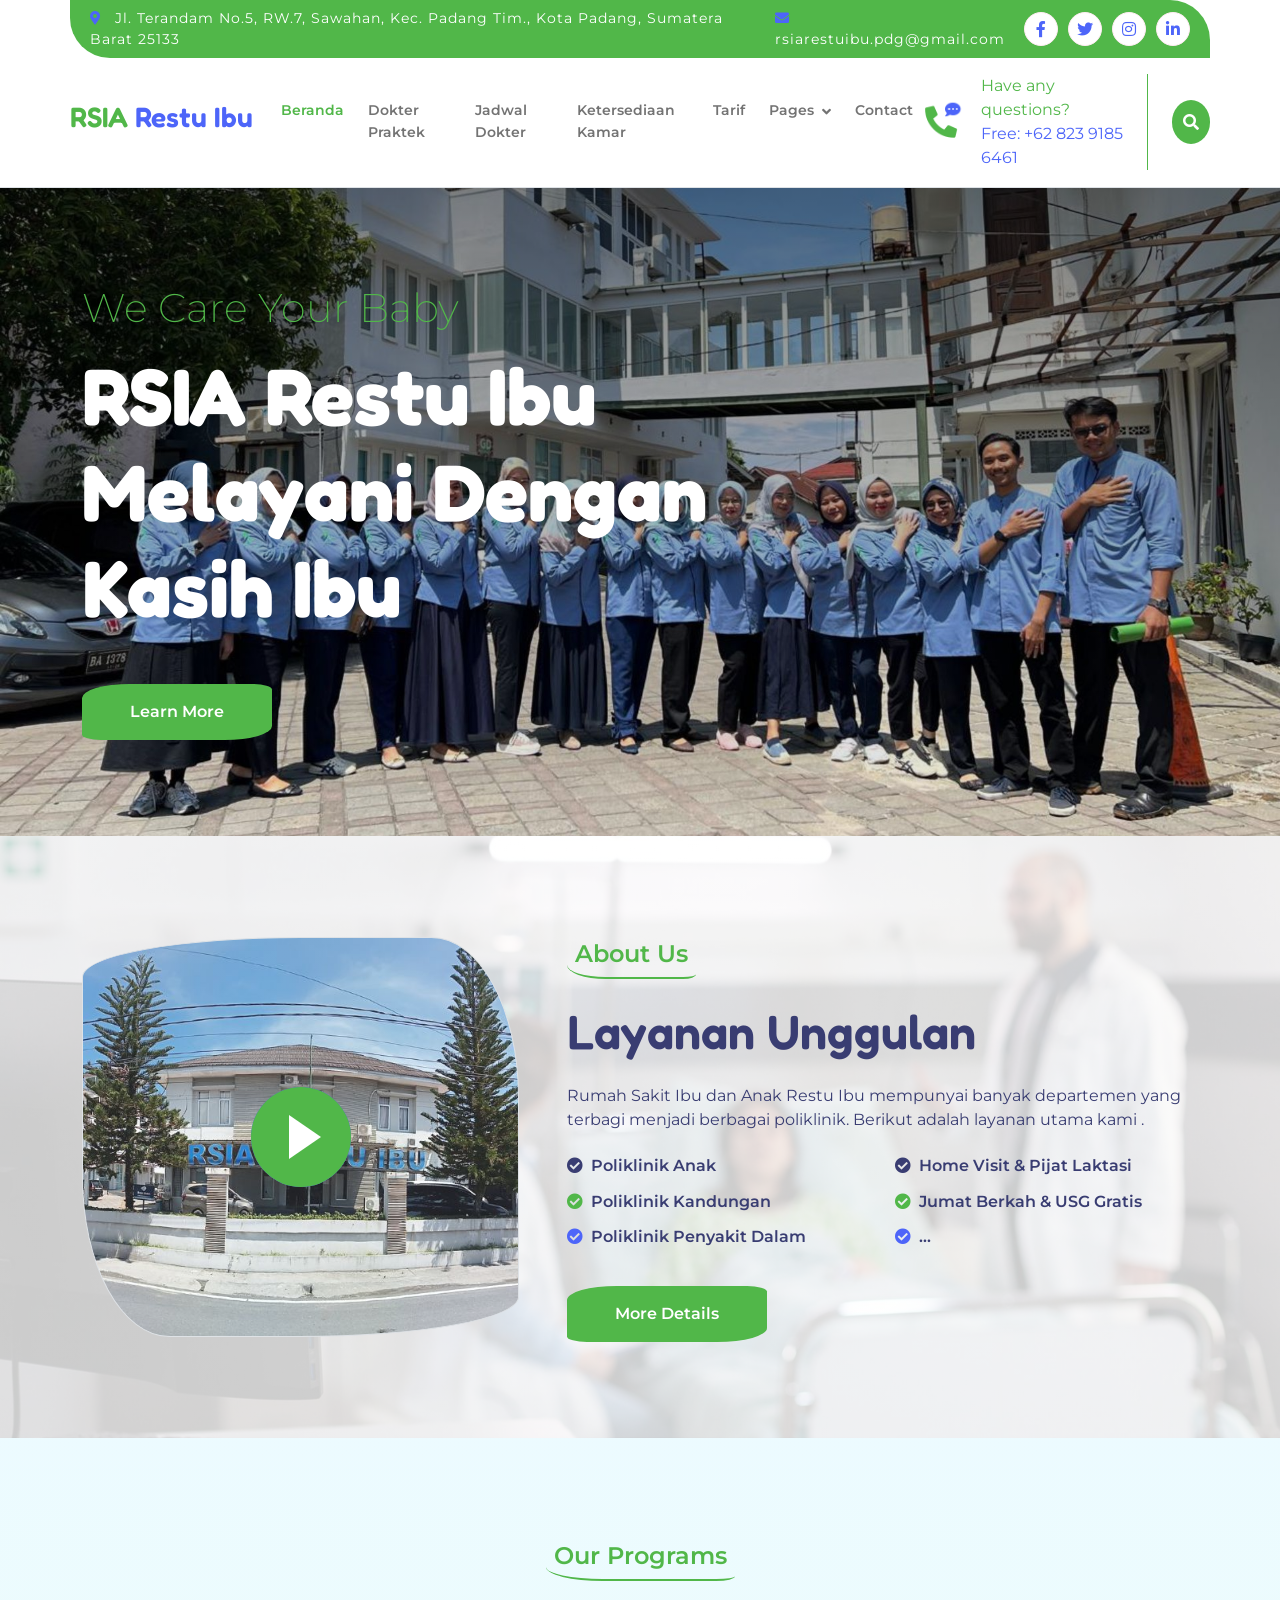
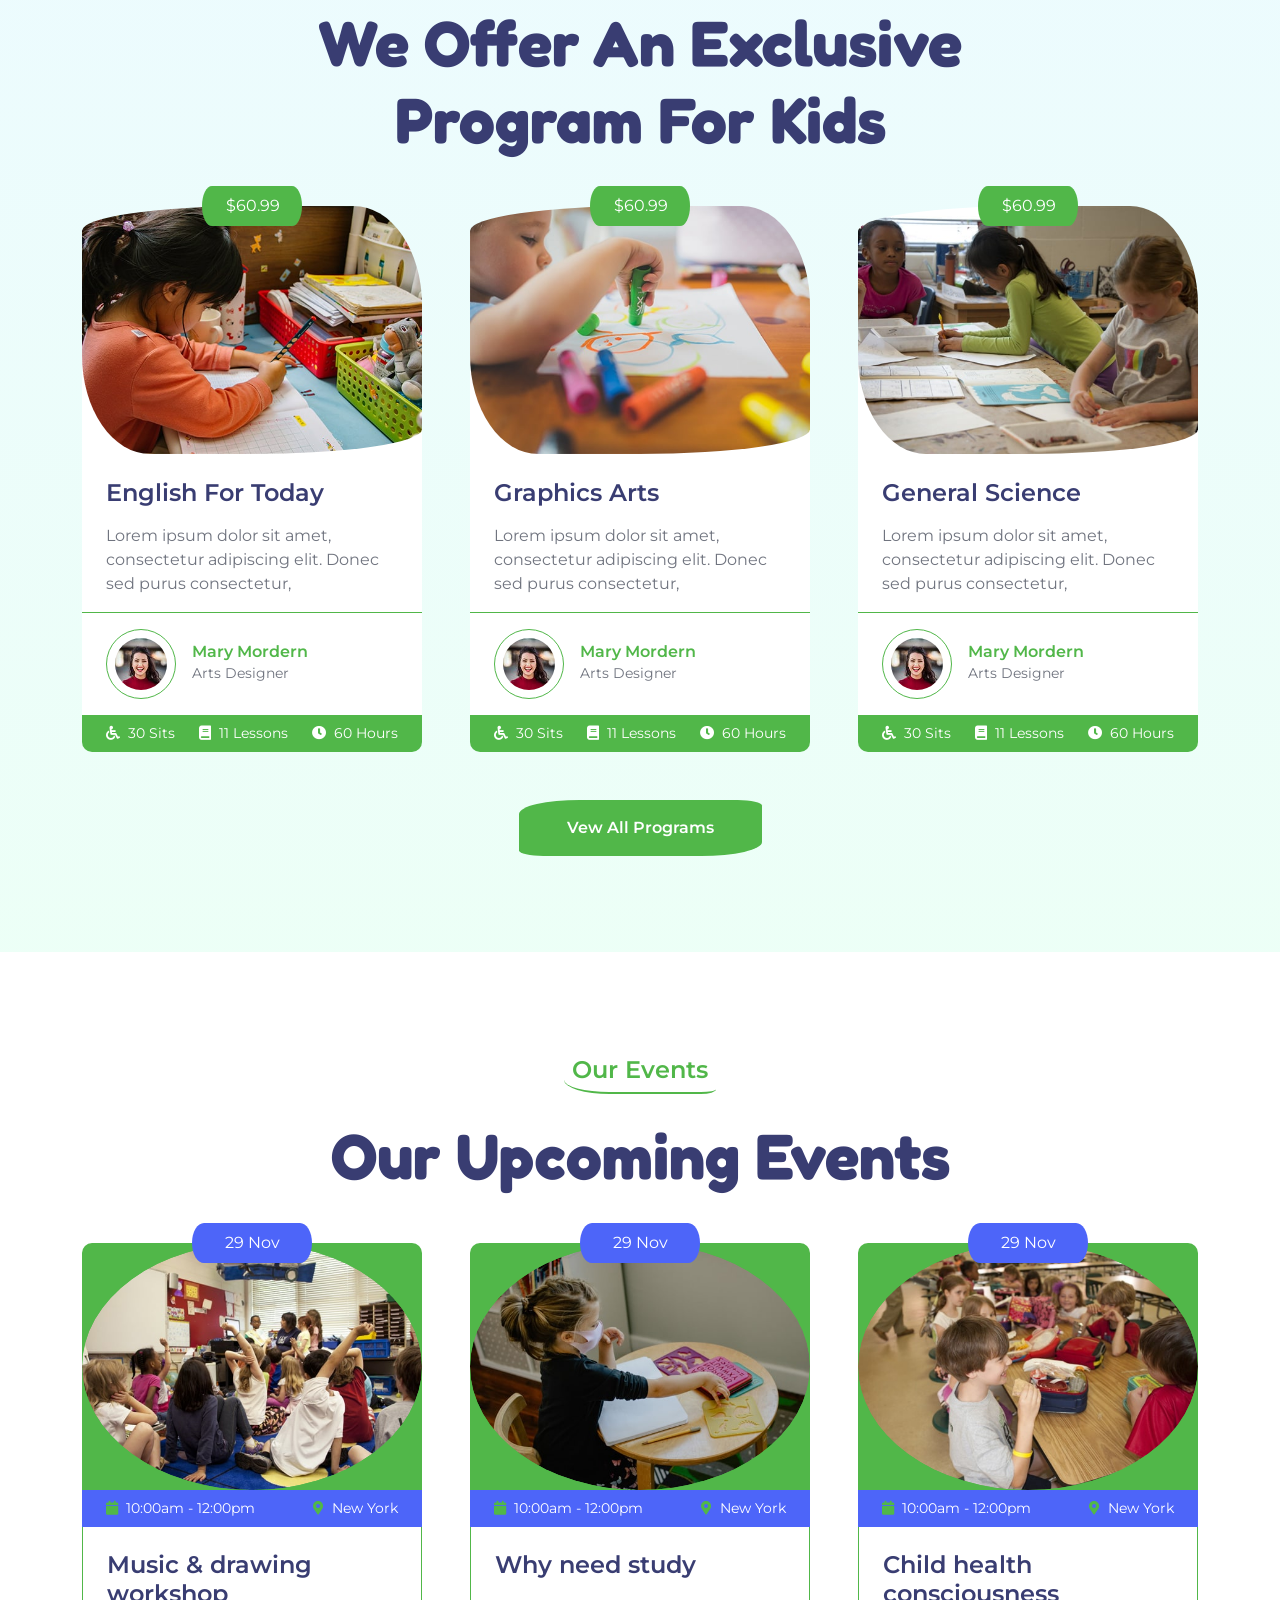
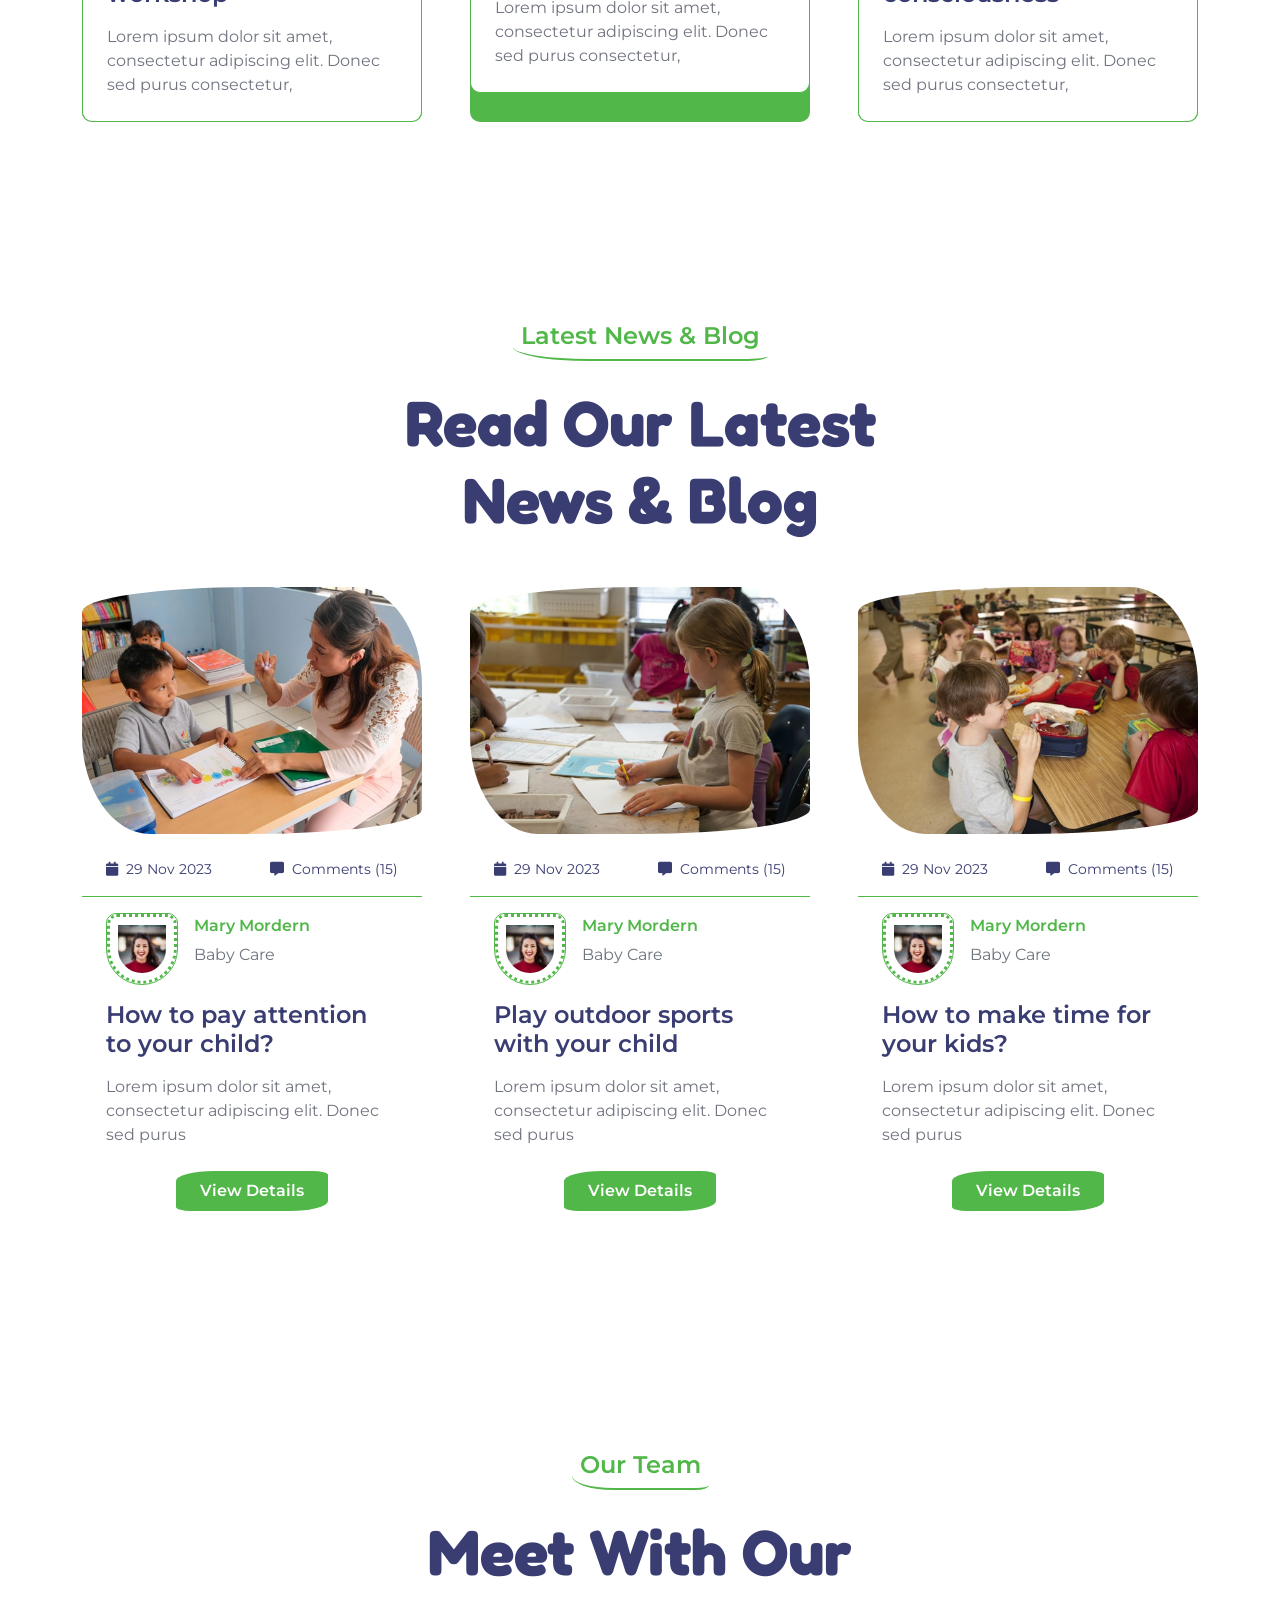
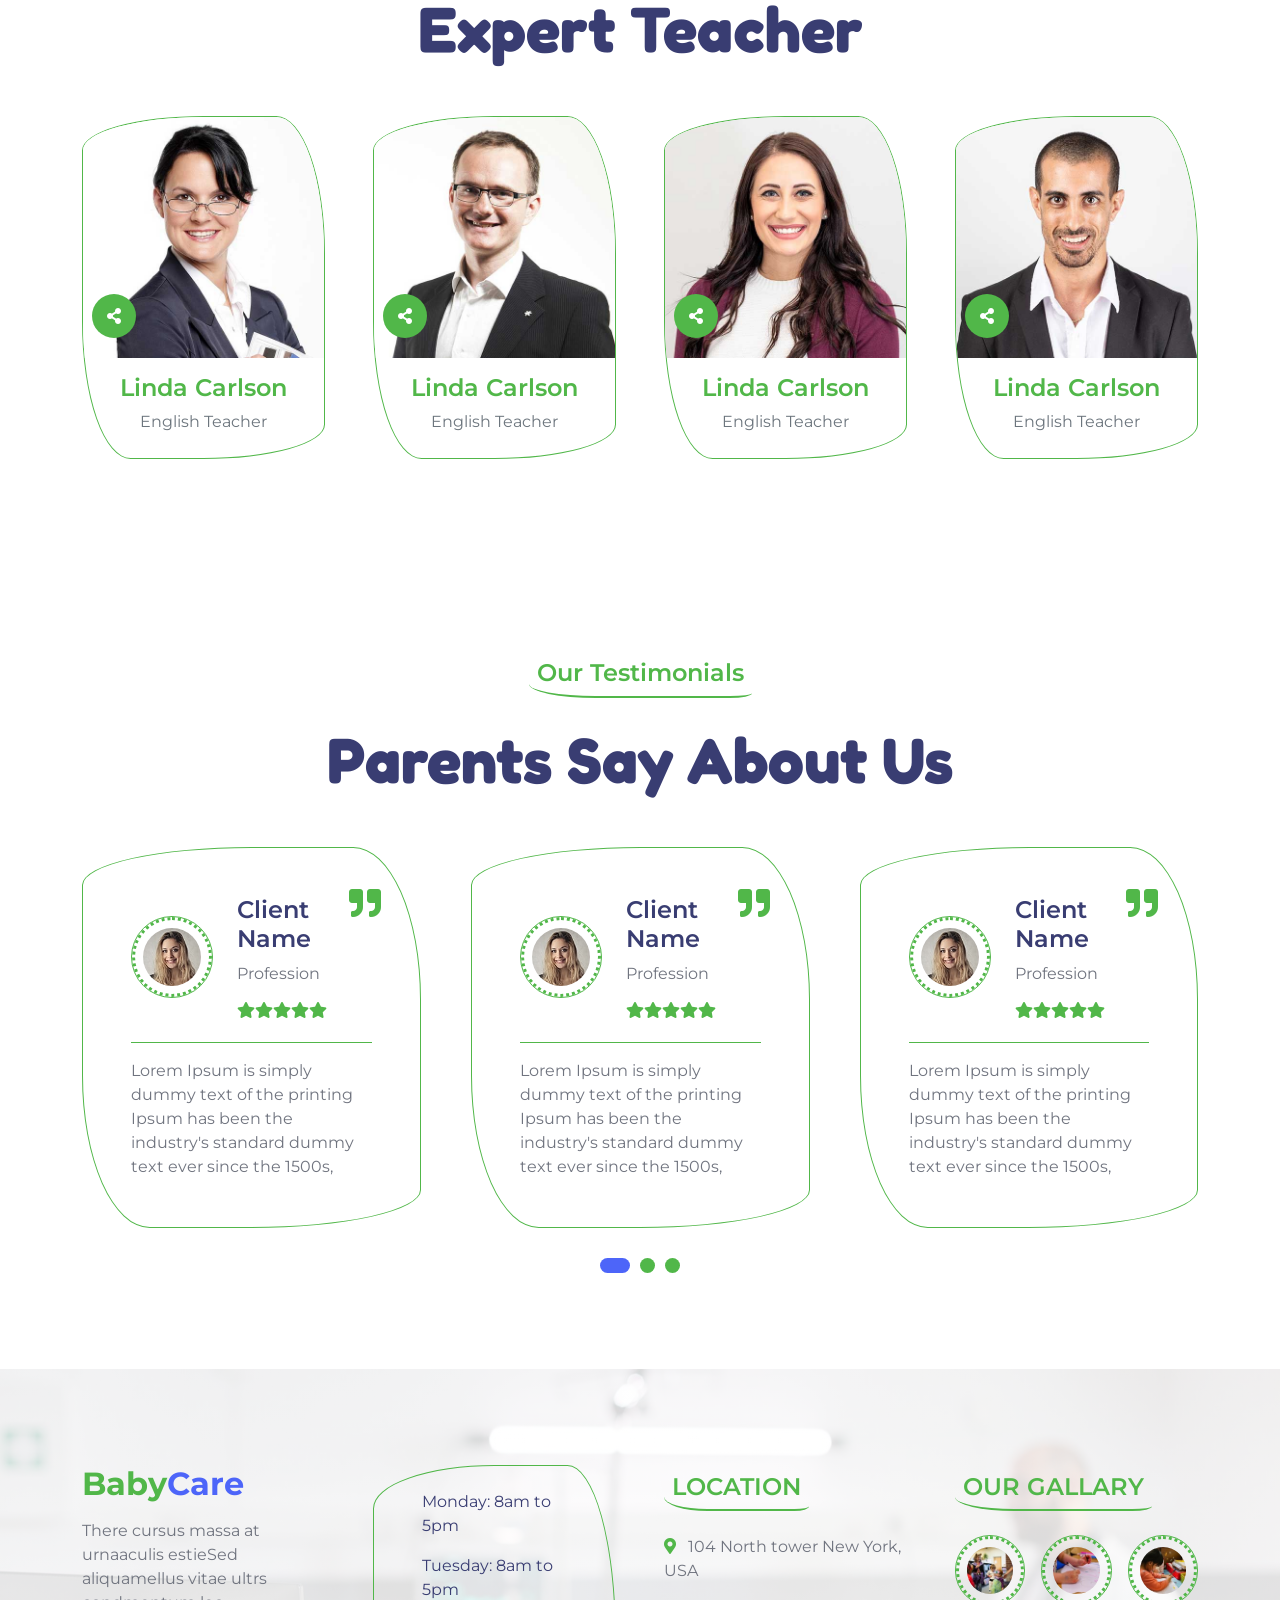
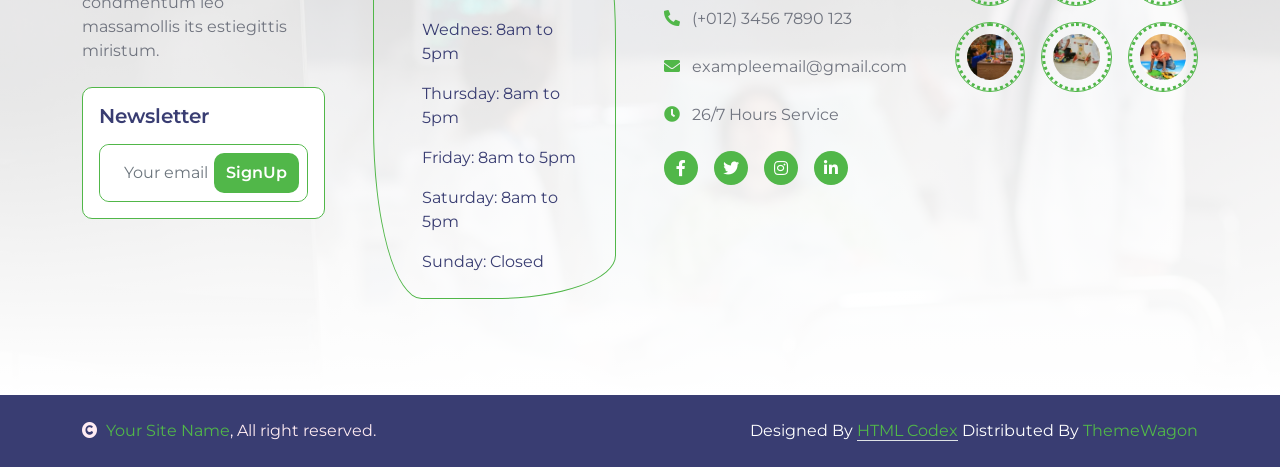
<file: tema/index.html>
<!DOCTYPE html>
<html lang="en">

    <head>
        <meta charset="utf-8">
        <title>Restu Ibu Official</title>
        <meta content="width=device-width, initial-scale=1.0" name="viewport">
        <meta content="" name="keywords">
        <meta content="" name="description">

        <!-- Google Web Fonts -->
        <link rel="preconnect" href="https://fonts.googleapis.com">
        <link rel="preconnect" href="https://fonts.gstatic.com" crossorigin>
        <link href="https://fonts.googleapis.com/css2?family=Fredoka:wght@600;700&family=Montserrat:wght@200;400;600&display=swap" rel="stylesheet"> 

        <!-- Icon Font Stylesheet -->
        <link rel="stylesheet" href="https://use.fontawesome.com/releases/v5.15.4/css/all.css"/>
        <link href="https://cdn.jsdelivr.net/npm/bootstrap-icons@1.4.1/font/bootstrap-icons.css" rel="stylesheet">

        <!-- Libraries Stylesheet -->
        <link href="lib/animate/animate.min.css" rel="stylesheet">
        <link href="lib/lightbox/css/lightbox.min.css" rel="stylesheet">
        <link href="lib/owlcarousel/assets/owl.carousel.min.css" rel="stylesheet">

        <!-- Customized Bootstrap Stylesheet -->
        <link href="css/bootstrap.min.css" rel="stylesheet">

        <!-- Template Stylesheet -->
        <link href="css/style.css" rel="stylesheet">

        

    </head>

    <body>

        <!-- Spinner Start -->
        <div id="spinner" class="show w-100 vh-100 bg-white position-fixed translate-middle top-50 start-50  d-flex align-items-center justify-content-center">
            <div class="spinner-grow text-primary" role="status"></div>
        </div>
        <!-- Spinner End -->


        <!-- Navbar start -->
        <div class="container-fluid border-bottom bg-light wow fadeIn" data-wow-delay="0.1s">
            <div class="container topbar bg-primary d-none d-lg-block py-2" style="border-radius: 0 40px">
                <div class="d-flex justify-content-between">
                    <div class="top-info ps-2">
                        <small class="me-3"><i class="fas fa-map-marker-alt me-2 text-secondary"></i> <a href="#" class="text-white">Jl. Terandam No.5, RW.7, Sawahan, Kec. Padang Tim., Kota Padang, Sumatera Barat 25133</a></small>
                        <small class="me-3"><i class="fas fa-envelope me-2 text-secondary"></i><a href="#" class="text-white">rsiarestuibu.pdg@gmail.com</a></small>
                    </div>
                    <div class="top-link pe-2">
                        <a href="" class="btn btn-light btn-sm-square rounded-circle"><i class="fab fa-facebook-f text-secondary"></i></a>
                        <a href="" class="btn btn-light btn-sm-square rounded-circle"><i class="fab fa-twitter text-secondary"></i></a>
                        <a href="" class="btn btn-light btn-sm-square rounded-circle"><i class="fab fa-instagram text-secondary"></i></a>
                        <a href="" class="btn btn-light btn-sm-square rounded-circle me-0"><i class="fab fa-linkedin-in text-secondary"></i></a>
                    </div>
                </div>
            </div>
            <div class="container px-0">
                <nav class="navbar navbar-light navbar-expand-xl py-3">
                    <a href="index.html" class="navbar-brand"><h1 class="text-primary display-6" style="font-size: 1.4em;">RSIA <span class="text-secondary">Restu Ibu</span></h1></a>
                    <button class="navbar-toggler py-2 px-3" type="button" data-bs-toggle="collapse" data-bs-target="#navbarCollapse">
                        <span class="fa fa-bars text-primary"></span>
                    </button>
                    <div class="collapse navbar-collapse" id="navbarCollapse">
                        <div class="navbar-nav mx-auto">
                            <a href="index.html" class="nav-item nav-link active" style="font-size: 0.9em;">Beranda</a>
                            <a href="about.html" class="nav-item nav-link" style="font-size: 0.9em;">Dokter Praktek</a>
                            <a href="service.html" class="nav-item nav-link" style="font-size: 0.9em;">Jadwal Dokter</a>
                            <a href="program.html" class="nav-item nav-link" style="font-size: 0.9em;">Ketersediaan Kamar</a>
                            <a href="event.html" class="nav-item nav-link" style="font-size: 0.9em;">Tarif</a>
                            <div class="nav-item dropdown">
                                <a href="#" class="nav-link dropdown-toggle" data-bs-toggle="dropdown"  style="font-size: 0.9em;">Pages</a>
                                <div class="dropdown-menu m-0 bg-secondary rounded-0">
                                    <a href="blog.html" class="dropdown-item">Our Blog</a>
                                    <a href="team.html" class="dropdown-item">Our Team</a>
                                    <a href="testimonial.html" class="dropdown-item">Testimonial</a>
                                    <a href="404.html" class="dropdown-item">404 Page</a>
                                </div>
                            </div>
                            <a href="contact.html" class="nav-item nav-link"  style="font-size: 0.9em;">Contact</a>
                        </div>
                        <div class="d-flex me-4">
                            <div id="phone-tada" class="d-flex align-items-center justify-content-center">
                                <a href="" class="position-relative wow tada" data-wow-delay=".9s" >
                                    <i class="fa fa-phone-alt text-primary fa-2x me-4"></i>
                                    <div class="position-absolute" style="top: -7px; left: 20px;">
                                        <span><i class="fa fa-comment-dots text-secondary"></i></span>
                                    </div>
                                </a>
                            </div>
                            <div class="d-flex flex-column pe-3 border-end border-primary">
                                <span class="text-primary">Have any questions?</span>
                                <a href="#"><span class="text-secondary">Free: +62 823 9185 6461</span></a>
                            </div>
                        </div>
                        <button class="btn-search btn btn-primary btn-md-square rounded-circle" data-bs-toggle="modal" data-bs-target="#searchModal"><i class="fas fa-search text-white"></i></button>
                    </div>
                </nav>
            </div>
        </div>
        <!-- Navbar End -->


        <!-- Modal Search Start -->
        <div class="modal fade" id="searchModal" tabindex="-1" aria-labelledby="exampleModalLabel" aria-hidden="true">
            <div class="modal-dialog modal-fullscreen">
                <div class="modal-content rounded-0">
                    <div class="modal-header">
                        <h5 class="modal-title" id="exampleModalLabel">Search by keyword</h5>
                        <button type="button" class="btn-close" data-bs-dismiss="modal" aria-label="Close"></button>
                    </div>
                    <div class="modal-body d-flex align-items-center">
                        <div class="input-group w-75 mx-auto d-flex">
                            <input type="search" class="form-control p-3" placeholder="keywords" aria-describedby="search-icon-1">
                            <span id="search-icon-1" class="input-group-text p-3"><i class="fa fa-search"></i></span>
                        </div>
                    </div>
                </div>
            </div>
        </div>
        <!-- Modal Search End -->


        <!-- Hero Start -->
        <div class="container-fluid py-5 hero-header wow fadeIn" data-wow-delay="0.1s">
            <div class="container py-5">
                <div class="row g-5">
                    <div class="col-lg-7 col-md-12">
                        <h1 class="mb-3 text-primary">We Care Your Baby</h1>
                        <h1 class="mb-5 display-1 text-white">RSIA Restu Ibu Melayani Dengan Kasih Ibu</h1>
                        <!-- <a href="" class="btn btn-primary px-4 py-3 px-md-5  me-4 btn-border-radius">Get Started</a> -->
                        <a href="" class="btn btn-primary px-4 py-3 px-md-5 btn-border-radius">Learn More</a>
                    </div>
                </div>
            </div>
        </div>
        <!-- Hero End -->


        <!-- About Start -->
        <div class="container-fluid py-5 about bg-light">
            <div class="container py-5">
                <div class="row g-5 align-items-center">
                    <div class="col-lg-5 wow fadeIn" data-wow-delay="0.1s">
                        <div class="video border">
                            <button type="button" class="btn btn-play" data-bs-toggle="modal" data-src="https://www.youtube.com/embed/DWRcNpR6Kdc" data-bs-target="#videoModal">
                                <span></span>
                            </button>
                        </div>
                    </div>
                    <div class="col-lg-7 wow fadeIn" data-wow-delay="0.3s">
                        <h4 class="text-primary mb-4 border-bottom border-primary border-2 d-inline-block p-2 title-border-radius">About Us</h4>
                        <h1 class="text-dark mb-4 display-5">Layanan Unggulan</h1>
                        <p class="text-dark mb-4">Rumah Sakit Ibu dan Anak Restu Ibu mempunyai banyak departemen yang terbagi menjadi berbagai poliklinik. Berikut adalah layanan utama kami
.
                        </p>
                        <div class="row mb-4">
                            <div class="col-lg-6">
                                <h6 class="mb-3"><i class="fas fa-check-circle me-2"></i>Poliklinik Anak</h6>
                                <h6 class="mb-3"><i class="fas fa-check-circle me-2 text-primary"></i>Poliklinik Kandungan</h6>
                                <h6 class="mb-3"><i class="fas fa-check-circle me-2 text-secondary"></i>Poliklinik Penyakit Dalam</h6>
                            </div>
                            <div class="col-lg-6">
                                <h6 class="mb-3"><i class="fas fa-check-circle me-2"></i>Home Visit & Pijat Laktasi</h6>
                                <h6 class="mb-3"><i class="fas fa-check-circle me-2 text-primary"></i>Jumat Berkah & USG Gratis</h6>
                                <h6><i class="fas fa-check-circle me-2 text-secondary"></i>...</h6>
                            </div>
                        </div>
                        <a href="" class="btn btn-primary px-5 py-3 btn-border-radius">More Details</a>
                    </div>
                </div>
            </div>
        </div>
        <!-- Modal Video -->
        <div class="modal fade" id="videoModal" tabindex="-1" aria-labelledby="exampleModalLabel" aria-hidden="true">
            <div class="modal-dialog">
                <div class="modal-content rounded-0">
                    <div class="modal-header">
                        <h5 class="modal-title" id="exampleModalLabel">Youtube Video</h5>
                        <button type="button" class="btn-close" data-bs-dismiss="modal" aria-label="Close"></button>
                    </div>
                    <div class="modal-body">
                        <!-- 16:9 aspect ratio -->
                        <div class="ratio ratio-16x9">
                            <iframe class="embed-responsive-item" src="" id="video" allowfullscreen allowscriptaccess="always"
                                allow="autoplay"></iframe>
                        </div>
                    </div>
                </div>
            </div>
        </div>
        <!-- About End -->


        <!-- Service Start -->
        <!-- <div class="container-fluid service py-5">
            <div class="container py-5">
                <div class="mx-auto text-center wow fadeIn" data-wow-delay="0.1s" style="max-width: 700px;">
                    <h4 class="text-primary mb-4 border-bottom border-primary border-2 d-inline-block p-2 title-border-radius">What We Do</h4>
                    <h1 class="mb-5 display-3">Thanks To Get Started With Our School</h1>
                </div>
                <div class="row g-5">
                    <div class="col-md-6 col-lg-6 col-xl-3 wow fadeIn" data-wow-delay="0.1s">
                        <div class="text-center border-primary border bg-white service-item">
                            <div class="service-content d-flex align-items-center justify-content-center p-4">
                                <div class="service-content-inner">
                                    <div class="p-4"><i class="fas fa-gamepad fa-6x text-primary"></i></div>
                                    <a href="#" class="h4">Study & Game</a>
                                    <p class="my-3">Lorem ipsum dolor sit amet, consectetur adipisicing elit. Natus, culpa qui officiis animi Lorem ipsum dolor sit amet, 
                                        consectetur adipisicing elit.</p>
                                    <a href="#" class="btn btn-primary text-white px-4 py-2 my-2 btn-border-radius">Read More</a>
                                </div>
                            </div>
                        </div>
                    </div>
                    <div class="col-md-6 col-lg-6 col-xl-3 wow fadeIn" data-wow-delay="0.3s">
                        <div class="text-center border-primary border bg-white service-item">
                            <div class="service-content d-flex align-items-center justify-content-center p-4">
                                <div class="service-content-inner">
                                    <div class="p-4"><i class="fas fa-sort-alpha-down fa-6x text-primary"></i></div>
                                    <a href="#" class="h4">A to Z Programs</a>
                                    <p class="my-3">Lorem ipsum dolor sit amet, consectetur adipisicing elit. Natus, culpa qui officiis animi Lorem ipsum dolor sit amet, 
                                        consectetur adipisicing elit.</p>
                                    <a href="#" class="btn btn-primary text-white px-4 py-2 my-2 btn-border-radius">Read More</a>
                                </div>
                            </div>
                        </div>
                    </div>
                    <div class="col-md-6 col-lg-6 col-xl-3 wow fadeIn" data-wow-delay="0.5s">
                        <div class="text-center border-primary border bg-white service-item">
                            <div class="service-content d-flex align-items-center justify-content-center p-4">
                                <div class="service-content-inner">
                                    <div class="p-4"><i class="fas fa-users fa-6x text-primary"></i></div>
                                    <a href="#" class="h4">Expert Teacher</a>
                                    <p class="my-3">Lorem ipsum dolor sit amet, consectetur adipisicing elit. Natus, culpa qui officiis animi Lorem ipsum dolor sit amet, 
                                        consectetur adipisicing elit.</p>
                                    <a href="#" class="btn btn-primary text-white px-4 py-2 my-2 btn-border-radius">Read More</a>
                                </div>
                            </div>
                        </div>
                    </div>
                    <div class="col-md-6 col-lg-6 col-xl-3 wow fadeIn" data-wow-delay="0.7s">
                        <div class="text-center border-primary border bg-white service-item">
                            <div class="service-content d-flex align-items-center justify-content-center p-4">
                                <div class="service-content-inner">
                                    <div class="p-4"><i class="fas fa-user-nurse fa-6x text-primary"></i></div>
                                    <a href="#" class="h4">Mental Health</a>
                                    <p class="my-3">Lorem ipsum dolor sit amet, consectetur adipisicing elit. Natus, culpa qui officiis animi Lorem ipsum dolor sit amet, 
                                        consectetur adipisicing elit.</p>
                                    <a href="#" class="btn btn-primary text-white px-4 py-2 my-2 btn-border-radius">Read More</a>
                                </div>
                            </div>
                        </div>
                    </div>
                </div>
            </div>
        </div> -->
        <!-- Service End -->


        <!-- Programs Start -->
        <div class="container-fluid program  py-5">
            <div class="container py-5">
                <div class="mx-auto text-center wow fadeIn" data-wow-delay="0.1s" style="max-width: 700px;">
                    <h4 class="text-primary mb-4 border-bottom border-primary border-2 d-inline-block p-2 title-border-radius">Our Programs</h4>
                    <h1 class="mb-5 display-3">We Offer An Exclusive Program For Kids</h1>
                </div>
                <div class="row g-5 justify-content-center">
                    <div class="col-md-6 col-lg-6 col-xl-4 wow fadeIn" data-wow-delay="0.1s">
                        <div class="program-item rounded">
                            <div class="program-img position-relative">
                                <div class="overflow-hidden img-border-radius">
                                    <img src="img/program-1.jpg" class="img-fluid w-100" alt="Image">
                                </div>
                                <div class="px-4 py-2 bg-primary text-white program-rate">$60.99</div>
                            </div>
                            <div class="program-text bg-white px-4 pb-3">
                                <div class="program-text-inner">
                                    <a href="#" class="h4">English For Today</a>
                                    <p class="mt-3 mb-0">Lorem ipsum dolor sit amet, consectetur adipiscing elit. Donec sed purus consectetur,</p>
                                </div>
                            </div>
                            <div class="program-teacher d-flex align-items-center border-top border-primary bg-white px-4 py-3">
                                <img src="img/program-teacher.jpg" class="img-fluid rounded-circle p-2 border border-primary bg-white" alt="Image" style="width: 70px; height: 70px;">
                                <div class="ms-3">
                                    <h6 class="mb-0 text-primary">Mary Mordern</h6>
                                    <small>Arts Designer</small>
                                </div>
                            </div>
                            <div class="d-flex justify-content-between px-4 py-2 bg-primary rounded-bottom">
                                <small class="text-white"><i class="fas fa-wheelchair me-1"></i> 30 Sits</small>
                                <small class="text-white"><i class="fas fa-book me-1"></i> 11 Lessons</small>
                                <small class="text-white"><i class="fas fa-clock me-1"></i> 60 Hours</small>
                            </div>
                        </div>
                    </div>
                    <div class="col-md-6 col-lg-6 col-xl-4 wow fadeIn" data-wow-delay="0.3s">
                        <div class="program-item rounded">
                            <div class="program-img position-relative">
                                <div class="overflow-hidden img-border-radius">
                                    <img src="img/program-2.jpg" class="img-fluid w-100" alt="Image">
                                </div>
                                <div class="px-4 py-2 bg-primary text-white program-rate">$60.99</div>
                            </div>
                            <div class="program-text bg-white px-4 pb-3">
                                <div class="program-text-inner">
                                    <a href="#" class="h4">Graphics Arts</a>
                                    <p class="mt-3 mb-0">Lorem ipsum dolor sit amet, consectetur adipiscing elit. Donec sed purus consectetur,</p>
                                </div>
                            </div>
                            <div class="program-teacher d-flex align-items-center border-top border-primary bg-white px-4 py-3">
                                <img src="img/program-teacher.jpg" class="img-fluid rounded-circle p-2 border border-primary bg-white" alt="" style="width: 70px; height: 70px;">
                                <div class="ms-3">
                                    <h6 class="mb-0 text-primary">Mary Mordern</h6>
                                    <small>Arts Designer</small>
                                </div>
                            </div>
                            <div class="d-flex justify-content-between px-4 py-2 bg-primary rounded-bottom">
                                <small class="text-white"><i class="fas fa-wheelchair me-1"></i> 30 Sits</small>
                                <small class="text-white"><i class="fas fa-book me-1"></i> 11 Lessons</small>
                                <small class="text-white"><i class="fas fa-clock me-1"></i> 60 Hours</small>
                            </div>
                        </div>
                    </div>
                    <div class="col-md-6 col-lg-6 col-xl-4 wow fadeIn" data-wow-delay="0.5s">
                        <div class="program-item rounded">
                            <div class="program-img position-relative">
                                <div class="overflow-hidden img-border-radius">
                                    <img src="img/program-3.jpg" class="img-fluid w-100" alt="Image">
                                </div>
                                <div class="px-4 py-2 bg-primary text-white program-rate">$60.99</div>
                            </div>
                            <div class="program-text bg-white px-4 pb-3">
                                <div class="program-text-inner">
                                    <a href="#" class="h4">General Science</a>
                                    <p class="mt-3 mb-0">Lorem ipsum dolor sit amet, consectetur adipiscing elit. Donec sed purus consectetur,</p>
                                </div>
                            </div>
                            <div class="program-teacher d-flex align-items-center border-top border-primary bg-white px-4 py-3">
                                <img src="img/program-teacher.jpg" class="img-fluid rounded-circle p-2 border border-primary bg-white" alt="" style="width: 70px; height: 70px;">
                                <div class="ms-3">
                                    <h6 class="mb-0 text-primary">Mary Mordern</h6>
                                    <small>Arts Designer</small>
                                </div>
                            </div>
                            <div class="d-flex justify-content-between px-4 py-2 bg-primary rounded-bottom">
                                <small class="text-white"><i class="fas fa-wheelchair me-1"></i> 30 Sits</small>
                                <small class="text-white"><i class="fas fa-book me-1"></i> 11 Lessons</small>
                                <small class="text-white"><i class="fas fa-clock me-1"></i> 60 Hours</small>
                            </div>
                        </div>
                    </div>
                    <div class="d-inline-block text-center wow fadeIn" data-wow-delay="0.1s">
                        <a href="#" class="btn btn-primary px-5 py-3 text-white btn-border-radius">Vew All Programs</a>
                    </div>
                </div> 
            </div>
        </div>
        <!-- Program End -->


        <!-- Events Start -->
        <div class="container-fluid events py-5 bg-light">
            <div class="container py-5">
                <div class="mx-auto text-center wow fadeIn" data-wow-delay="0.1s" style="max-width: 700px;">
                    <h4 class="text-primary mb-4 border-bottom border-primary border-2 d-inline-block p-2 title-border-radius">Our Events</h4>
                    <h1 class="mb-5 display-3">Our Upcoming Events</h1>
                </div>
                <div class="row g-5 justify-content-center">
                    <div class="col-md-6 col-lg-6 col-xl-4 wow fadeIn" data-wow-delay="0.1s">
                        <div class="events-item bg-primary rounded">
                            <div class="events-inner position-relative">
                                <div class="events-img overflow-hidden rounded-circle position-relative">
                                    <img src="img/event-1.jpg" class="img-fluid w-100 rounded-circle" alt="Image">
                                    <div class="event-overlay">
                                        <a href="img/event-1.jpg" data-lightbox="event-1"><i class="fas fa-search-plus text-white fa-2x"></i></a>
                                    </div>
                                </div>
                                <div class="px-4 py-2 bg-secondary text-white text-center events-rate">29 Nov</div>
                                <div class="d-flex justify-content-between px-4 py-2 bg-secondary">
                                    <small class="text-white"><i class="fas fa-calendar me-1 text-primary"></i> 10:00am - 12:00pm</small>
                                    <small class="text-white"><i class="fas fa-map-marker-alt me-1 text-primary"></i> New York</small>
                                </div>
                            </div>
                            <div class="events-text p-4 border border-primary bg-white border-top-0 rounded-bottom">
                                <a href="#" class="h4">Music & drawing workshop</a>
                                <p class="mb-0 mt-3">Lorem ipsum dolor sit amet, consectetur adipiscing elit. Donec sed purus consectetur,</p>
                            </div>
                        </div>
                    </div>
                    <div class="col-md-6 col-lg-6 col-xl-4 wow fadeIn" data-wow-delay="0.3s">
                        <div class="events-item bg-primary rounded">
                            <div class="events-inner position-relative">
                                <div class="events-img overflow-hidden rounded-circle position-relative">
                                    <img src="img/event-2.jpg" class="img-fluid w-100 rounded-circle" alt="Image">
                                    <div class="event-overlay">
                                        <a href="img/event-3.jpg" data-lightbox="event-1"><i class="fas fa-search-plus text-white fa-2x"></i></a>
                                    </div>
                                </div>
                                <div class="px-4 py-2 bg-secondary text-white text-center events-rate">29 Nov</div>
                                <div class="d-flex justify-content-between px-4 py-2 bg-secondary">
                                    <small class="text-white"><i class="fas fa-calendar me-1 text-primary"></i> 10:00am - 12:00pm</small>
                                    <small class="text-white"><i class="fas fa-map-marker-alt me-1 text-primary"></i> New York</small>
                                </div>
                            </div>
                            <div class="events-text p-4 border border-primary bg-white border-top-0 rounded-bottom">
                                <a href="#" class="h4">Why need study</a>
                                <p class="mb-0 mt-3">Lorem ipsum dolor sit amet, consectetur adipiscing elit. Donec sed purus consectetur,</p>
                            </div>
                        </div>
                    </div>
                    <div class="col-md-6 col-lg-6 col-xl-4 wow fadeIn" data-wow-delay="0.5s">
                        <div class="events-item bg-primary rounded">
                            <div class="events-inner position-relative">
                                <div class="events-img overflow-hidden rounded-circle position-relative">
                                    <img src="img/event-3.jpg" class="img-fluid w-100 rounded-circle" alt="Image">
                                    <div class="event-overlay">
                                        <a href="img/event-3.jpg" data-lightbox="event-1"><i class="fas fa-search-plus text-white fa-2x"></i></a>
                                    </div>
                                </div>
                                <div class="px-4 py-2 bg-secondary text-white text-center events-rate">29 Nov</div>
                                <div class="d-flex justify-content-between px-4 py-2 bg-secondary">
                                    <small class="text-white"><i class="fas fa-calendar me-1 text-primary"></i> 10:00am - 12:00pm</small>
                                    <small class="text-white"><i class="fas fa-map-marker-alt me-1 text-primary"></i> New York</small>
                                </div>
                            </div>
                            <div class="events-text p-4 border border-primary bg-white border-top-0 rounded-bottom">
                                <a href="#" class="h4">Child health consciousness</a>
                                <p class="mb-0 mt-3">Lorem ipsum dolor sit amet, consectetur adipiscing elit. Donec sed purus consectetur,</p>
                            </div>
                        </div>
                    </div>
                </div>
            </div>
        </div>
        <!-- Events End-->


        <!-- Blog Start-->
        <div class="container-fluid blog py-5">
            <div class="container py-5">
                <div class="mx-auto text-center wow fadeIn" data-wow-delay="0.1s" style="max-width: 600px;">
                    <h4 class="text-primary mb-4 border-bottom border-primary border-2 d-inline-block p-2 title-border-radius">Latest News & Blog</h4>
                    <h1 class="mb-5 display-3">Read Our Latest News & Blog</h1>
                </div>
                <div class="row g-5 justify-content-center">
                    <div class="col-md-6 col-lg-6 col-xl-4 wow fadeIn" data-wow-delay="0.1s">
                        <div class="blog-item rounded-bottom">
                            <div class="blog-img overflow-hidden position-relative img-border-radius">
                                <img src="img/blog-1.jpg" class="img-fluid w-100" alt="Image">
                            </div>
                            <div class="d-flex justify-content-between px-4 py-3 bg-light border-bottom border-primary blog-date-comments">
                                <small class="text-dark"><i class="fas fa-calendar me-1 text-dark"></i> 29 Nov 2023</small>
                                <small class="text-dark"><i class="fas fa-comment-alt me-1 text-dark"></i> Comments (15)</small>
                            </div>
                            <div class="blog-content d-flex align-items-center px-4 py-3 bg-light">
                                <div class="overflow-hidden rounded-circle rounded-top border border-primary">
                                    <img src="img/program-teacher.jpg" class="img-fluid rounded-circle p-2 rounded-top" alt="Image" style="width: 70px; height: 70px; border-style: dotted; border-color: var(--bs-primary) !important;">
                                </div>
                                <div class="ms-3">
                                    <h6 class="text-primary">Mary Mordern</h6>
                                    <p class="text-muted">Baby Care</p>
                                </div>
                            </div>
                            <div class="px-4 pb-4 bg-light rounded-bottom">
                                <div class="blog-text-inner">
                                    <a href="#" class="h4">How to pay attention to your child?</a>
                                    <p class="mt-3 mb-4">Lorem ipsum dolor sit amet, consectetur adipiscing elit. Donec sed purus</p>
                                </div>
                                <div class="text-center">
                                    <a href="#" class="btn btn-primary text-white px-4 py-2 mb-3 btn-border-radius">View Details</a>
                                </div>
                            </div>
                        </div>
                    </div>
                    <div class="col-md-6 col-lg-6 col-xl-4 wow fadeIn" data-wow-delay="0.3s">
                        <div class="blog-item rounded-bottom">
                            <div class="blog-img overflow-hidden position-relative img-border-radius">
                                <img src="img/blog-2.jpg" class="img-fluid w-100" alt="Image">
                            </div>
                            <div class="d-flex justify-content-between px-4 py-3 bg-light border-bottom border-primary blog-date-comments">
                                <small class="text-dark"><i class="fas fa-calendar me-1 text-dark"></i> 29 Nov 2023</small>
                                <small class="text-dark"><i class="fas fa-comment-alt me-1 text-dark"></i> Comments (15)</small>
                            </div>
                            <div class="blog-content d-flex align-items-center px-4 py-3 bg-light">
                                <div class="overflow-hidden rounded-circle rounded-top border border-primary">
                                    <img src="img/program-teacher.jpg" class="img-fluid rounded-circle p-2 rounded-top" alt="" style="width: 70px; height: 70px; border-style: dotted; border-color: var(--bs-primary) !important;">
                                </div>
                                <div class="ms-3">
                                    <h6 class="text-primary">Mary Mordern</h6>
                                    <p class="text-muted">Baby Care</p>
                                </div>
                            </div>
                            <div class="px-4 pb-4 bg-light rounded-bottom">
                                <div class="blog-text-inner">
                                    <a href="#" class="h4">Play outdoor sports with your child</a>
                                    <p class="mt-3 mb-4">Lorem ipsum dolor sit amet, consectetur adipiscing elit. Donec sed purus</p>
                                </div>
                                <div class="text-center">
                                    <a href="#" class="btn btn-primary text-white px-4 py-2 mb-3 btn-border-radius">View Details</a>
                                </div>
                            </div>
                        </div>
                    </div>
                    <div class="col-md-6 col-lg-6 col-xl-4 wow fadeIn" data-wow-delay="0.5s">
                        <div class="blog-item rounded-bottom">
                            <div class="blog-img overflow-hidden position-relative img-border-radius">
                                <img src="img/blog-3.jpg" class="img-fluid w-100" alt="Image">
                            </div>
                            <div class="d-flex justify-content-between px-4 py-3 bg-light border-bottom border-primary blog-date-comments">
                                <small class="text-dark"><i class="fas fa-calendar me-1 text-dark"></i> 29 Nov 2023</small>
                                <small class="text-dark"><i class="fas fa-comment-alt me-1 text-dark"></i> Comments (15)</small>
                            </div>
                            <div class="blog-content d-flex align-items-center px-4 py-3 bg-light">
                                <div class="overflow-hidden rounded-circle rounded-top border border-primary">
                                    <img src="img/program-teacher.jpg" class="img-fluid rounded-circle p-2 rounded-top" alt="" style="width: 70px; height: 70px; border-style: dotted; border-color: var(--bs-primary) !important;">
                                </div>
                                <div class="ms-3">
                                    <h6 class="text-primary">Mary Mordern</h6>
                                    <p class="text-muted">Baby Care</p>
                                </div>
                            </div>
                            <div class="px-4 pb-4 bg-light rounded-bottom">
                                <div class="blog-text-inner">
                                    <a href="#" class="h4">How to make time for your kids?</a>
                                    <p class="mt-3 mb-4">Lorem ipsum dolor sit amet, consectetur adipiscing elit. Donec sed purus</p>
                                </div>
                                <div class="text-center">
                                    <a href="#" class="btn btn-primary text-white px-4 py-2 mb-3 btn-border-radius">View Details</a>
                                </div>
                            </div>
                        </div>
                    </div>
                </div>
            </div>
        </div>
        <!-- Blog End-->


        <!-- Team Start-->
        <div class="container-fluid team py-5">
            <div class="container py-5">
                <div class="mx-auto text-center wow fadeIn" data-wow-delay="0.1s" style="max-width: 600px;">
                    <h4 class="text-primary mb-4 border-bottom border-primary border-2 d-inline-block p-2 title-border-radius">Our Team</h4>
                    <h1 class="mb-5 display-3">Meet With Our Expert Teacher</h1>
                </div>
                <div class="row g-5 justify-content-center">
                    <div class="col-md-6 col-lg-4 col-xl-3 wow fadeIn" data-wow-delay="0.1s">
                        <div class="team-item border border-primary img-border-radius overflow-hidden">
                            <img src="img/team-1.jpg" class="img-fluid w-100" alt="">
                            <div class="team-icon d-flex align-items-center justify-content-center">
                                <a class="share btn btn-primary btn-md-square text-white rounded-circle me-3" href=""><i class="fas fa-share-alt"></i></a>
                                <a class="share-link btn btn-primary btn-md-square text-white rounded-circle me-3" href=""><i class="fab fa-facebook-f"></i></a>
                                <a class="share-link btn btn-primary btn-md-square text-white rounded-circle me-3" href=""><i class="fab fa-twitter"></i></a>
                                <a class="share-link btn btn-primary btn-md-square text-white rounded-circle" href=""><i class="fab fa-instagram"></i></a>
                            </div>
                            <div class="team-content text-center py-3">
                                <h4 class="text-primary">Linda Carlson</h4>
                                <p class="text-muted mb-2">English Teacher</p>
                            </div>
                        </div>
                    </div>
                    <div class="col-md-6 col-lg-4 col-xl-3 wow fadeIn" data-wow-delay="0.3s">
                        <div class="team-item border border-primary img-border-radius overflow-hidden">
                            <img src="img/team-2.jpg" class="img-fluid w-100" alt="">
                            <div class="team-icon d-flex align-items-center justify-content-center">
                                <a class="share btn btn-primary btn-md-square text-white rounded-circle me-3" href=""><i class="fas fa-share-alt"></i></a>
                                <a class="share-link btn btn-primary btn-md-square text-white rounded-circle me-3" href=""><i class="fab fa-facebook-f"></i></a>
                                <a class="share-link btn btn-primary btn-md-square text-white rounded-circle me-3" href=""><i class="fab fa-twitter"></i></a>
                                <a class="share-link btn btn-primary btn-md-square text-white rounded-circle" href=""><i class="fab fa-instagram"></i></a>
                            </div>
                            <div class="team-content text-center py-3">
                                <h4 class="text-primary">Linda Carlson</h4>
                                <p class="text-muted mb-2">English Teacher</p>
                            </div>
                        </div>
                    </div>
                    <div class="col-md-6 col-lg-4 col-xl-3 wow fadeIn" data-wow-delay="0.5s">
                        <div class="team-item border border-primary img-border-radius overflow-hidden">
                            <img src="img/team-3.jpg" class="img-fluid w-100" alt="">
                            <div class="team-icon d-flex align-items-center justify-content-center">
                                <a class="share btn btn-primary btn-md-square text-white rounded-circle me-3" href=""><i class="fas fa-share-alt"></i></a>
                                <a class="share-link btn btn-primary btn-md-square text-white rounded-circle me-3" href=""><i class="fab fa-facebook-f"></i></a>
                                <a class="share-link btn btn-primary btn-md-square text-white rounded-circle me-3" href=""><i class="fab fa-twitter"></i></a>
                                <a class="share-link btn btn-primary btn-md-square text-white rounded-circle" href=""><i class="fab fa-instagram"></i></a>
                            </div>
                            <div class="team-content text-center py-3">
                                <h4 class="text-primary">Linda Carlson</h4>
                                <p class="text-muted mb-2">English Teacher</p>
                            </div>
                        </div>
                    </div>
                    <div class="col-md-6 col-lg-4 col-xl-3 wow fadeIn" data-wow-delay="0.7s">
                        <div class="team-item border border-primary img-border-radius overflow-hidden">
                            <img src="img/team-4.jpg" class="img-fluid w-100" alt="">
                            <div class="team-icon d-flex align-items-center justify-content-center">
                                <a class="share btn btn-primary btn-md-square text-white rounded-circle me-3" href=""><i class="fas fa-share-alt"></i></a>
                                <a class="share-link btn btn-primary btn-md-square text-white rounded-circle me-3" href=""><i class="fab fa-facebook-f"></i></a>
                                <a class="share-link btn btn-primary btn-md-square text-white rounded-circle me-3" href=""><i class="fab fa-twitter"></i></a>
                                <a class="share-link btn btn-primary btn-md-square text-white rounded-circle" href=""><i class="fab fa-instagram"></i></a>
                            </div>
                            <div class="team-content text-center py-3">
                                <h4 class="text-primary">Linda Carlson</h4>
                                <p class="text-muted mb-2">English Teacher</p>
                            </div>
                        </div>
                    </div>
                </div>
            </div>
        </div>
        <!-- Team End-->


        <!-- Testimonial Start -->
        <div class="container-fluid testimonial py-5">
            <div class="container py-5">
                <div class="mx-auto text-center wow fadeIn" data-wow-delay="0.1s" style="max-width: 700px;">
                    <h4 class="text-primary mb-4 border-bottom border-primary border-2 d-inline-block p-2 title-border-radius">Our Testimonials</h4>
                    <h1 class="mb-5 display-3">Parents Say About Us</h1>
                </div>
                <div class="owl-carousel testimonial-carousel wow fadeIn" data-wow-delay="0.3s">
                    <div class="testimonial-item img-border-radius bg-light border border-primary p-4">
                        <div class="p-4 position-relative">
                            <i class="fa fa-quote-right fa-2x text-primary position-absolute" style="top: 15px; right: 15px;"></i>
                            <div class="d-flex align-items-center">
                                <div class="border border-primary bg-white rounded-circle">
                                    <img src="img/testimonial-2.jpg" class="rounded-circle p-2" style="width: 80px; height: 80px; border-style: dotted; border-color: var(--bs-primary);" alt="">
                                </div>
                                <div class="ms-4">
                                    <h4 class="text-dark">Client Name</h4>
                                    <p class="m-0 pb-3">Profession</p>
                                    <div class="d-flex pe-5">
                                        <i class="fas fa-star text-primary"></i>
                                        <i class="fas fa-star text-primary"></i>
                                        <i class="fas fa-star text-primary"></i>
                                        <i class="fas fa-star text-primary"></i>
                                        <i class="fas fa-star text-primary"></i>
                                    </div>
                                </div>
                            </div>
                            <div class="border-top border-primary mt-4 pt-3">
                                <p class="mb-0">Lorem Ipsum is simply dummy text of the printing Ipsum has been the industry's standard dummy text ever since the 1500s,
                                </p>
                            </div>
                        </div>
                    </div>
                    <div class="testimonial-item img-border-radius bg-light border border-primary p-4">
                        <div class="p-4 position-relative">
                            <i class="fa fa-quote-right fa-2x text-primary position-absolute" style="top: 15px; right: 15px;"></i>
                            <div class="d-flex align-items-center">
                                <div class="border border-primary bg-white rounded-circle">
                                    <img src="img/testimonial-2.jpg" class="rounded-circle p-2" style="width: 80px; height: 80px; border-style: dotted; border-color: var(--bs-primary);" alt="">
                                </div>
                                <div class="ms-4">
                                    <h4 class="text-dark">Client Name</h4>
                                    <p class="m-0 pb-3">Profession</p>
                                    <div class="d-flex pe-5">
                                        <i class="fas fa-star text-primary"></i>
                                        <i class="fas fa-star text-primary"></i>
                                        <i class="fas fa-star text-primary"></i>
                                        <i class="fas fa-star text-primary"></i>
                                        <i class="fas fa-star text-primary"></i>
                                    </div>
                                </div>
                            </div>
                            <div class="border-top border-primary mt-4 pt-3">
                                <p class="mb-0">Lorem Ipsum is simply dummy text of the printing Ipsum has been the industry's standard dummy text ever since the 1500s,
                                </p>
                            </div>
                        </div>
                    </div>
                    <div class="testimonial-item img-border-radius bg-light border border-primary p-4">
                        <div class="p-4 position-relative">
                            <i class="fa fa-quote-right fa-2x text-primary position-absolute" style="top: 15px; right: 15px;"></i>
                            <div class="d-flex align-items-center">
                                <div class="border border-primary bg-white rounded-circle">
                                    <img src="img/testimonial-2.jpg" class="rounded-circle p-2" style="width: 80px; height: 80px; border-style: dotted; border-color: var(--bs-primary);" alt="">
                                </div>
                                <div class="ms-4">
                                    <h4 class="text-dark">Client Name</h4>
                                    <p class="m-0 pb-3">Profession</p>
                                    <div class="d-flex pe-5">
                                        <i class="fas fa-star text-primary"></i>
                                        <i class="fas fa-star text-primary"></i>
                                        <i class="fas fa-star text-primary"></i>
                                        <i class="fas fa-star text-primary"></i>
                                        <i class="fas fa-star text-primary"></i>
                                    </div>
                                </div>
                            </div>
                            <div class="border-top border-primary mt-4 pt-3">
                                <p class="mb-0">Lorem Ipsum is simply dummy text of the printing Ipsum has been the industry's standard dummy text ever since the 1500s,
                                </p>
                            </div>
                        </div>
                    </div>
                </div>
            </div>
        </div>
        <!-- Testimonial End -->


        <!-- Footer Start -->
        <div class="container-fluid footer py-5 wow fadeIn" data-wow-delay="0.1s">
            <div class="container py-5">
                <div class="row g-5">
                    <div class="col-md-6 col-lg-4 col-xl-3">
                        <div class="footer-item">
                            <h2 class="fw-bold mb-3"><span class="text-primary mb-0">Baby</span><span class="text-secondary">Care</span></h2>
                            <p class="mb-4">There cursus massa at urnaaculis estieSed aliquamellus vitae ultrs condmentum leo massamollis its estiegittis miristum.</p>
                            <div class="border border-primary p-3 rounded bg-light">
                                <h5 class="mb-3">Newsletter</h5>
                                <div class="position-relative mx-auto border border-primary rounded" style="max-width: 400px;">
                                    <input class="form-control border-0 w-100 py-3 ps-4 pe-5" type="text" placeholder="Your email">
                                    <button type="button" class="btn btn-primary py-2 position-absolute top-0 end-0 mt-2 me-2 text-white">SignUp</button>
                                </div>
                            </div>
                        </div>
                    </div>
                    <div class="col-md-6 col-lg-4 col-xl-3">
                        <div class="footer-item">
                            <div class="d-flex flex-column p-4 ps-5 text-dark border border-primary" 
                            style="border-radius: 50% 20% / 10% 40%;">
                                <p>Monday: 8am to 5pm</p>
                                <p>Tuesday: 8am to 5pm</p>
                                <p>Wednes: 8am to 5pm</p>
                                <p>Thursday: 8am to 5pm</p>
                                <p>Friday: 8am to 5pm</p>
                                <p>Saturday: 8am to 5pm</p>
                                <p class="mb-0">Sunday: Closed</p>
                            </div>
                        </div>
                    </div>
                    <div class="col-md-6 col-lg-4 col-xl-3">
                        <div class="footer-item">
                            <h4 class="text-primary mb-4 border-bottom border-primary border-2 d-inline-block p-2 title-border-radius">LOCATION</h4>
                            <div class="d-flex flex-column align-items-start">
                                <a href="" class="text-body mb-4"><i class="fa fa-map-marker-alt text-primary me-2"></i> 104 North tower New York, USA</a>
                                <a href="" class="text-start rounded-0 text-body mb-4"><i class="fa fa-phone-alt text-primary me-2"></i> (+012) 3456 7890 123</a>
                                <a href="" class="text-start rounded-0 text-body mb-4"><i class="fas fa-envelope text-primary me-2"></i> exampleemail@gmail.com</a>
                                <a href="" class="text-start rounded-0 text-body mb-4"><i class="fa fa-clock text-primary me-2"></i> 26/7 Hours Service</a>
                                <div class="footer-icon d-flex">
                                    <a class="btn btn-primary btn-sm-square me-3 rounded-circle text-white" href=""><i class="fab fa-facebook-f"></i></a>
                                    <a class="btn btn-primary btn-sm-square me-3 rounded-circle text-white" href=""><i class="fab fa-twitter"></i></a>
                                    <a href="#" class="btn btn-primary btn-sm-square me-3 rounded-circle text-white"><i class="fab fa-instagram"></i></a>
                                    <a href="#" class="btn btn-primary btn-sm-square rounded-circle text-white"><i class="fab fa-linkedin-in"></i></a>
                                </div>
                            </div>
                        </div>
                    </div>
                    <div class="col-md-6 col-lg-4 col-xl-3">
                        <div class="footer-item">
                            <h4 class="text-primary mb-4 border-bottom border-primary border-2 d-inline-block p-2 title-border-radius">OUR GALLARY</h4>
                            <div class="row g-3">
                                <div class="col-4">
                                    <div class="footer-galary-img rounded-circle border border-primary">
                                        <img src="img/galary-1.jpg" class="img-fluid rounded-circle p-2" alt="">
                                    </div>
                               </div>
                               <div class="col-4">
                                    <div class="footer-galary-img rounded-circle border border-primary">
                                        <img src="img/galary-2.jpg" class="img-fluid rounded-circle p-2" alt="">
                                    </div>
                               </div>
                                <div class="col-4">
                                    <div class="footer-galary-img rounded-circle border border-primary">
                                        <img src="img/galary-3.jpg" class="img-fluid rounded-circle p-2" alt="">
                                    </div>
                               </div>
                                <div class="col-4">
                                    <div class="footer-galary-img rounded-circle border border-primary">
                                        <img src="img/galary-4.jpg" class="img-fluid rounded-circle p-2" alt="">
                                    </div>
                               </div>
                                <div class="col-4">
                                    <div class="footer-galary-img rounded-circle border border-primary">
                                        <img src="img/galary-5.jpg" class="img-fluid rounded-circle p-2" alt="">
                                    </div>
                               </div>
                                <div class="col-4">
                                    <div class="footer-galary-img rounded-circle border border-primary">
                                        <img src="img/galary-6.jpg" class="img-fluid rounded-circle p-2" alt="">
                                    </div>
                               </div>
                            </div>
                        </div>
                    </div>
                </div>
            </div>
        </div>
        <!-- Footer End -->


        <!-- Copyright Start -->
        <div class="container-fluid copyright bg-dark py-4">
            <div class="container">
                <div class="row">
                    <div class="col-md-6 text-center text-md-start mb-3 mb-md-0">
                        <span class="text-light"><a href="#"><i class="fas fa-copyright text-light me-2"></i>Your Site Name</a>, All right reserved.</span>
                    </div>
                    <div class="col-md-6 my-auto text-center text-md-end text-white">
                        <!--/*** This template is free as long as you keep the below author’s credit link/attribution link/backlink. ***/-->
                        <!--/*** If you'd like to use the template without the below author’s credit link/attribution link/backlink, ***/-->
                        <!--/*** you can purchase the Credit Removal License from "https://htmlcodex.com/credit-removal". ***/-->
                        Designed By <a class="border-bottom" href="https://htmlcodex.com">HTML Codex</a> Distributed By <a clas="border-bottom" href="https://themewagon.com">ThemeWagon</a>
                    </div>
                </div>
            </div>
        </div>
        <!-- Copyright End -->


        <!-- Back to Top -->
        <a href="#" class="btn btn-primary border-3 border-primary rounded-circle back-to-top"><i class="fa fa-arrow-up"></i></a>   

        
    <!-- JavaScript Libraries -->
    <script src="https://ajax.googleapis.com/ajax/libs/jquery/3.6.4/jquery.min.js"></script>
    <script src="https://cdn.jsdelivr.net/npm/bootstrap@5.0.0/dist/js/bootstrap.bundle.min.js"></script>
    <script src="lib/wow/wow.min.js"></script>
    <script src="lib/easing/easing.min.js"></script>
    <script src="lib/waypoints/waypoints.min.js"></script>
    <script src="lib/lightbox/js/lightbox.min.js"></script>
    <script src="lib/owlcarousel/owl.carousel.min.js"></script>

    <!-- Template Javascript -->
    <script src="js/main.js"></script>
    </body>

</html>
</file>
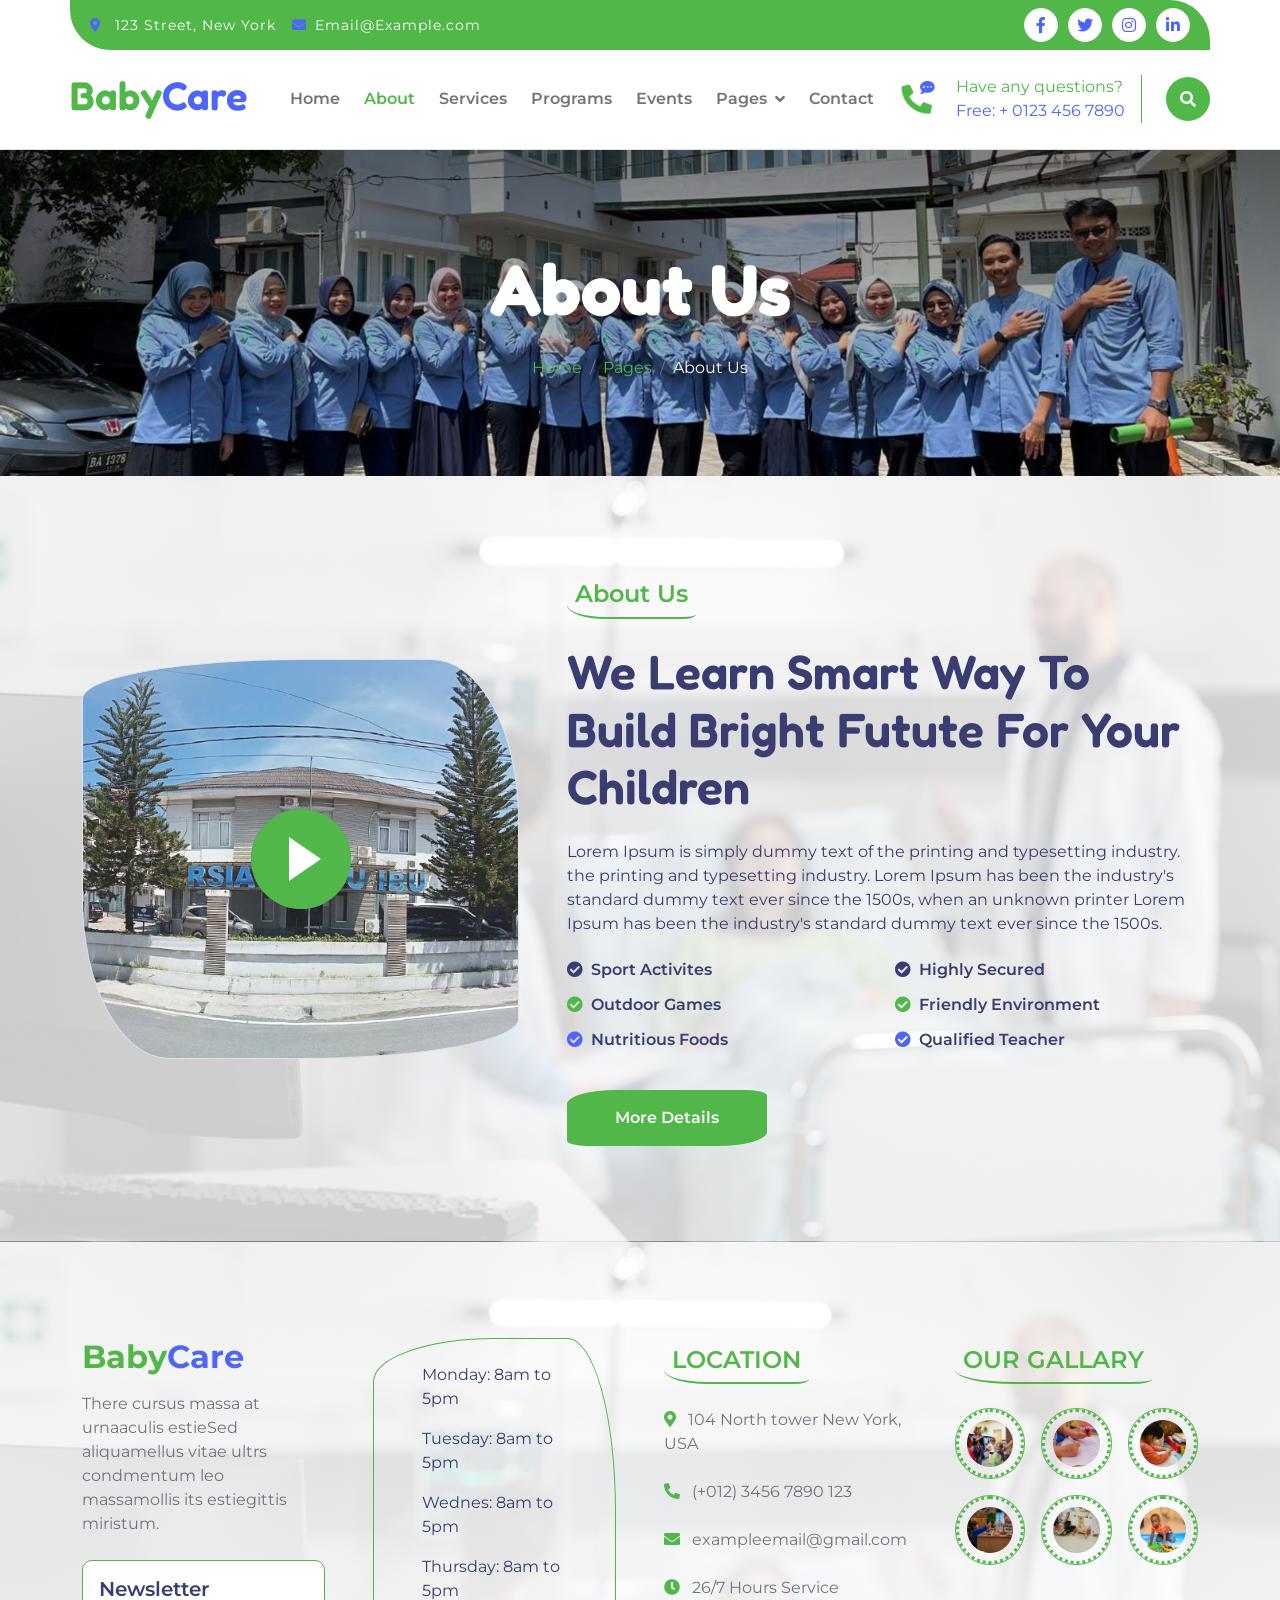
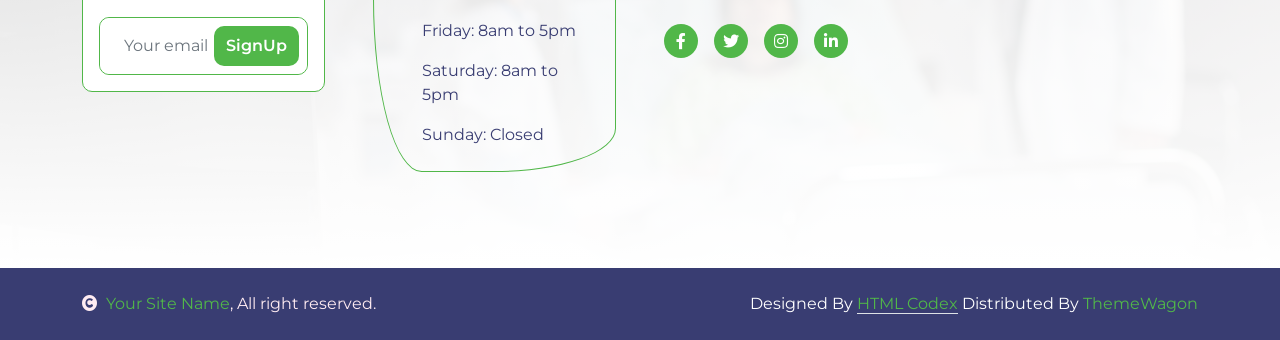
<file: tema/about.html>
<!DOCTYPE html>
<html lang="en">

    <head>
        <meta charset="utf-8">
        <title>BabyCare - Daycare Website Template</title>
        <meta content="width=device-width, initial-scale=1.0" name="viewport">
        <meta content="" name="keywords">
        <meta content="" name="description">

        <!-- Google Web Fonts -->
        <link rel="preconnect" href="https://fonts.googleapis.com">
        <link rel="preconnect" href="https://fonts.gstatic.com" crossorigin>
        <link href="https://fonts.googleapis.com/css2?family=Fredoka:wght@600;700&family=Montserrat:wght@200;400;600&display=swap" rel="stylesheet"> 

        <!-- Icon Font Stylesheet -->
        <link rel="stylesheet" href="https://use.fontawesome.com/releases/v5.15.4/css/all.css"/>
        <link href="https://cdn.jsdelivr.net/npm/bootstrap-icons@1.4.1/font/bootstrap-icons.css" rel="stylesheet">

        <!-- Libraries Stylesheet -->
        <link href="lib/animate/animate.min.css" rel="stylesheet">
        <link href="lib/lightbox/css/lightbox.min.css" rel="stylesheet">
        <link href="lib/owlcarousel/assets/owl.carousel.min.css" rel="stylesheet">

        <!-- Customized Bootstrap Stylesheet -->
        <link href="css/bootstrap.min.css" rel="stylesheet">

        <!-- Template Stylesheet -->
        <link href="css/style.css" rel="stylesheet">

        

    </head>

    <body>

        <!-- Spinner Start -->
        <div id="spinner" class="show w-100 vh-100 bg-white position-fixed translate-middle top-50 start-50  d-flex align-items-center justify-content-center">
            <div class="spinner-grow text-primary" role="status"></div>
        </div>
        <!-- Spinner End -->


        <!-- Navbar start -->
        <div class="container-fluid border-bottom bg-light wow fadeIn" data-wow-delay="0.1s">
            <div class="container topbar bg-primary d-none d-lg-block py-2" style="border-radius: 0 40px">
                <div class="d-flex justify-content-between">
                    <div class="top-info ps-2">
                        <small class="me-3"><i class="fas fa-map-marker-alt me-2 text-secondary"></i> <a href="#" class="text-white">123 Street, New York</a></small>
                        <small class="me-3"><i class="fas fa-envelope me-2 text-secondary"></i><a href="#" class="text-white">Email@Example.com</a></small>
                    </div>
                    <div class="top-link pe-2">
                        <a href="" class="btn btn-light btn-sm-square rounded-circle"><i class="fab fa-facebook-f text-secondary"></i></a>
                        <a href="" class="btn btn-light btn-sm-square rounded-circle"><i class="fab fa-twitter text-secondary"></i></a>
                        <a href="" class="btn btn-light btn-sm-square rounded-circle"><i class="fab fa-instagram text-secondary"></i></a>
                        <a href="" class="btn btn-light btn-sm-square rounded-circle me-0"><i class="fab fa-linkedin-in text-secondary"></i></a>
                    </div>
                </div>
            </div>
            <div class="container px-0">
                <nav class="navbar navbar-light navbar-expand-xl py-3">
                    <a href="index.html" class="navbar-brand"><h1 class="text-primary display-6">Baby<span class="text-secondary">Care</span></h1></a>
                    <button class="navbar-toggler py-2 px-3" type="button" data-bs-toggle="collapse" data-bs-target="#navbarCollapse">
                        <span class="fa fa-bars text-primary"></span>
                    </button>
                    <div class="collapse navbar-collapse" id="navbarCollapse">
                        <div class="navbar-nav mx-auto">
                            <a href="index.html" class="nav-item nav-link">Home</a>
                            <a href="about.html" class="nav-item nav-link active">About</a>
                            <a href="service.html" class="nav-item nav-link">Services</a>
                            <a href="program.html" class="nav-item nav-link">Programs</a>
                            <a href="event.html" class="nav-item nav-link">Events</a>
                            <div class="nav-item dropdown">
                                <a href="#" class="nav-link dropdown-toggle" data-bs-toggle="dropdown">Pages</a>
                                <div class="dropdown-menu m-0 bg-secondary rounded-0">
                                    <a href="blog.html" class="dropdown-item">Our Blog</a>
                                    <a href="team.html" class="dropdown-item">Our Team</a>
                                    <a href="testimonial.html" class="dropdown-item">Testimonial</a>
                                    <a href="404.html" class="dropdown-item">404 Page</a>
                                </div>
                            </div>
                            <a href="contact.html" class="nav-item nav-link">Contact</a>
                        </div>
                        <div class="d-flex me-4">
                            <div id="phone-tada" class="d-flex align-items-center justify-content-center">
                                <a href="" class="position-relative wow tada" data-wow-delay=".9s" >
                                    <i class="fa fa-phone-alt text-primary fa-2x me-4"></i>
                                    <div class="position-absolute" style="top: -7px; left: 20px;">
                                        <span><i class="fa fa-comment-dots text-secondary"></i></span>
                                    </div>
                                </a>
                            </div>
                            <div class="d-flex flex-column pe-3 border-end border-primary">
                                <span class="text-primary">Have any questions?</span>
                                <a href="#"><span class="text-secondary">Free: + 0123 456 7890</span></a>
                            </div>
                        </div>
                        <button class="btn-search btn btn-primary btn-md-square rounded-circle" data-bs-toggle="modal" data-bs-target="#searchModal"><i class="fas fa-search text-white"></i></button>
                    </div>
                </nav>
            </div>
        </div>
        <!-- Navbar End -->


        <!-- Modal Search Start -->
        <div class="modal fade" id="searchModal" tabindex="-1" aria-labelledby="exampleModalLabel" aria-hidden="true">
            <div class="modal-dialog modal-fullscreen">
                <div class="modal-content rounded-0">
                    <div class="modal-header">
                        <h5 class="modal-title" id="exampleModalLabel">Search by keyword</h5>
                        <button type="button" class="btn-close" data-bs-dismiss="modal" aria-label="Close"></button>
                    </div>
                    <div class="modal-body d-flex align-items-center">
                        <div class="input-group w-75 mx-auto d-flex">
                            <input type="search" class="form-control p-3" placeholder="keywords" aria-describedby="search-icon-1">
                            <span id="search-icon-1" class="input-group-text p-3"><i class="fa fa-search"></i></span>
                        </div>
                    </div>
                </div>
            </div>
        </div>
        <!-- Modal Search End -->

        
        <!-- Page Header Start -->
        <div class="container-fluid page-header py-5 wow fadeIn" data-wow-delay="0.1s">
            <div class="container text-center py-5">
                <h1 class="display-2 text-white mb-4">About Us</h1>
                <nav aria-label="breadcrumb">
                    <ol class="breadcrumb justify-content-center mb-0">
                        <li class="breadcrumb-item"><a href="#">Home</a></li>
                        <li class="breadcrumb-item"><a href="#">Pages</a></li>
                        <li class="breadcrumb-item text-white" aria-current="page">About Us</li>
                    </ol>
                </nav>
            </div>
        </div>
        <!-- Page Header End -->


        <!-- About Start -->
        <div class="container-fluid py-5 about bg-light">
            <div class="container py-5">
                <div class="row g-5 align-items-center">
                    <div class="col-lg-5 wow fadeIn" data-wow-delay="0.1s">
                        <div class="video border">
                            <button type="button" class="btn btn-play" data-bs-toggle="modal" data-src="https://www.youtube.com/embed/DWRcNpR6Kdc" data-bs-target="#videoModal">
                                <span></span>
                            </button>
                        </div>
                    </div>
                    <div class="col-lg-7 wow fadeIn" data-wow-delay="0.3s">
                        <h4 class="text-primary mb-4 border-bottom border-primary border-2 d-inline-block p-2 title-border-radius">About Us</h4>
                        <h1 class="text-dark mb-4 display-5">We Learn Smart Way To Build Bright Futute For Your Children</h1>
                        <p class="text-dark mb-4">Lorem Ipsum is simply dummy text of the printing and typesetting industry. the printing and typesetting industry. Lorem Ipsum has been the industry's standard dummy text ever since the 1500s, when an unknown printer Lorem Ipsum has been the industry's standard dummy text ever since the 1500s.
                        </p>
                        <div class="row mb-4">
                            <div class="col-lg-6">
                                <h6 class="mb-3"><i class="fas fa-check-circle me-2"></i>Sport Activites</h6>
                                <h6 class="mb-3"><i class="fas fa-check-circle me-2 text-primary"></i>Outdoor Games</h6>
                                <h6 class="mb-3"><i class="fas fa-check-circle me-2 text-secondary"></i>Nutritious Foods</h6>
                            </div>
                            <div class="col-lg-6">
                                <h6 class="mb-3"><i class="fas fa-check-circle me-2"></i>Highly Secured</h6>
                                <h6 class="mb-3"><i class="fas fa-check-circle me-2 text-primary"></i>Friendly Environment</h6>
                                <h6><i class="fas fa-check-circle me-2 text-secondary"></i>Qualified Teacher</h6>
                            </div>
                        </div>
                        <a href="" class="btn btn-primary px-5 py-3 btn-border-radius">More Details</a>
                    </div>
                </div>
            </div>
        </div>
        <!-- Modal Video -->
        <div class="modal fade" id="videoModal" tabindex="-1" aria-labelledby="exampleModalLabel" aria-hidden="true">
            <div class="modal-dialog">
                <div class="modal-content rounded-0">
                    <div class="modal-header">
                        <h5 class="modal-title" id="exampleModalLabel">Youtube Video</h5>
                        <button type="button" class="btn-close" data-bs-dismiss="modal" aria-label="Close"></button>
                    </div>
                    <div class="modal-body">
                        <!-- 16:9 aspect ratio -->
                        <div class="ratio ratio-16x9">
                            <iframe class="embed-responsive-item" src="" id="video" allowfullscreen allowscriptaccess="always"
                                allow="autoplay"></iframe>
                        </div>
                    </div>
                </div>
            </div>
        </div>
        <!-- About End -->


        <!-- Footer Start -->
        <div class="container-fluid footer py-5 wow fadeIn" data-wow-delay="0.1s">
            <div class="container py-5">
                <div class="row g-5">
                    <div class="col-md-6 col-lg-4 col-xl-3">
                        <div class="footer-item">
                            <h2 class="fw-bold mb-3"><span class="text-primary mb-0">Baby</span><span class="text-secondary">Care</span></h2>
                            <p class="mb-4">There cursus massa at urnaaculis estieSed aliquamellus vitae ultrs condmentum leo massamollis its estiegittis miristum.</p>
                            <div class="border border-primary p-3 rounded bg-light">
                                <h5 class="mb-3">Newsletter</h5>
                                <div class="position-relative mx-auto border border-primary rounded" style="max-width: 400px;">
                                    <input class="form-control border-0 w-100 py-3 ps-4 pe-5" type="text" placeholder="Your email">
                                    <button type="button" class="btn btn-primary py-2 position-absolute top-0 end-0 mt-2 me-2 text-white">SignUp</button>
                                </div>
                            </div>
                        </div>
                    </div>
                    <div class="col-md-6 col-lg-4 col-xl-3">
                        <div class="footer-item">
                            <div class="d-flex flex-column p-4 ps-5 text-dark border border-primary" 
                            style="border-radius: 50% 20% / 10% 40%;">
                                <p>Monday: 8am to 5pm</p>
                                <p>Tuesday: 8am to 5pm</p>
                                <p>Wednes: 8am to 5pm</p>
                                <p>Thursday: 8am to 5pm</p>
                                <p>Friday: 8am to 5pm</p>
                                <p>Saturday: 8am to 5pm</p>
                                <p class="mb-0">Sunday: Closed</p>
                            </div>
                        </div>
                    </div>
                    <div class="col-md-6 col-lg-4 col-xl-3">
                        <div class="footer-item">
                            <h4 class="text-primary mb-4 border-bottom border-primary border-2 d-inline-block p-2 title-border-radius">LOCATION</h4>
                            <div class="d-flex flex-column align-items-start">
                                <a href="" class="text-body mb-4"><i class="fa fa-map-marker-alt text-primary me-2"></i> 104 North tower New York, USA</a>
                                <a href="" class="text-start rounded-0 text-body mb-4"><i class="fa fa-phone-alt text-primary me-2"></i> (+012) 3456 7890 123</a>
                                <a href="" class="text-start rounded-0 text-body mb-4"><i class="fas fa-envelope text-primary me-2"></i> exampleemail@gmail.com</a>
                                <a href="" class="text-start rounded-0 text-body mb-4"><i class="fa fa-clock text-primary me-2"></i> 26/7 Hours Service</a>
                                <div class="footer-icon d-flex">
                                    <a class="btn btn-primary btn-sm-square me-3 rounded-circle text-white" href=""><i class="fab fa-facebook-f"></i></a>
                                    <a class="btn btn-primary btn-sm-square me-3 rounded-circle text-white" href=""><i class="fab fa-twitter"></i></a>
                                    <a href="#" class="btn btn-primary btn-sm-square me-3 rounded-circle text-white"><i class="fab fa-instagram"></i></a>
                                    <a href="#" class="btn btn-primary btn-sm-square rounded-circle text-white"><i class="fab fa-linkedin-in"></i></a>
                                </div>
                            </div>
                        </div>
                    </div>
                    <div class="col-md-6 col-lg-4 col-xl-3">
                        <div class="footer-item">
                            <h4 class="text-primary mb-4 border-bottom border-primary border-2 d-inline-block p-2 title-border-radius">OUR GALLARY</h4>
                            <div class="row g-3">
                                <div class="col-4">
                                    <div class="footer-galary-img rounded-circle border border-primary">
                                        <img src="img/galary-1.jpg" class="img-fluid rounded-circle p-2" alt="">
                                    </div>
                               </div>
                               <div class="col-4">
                                    <div class="footer-galary-img rounded-circle border border-primary">
                                        <img src="img/galary-2.jpg" class="img-fluid rounded-circle p-2" alt="">
                                    </div>
                               </div>
                                <div class="col-4">
                                    <div class="footer-galary-img rounded-circle border border-primary">
                                        <img src="img/galary-3.jpg" class="img-fluid rounded-circle p-2" alt="">
                                    </div>
                               </div>
                                <div class="col-4">
                                    <div class="footer-galary-img rounded-circle border border-primary">
                                        <img src="img/galary-4.jpg" class="img-fluid rounded-circle p-2" alt="">
                                    </div>
                               </div>
                                <div class="col-4">
                                    <div class="footer-galary-img rounded-circle border border-primary">
                                        <img src="img/galary-5.jpg" class="img-fluid rounded-circle p-2" alt="">
                                    </div>
                               </div>
                                <div class="col-4">
                                    <div class="footer-galary-img rounded-circle border border-primary">
                                        <img src="img/galary-6.jpg" class="img-fluid rounded-circle p-2" alt="">
                                    </div>
                               </div>
                            </div>
                        </div>
                    </div>
                </div>
            </div>
        </div>
        <!-- Footer End -->


        <!-- Copyright Start -->
        <div class="container-fluid copyright bg-dark py-4">
            <div class="container">
                <div class="row">
                    <div class="col-md-6 text-center text-md-start mb-3 mb-md-0">
                        <span class="text-light"><a href="#"><i class="fas fa-copyright text-light me-2"></i>Your Site Name</a>, All right reserved.</span>
                    </div>
                    <div class="col-md-6 my-auto text-center text-md-end text-white">
                        <!--/*** This template is free as long as you keep the below author’s credit link/attribution link/backlink. ***/-->
                        <!--/*** If you'd like to use the template without the below author’s credit link/attribution link/backlink, ***/-->
                        <!--/*** you can purchase the Credit Removal License from "https://htmlcodex.com/credit-removal". ***/-->
                        Designed By <a class="border-bottom" href="https://htmlcodex.com">HTML Codex</a> Distributed By <a clas="border-bottom" href="https://themewagon.com">ThemeWagon</a>
                    </div>
                </div>
            </div>
        </div>
        <!-- Copyright End -->


        <!-- Back to Top -->
        <a href="#" class="btn btn-primary border-3 border-primary rounded-circle back-to-top"><i class="fa fa-arrow-up"></i></a>   

        
    <!-- JavaScript Libraries -->
    <script src="https://ajax.googleapis.com/ajax/libs/jquery/3.6.4/jquery.min.js"></script>
    <script src="https://cdn.jsdelivr.net/npm/bootstrap@5.0.0/dist/js/bootstrap.bundle.min.js"></script>
    <script src="lib/wow/wow.min.js"></script>
    <script src="lib/easing/easing.min.js"></script>
    <script src="lib/waypoints/waypoints.min.js"></script>
    <script src="lib/lightbox/js/lightbox.min.js"></script>
    <script src="lib/owlcarousel/owl.carousel.min.js"></script>

    <!-- Template Javascript -->
    <script src="js/main.js"></script>
    </body>

</html>
</file>
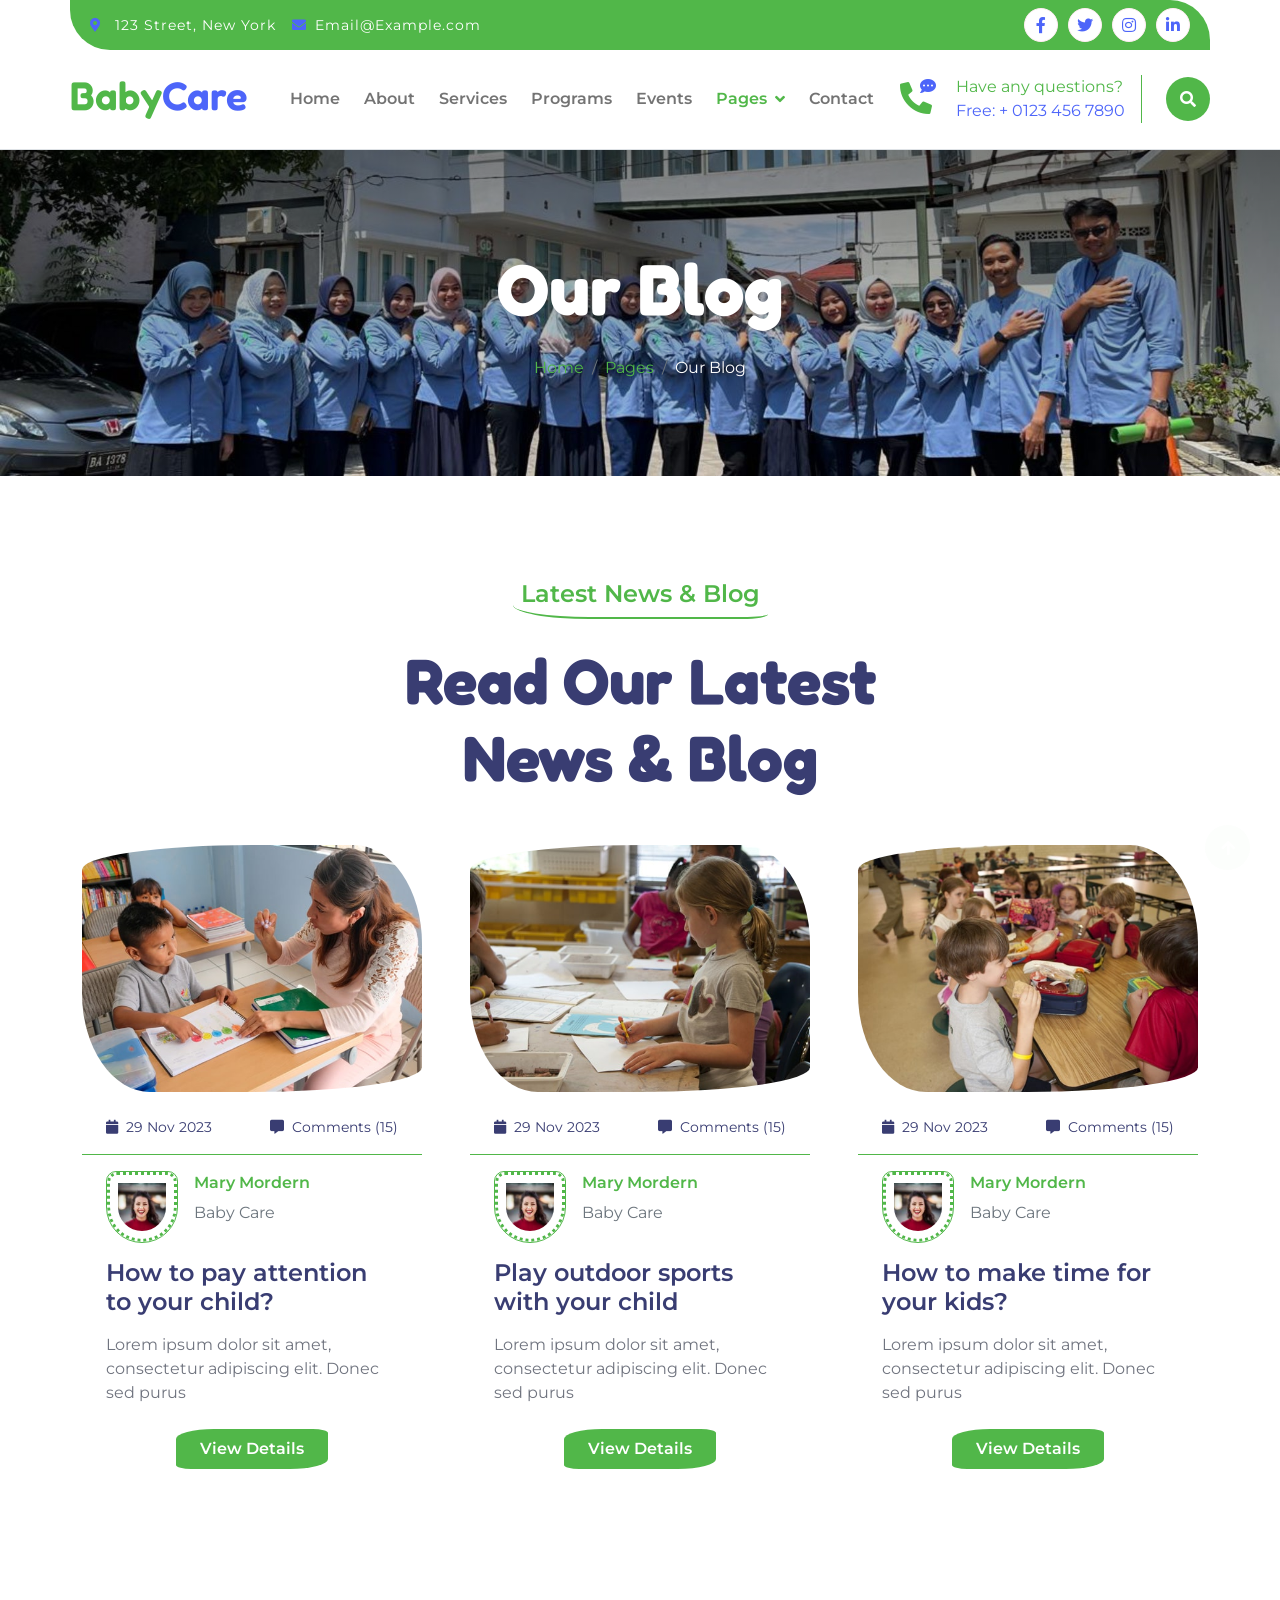
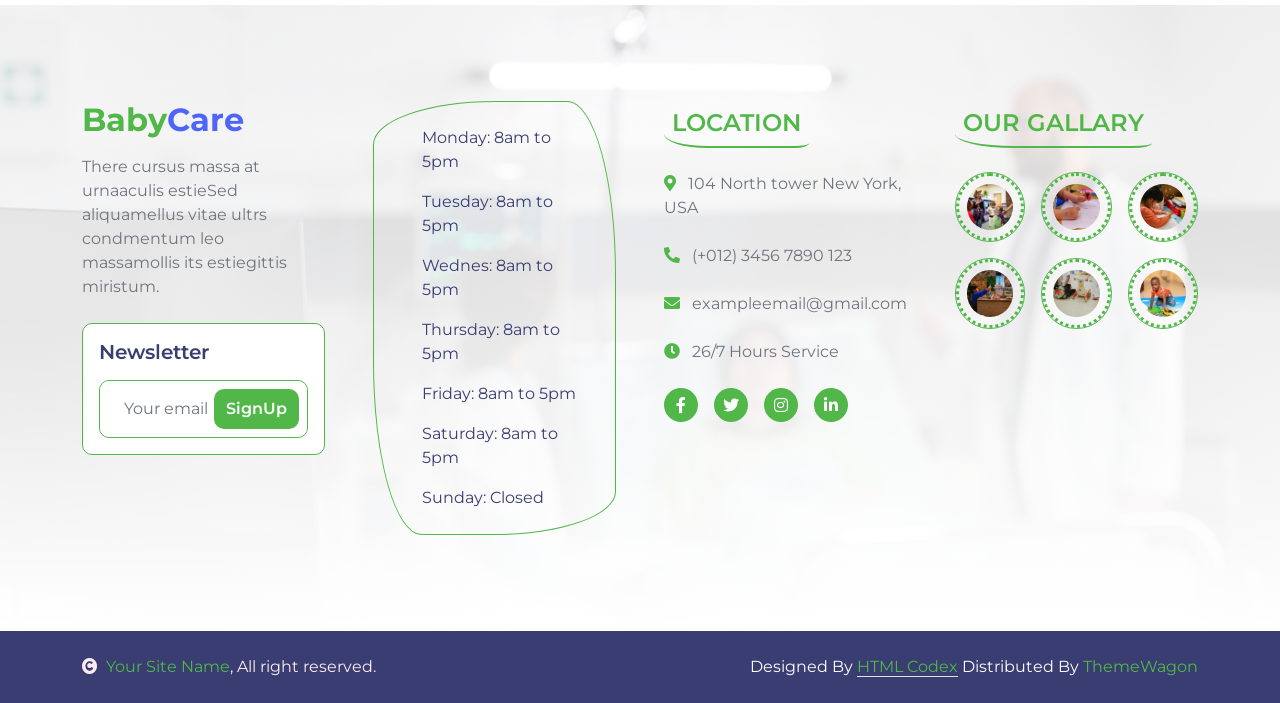
<file: tema/blog.html>
<!DOCTYPE html>
<html lang="en">

    <head>
        <meta charset="utf-8">
        <title>BabyCare - Daycare Website Template</title>
        <meta content="width=device-width, initial-scale=1.0" name="viewport">
        <meta content="" name="keywords">
        <meta content="" name="description">

        <!-- Google Web Fonts -->
        <link rel="preconnect" href="https://fonts.googleapis.com">
        <link rel="preconnect" href="https://fonts.gstatic.com" crossorigin>
        <link href="https://fonts.googleapis.com/css2?family=Fredoka:wght@600;700&family=Montserrat:wght@200;400;600&display=swap" rel="stylesheet"> 

        <!-- Icon Font Stylesheet -->
        <link rel="stylesheet" href="https://use.fontawesome.com/releases/v5.15.4/css/all.css"/>
        <link href="https://cdn.jsdelivr.net/npm/bootstrap-icons@1.4.1/font/bootstrap-icons.css" rel="stylesheet">

        <!-- Libraries Stylesheet -->
        <link href="lib/animate/animate.min.css" rel="stylesheet">
        <link href="lib/lightbox/css/lightbox.min.css" rel="stylesheet">
        <link href="lib/owlcarousel/assets/owl.carousel.min.css" rel="stylesheet">

        <!-- Customized Bootstrap Stylesheet -->
        <link href="css/bootstrap.min.css" rel="stylesheet">

        <!-- Template Stylesheet -->
        <link href="css/style.css" rel="stylesheet">

        

    </head>

    <body>

        <!-- Spinner Start -->
        <div id="spinner" class="show w-100 vh-100 bg-white position-fixed translate-middle top-50 start-50  d-flex align-items-center justify-content-center">
            <div class="spinner-grow text-primary" role="status"></div>
        </div>
        <!-- Spinner End -->


        <!-- Navbar start -->
        <div class="container-fluid border-bottom bg-light wow fadeIn" data-wow-delay="0.1s">
            <div class="container topbar bg-primary d-none d-lg-block py-2" style="border-radius: 0 40px">
                <div class="d-flex justify-content-between">
                    <div class="top-info ps-2">
                        <small class="me-3"><i class="fas fa-map-marker-alt me-2 text-secondary"></i> <a href="#" class="text-white">123 Street, New York</a></small>
                        <small class="me-3"><i class="fas fa-envelope me-2 text-secondary"></i><a href="#" class="text-white">Email@Example.com</a></small>
                    </div>
                    <div class="top-link pe-2">
                        <a href="" class="btn btn-light btn-sm-square rounded-circle"><i class="fab fa-facebook-f text-secondary"></i></a>
                        <a href="" class="btn btn-light btn-sm-square rounded-circle"><i class="fab fa-twitter text-secondary"></i></a>
                        <a href="" class="btn btn-light btn-sm-square rounded-circle"><i class="fab fa-instagram text-secondary"></i></a>
                        <a href="" class="btn btn-light btn-sm-square rounded-circle me-0"><i class="fab fa-linkedin-in text-secondary"></i></a>
                    </div>
                </div>
            </div>
            <div class="container px-0">
                <nav class="navbar navbar-light navbar-expand-xl py-3">
                    <a href="index.html" class="navbar-brand"><h1 class="text-primary display-6">Baby<span class="text-secondary">Care</span></h1></a>
                    <button class="navbar-toggler py-2 px-3" type="button" data-bs-toggle="collapse" data-bs-target="#navbarCollapse">
                        <span class="fa fa-bars text-primary"></span>
                    </button>
                    <div class="collapse navbar-collapse" id="navbarCollapse">
                        <div class="navbar-nav mx-auto">
                            <a href="index.html" class="nav-item nav-link">Home</a>
                            <a href="about.html" class="nav-item nav-link">About</a>
                            <a href="service.html" class="nav-item nav-link">Services</a>
                            <a href="program.html" class="nav-item nav-link">Programs</a>
                            <a href="event.html" class="nav-item nav-link">Events</a>
                            <div class="nav-item dropdown">
                                <a href="#" class="nav-link dropdown-toggle active" data-bs-toggle="dropdown">Pages</a>
                                <div class="dropdown-menu m-0 bg-secondary rounded-0">
                                    <a href="blog.html" class="dropdown-item active">Our Blog</a>
                                    <a href="team.html" class="dropdown-item">Our Team</a>
                                    <a href="testimonial.html" class="dropdown-item">Testimonial</a>
                                    <a href="404.html" class="dropdown-item">404 Page</a>
                                </div>
                            </div>
                            <a href="contact.html" class="nav-item nav-link">Contact</a>
                        </div>
                        <div class="d-flex me-4">
                            <div id="phone-tada" class="d-flex align-items-center justify-content-center">
                                <a href="" class="position-relative wow tada" data-wow-delay=".9s" >
                                    <i class="fa fa-phone-alt text-primary fa-2x me-4"></i>
                                    <div class="position-absolute" style="top: -7px; left: 20px;">
                                        <span><i class="fa fa-comment-dots text-secondary"></i></span>
                                    </div>
                                </a>
                            </div>
                            <div class="d-flex flex-column pe-3 border-end border-primary">
                                <span class="text-primary">Have any questions?</span>
                                <a href="#"><span class="text-secondary">Free: + 0123 456 7890</span></a>
                            </div>
                        </div>
                        <button class="btn-search btn btn-primary btn-md-square rounded-circle" data-bs-toggle="modal" data-bs-target="#searchModal"><i class="fas fa-search text-white"></i></button>
                    </div>
                </nav>
            </div>
        </div>
        <!-- Navbar End -->


        <!-- Modal Search Start -->
        <div class="modal fade" id="searchModal" tabindex="-1" aria-labelledby="exampleModalLabel" aria-hidden="true">
            <div class="modal-dialog modal-fullscreen">
                <div class="modal-content rounded-0">
                    <div class="modal-header">
                        <h5 class="modal-title" id="exampleModalLabel">Search by keyword</h5>
                        <button type="button" class="btn-close" data-bs-dismiss="modal" aria-label="Close"></button>
                    </div>
                    <div class="modal-body d-flex align-items-center">
                        <div class="input-group w-75 mx-auto d-flex">
                            <input type="search" class="form-control p-3" placeholder="keywords" aria-describedby="search-icon-1">
                            <span id="search-icon-1" class="input-group-text p-3"><i class="fa fa-search"></i></span>
                        </div>
                    </div>
                </div>
            </div>
        </div>
        <!-- Modal Search End -->

        
        <!-- Page Header Start -->
        <div class="container-fluid page-header py-5 wow fadeIn" data-wow-delay="0.1s">
            <div class="container text-center py-5">
                <h1 class="display-2 text-white mb-4">Our Blog</h1>
                <nav aria-label="breadcrumb">
                    <ol class="breadcrumb justify-content-center mb-0">
                        <li class="breadcrumb-item"><a href="#">Home</a></li>
                        <li class="breadcrumb-item"><a href="#">Pages</a></li>
                        <li class="breadcrumb-item text-white" aria-current="page">Our Blog</li>
                    </ol>
                </nav>
            </div>
        </div>
        <!-- Page Header End -->


        <!-- Blog Start-->
        <div class="container-fluid blog py-5">
            <div class="container py-5">
                <div class="mx-auto text-center wow fadeIn" data-wow-delay="0.1s" style="max-width: 600px;">
                    <h4 class="text-primary mb-4 border-bottom border-primary border-2 d-inline-block p-2 title-border-radius">Latest News & Blog</h4>
                    <h1 class="mb-5 display-3">Read Our Latest News & Blog</h1>
                </div>
                <div class="row g-5 justify-content-center">
                    <div class="col-md-6 col-lg-6 col-xl-4 wow fadeIn" data-wow-delay="0.1s">
                        <div class="blog-item rounded-bottom">
                            <div class="blog-img overflow-hidden position-relative img-border-radius">
                                <img src="img/blog-1.jpg" class="img-fluid w-100" alt="Image">
                            </div>
                            <div class="d-flex justify-content-between px-4 py-3 bg-light border-bottom border-primary blog-date-comments">
                                <small class="text-dark"><i class="fas fa-calendar me-1 text-dark"></i> 29 Nov 2023</small>
                                <small class="text-dark"><i class="fas fa-comment-alt me-1 text-dark"></i> Comments (15)</small>
                            </div>
                            <div class="blog-content d-flex align-items-center px-4 py-3 bg-light">
                                <div class="overflow-hidden rounded-circle rounded-top border border-primary">
                                    <img src="img/program-teacher.jpg" class="img-fluid rounded-circle p-2 rounded-top" alt="Image" style="width: 70px; height: 70px; border-style: dotted; border-color: var(--bs-primary) !important;">
                                </div>
                                <div class="ms-3">
                                    <h6 class="text-primary">Mary Mordern</h6>
                                    <p class="text-muted">Baby Care</p>
                                </div>
                            </div>
                            <div class="px-4 pb-4 bg-light rounded-bottom">
                                <div class="blog-text-inner">
                                    <a href="#" class="h4">How to pay attention to your child?</a>
                                    <p class="mt-3 mb-4">Lorem ipsum dolor sit amet, consectetur adipiscing elit. Donec sed purus</p>
                                </div>
                                <div class="text-center">
                                    <a href="#" class="btn btn-primary text-white px-4 py-2 mb-3 btn-border-radius">View Details</a>
                                </div>
                            </div>
                        </div>
                    </div>
                    <div class="col-md-6 col-lg-6 col-xl-4 wow fadeIn" data-wow-delay="0.3s">
                        <div class="blog-item rounded-bottom">
                            <div class="blog-img overflow-hidden position-relative img-border-radius">
                                <img src="img/blog-2.jpg" class="img-fluid w-100" alt="Image">
                            </div>
                            <div class="d-flex justify-content-between px-4 py-3 bg-light border-bottom border-primary blog-date-comments">
                                <small class="text-dark"><i class="fas fa-calendar me-1 text-dark"></i> 29 Nov 2023</small>
                                <small class="text-dark"><i class="fas fa-comment-alt me-1 text-dark"></i> Comments (15)</small>
                            </div>
                            <div class="blog-content d-flex align-items-center px-4 py-3 bg-light">
                                <div class="overflow-hidden rounded-circle rounded-top border border-primary">
                                    <img src="img/program-teacher.jpg" class="img-fluid rounded-circle p-2 rounded-top" alt="" style="width: 70px; height: 70px; border-style: dotted; border-color: var(--bs-primary) !important;">
                                </div>
                                <div class="ms-3">
                                    <h6 class="text-primary">Mary Mordern</h6>
                                    <p class="text-muted">Baby Care</p>
                                </div>
                            </div>
                            <div class="px-4 pb-4 bg-light rounded-bottom">
                                <div class="blog-text-inner">
                                    <a href="#" class="h4">Play outdoor sports with your child</a>
                                    <p class="mt-3 mb-4">Lorem ipsum dolor sit amet, consectetur adipiscing elit. Donec sed purus</p>
                                </div>
                                <div class="text-center">
                                    <a href="#" class="btn btn-primary text-white px-4 py-2 mb-3 btn-border-radius">View Details</a>
                                </div>
                            </div>
                        </div>
                    </div>
                    <div class="col-md-6 col-lg-6 col-xl-4 wow fadeIn" data-wow-delay="0.5s">
                        <div class="blog-item rounded-bottom">
                            <div class="blog-img overflow-hidden position-relative img-border-radius">
                                <img src="img/blog-3.jpg" class="img-fluid w-100" alt="Image">
                            </div>
                            <div class="d-flex justify-content-between px-4 py-3 bg-light border-bottom border-primary blog-date-comments">
                                <small class="text-dark"><i class="fas fa-calendar me-1 text-dark"></i> 29 Nov 2023</small>
                                <small class="text-dark"><i class="fas fa-comment-alt me-1 text-dark"></i> Comments (15)</small>
                            </div>
                            <div class="blog-content d-flex align-items-center px-4 py-3 bg-light">
                                <div class="overflow-hidden rounded-circle rounded-top border border-primary">
                                    <img src="img/program-teacher.jpg" class="img-fluid rounded-circle p-2 rounded-top" alt="" style="width: 70px; height: 70px; border-style: dotted; border-color: var(--bs-primary) !important;">
                                </div>
                                <div class="ms-3">
                                    <h6 class="text-primary">Mary Mordern</h6>
                                    <p class="text-muted">Baby Care</p>
                                </div>
                            </div>
                            <div class="px-4 pb-4 bg-light rounded-bottom">
                                <div class="blog-text-inner">
                                    <a href="#" class="h4">How to make time for your kids?</a>
                                    <p class="mt-3 mb-4">Lorem ipsum dolor sit amet, consectetur adipiscing elit. Donec sed purus</p>
                                </div>
                                <div class="text-center">
                                    <a href="#" class="btn btn-primary text-white px-4 py-2 mb-3 btn-border-radius">View Details</a>
                                </div>
                            </div>
                        </div>
                    </div>
                </div>
            </div>
        </div>
        <!-- Blog End-->


        <!-- Footer Start -->
        <div class="container-fluid footer py-5 wow fadeIn" data-wow-delay="0.1s">
            <div class="container py-5">
                <div class="row g-5">
                    <div class="col-md-6 col-lg-4 col-xl-3">
                        <div class="footer-item">
                            <h2 class="fw-bold mb-3"><span class="text-primary mb-0">Baby</span><span class="text-secondary">Care</span></h2>
                            <p class="mb-4">There cursus massa at urnaaculis estieSed aliquamellus vitae ultrs condmentum leo massamollis its estiegittis miristum.</p>
                            <div class="border border-primary p-3 rounded bg-light">
                                <h5 class="mb-3">Newsletter</h5>
                                <div class="position-relative mx-auto border border-primary rounded" style="max-width: 400px;">
                                    <input class="form-control border-0 w-100 py-3 ps-4 pe-5" type="text" placeholder="Your email">
                                    <button type="button" class="btn btn-primary py-2 position-absolute top-0 end-0 mt-2 me-2 text-white">SignUp</button>
                                </div>
                            </div>
                        </div>
                    </div>
                    <div class="col-md-6 col-lg-4 col-xl-3">
                        <div class="footer-item">
                            <div class="d-flex flex-column p-4 ps-5 text-dark border border-primary" 
                            style="border-radius: 50% 20% / 10% 40%;">
                                <p>Monday: 8am to 5pm</p>
                                <p>Tuesday: 8am to 5pm</p>
                                <p>Wednes: 8am to 5pm</p>
                                <p>Thursday: 8am to 5pm</p>
                                <p>Friday: 8am to 5pm</p>
                                <p>Saturday: 8am to 5pm</p>
                                <p class="mb-0">Sunday: Closed</p>
                            </div>
                        </div>
                    </div>
                    <div class="col-md-6 col-lg-4 col-xl-3">
                        <div class="footer-item">
                            <h4 class="text-primary mb-4 border-bottom border-primary border-2 d-inline-block p-2 title-border-radius">LOCATION</h4>
                            <div class="d-flex flex-column align-items-start">
                                <a href="" class="text-body mb-4"><i class="fa fa-map-marker-alt text-primary me-2"></i> 104 North tower New York, USA</a>
                                <a href="" class="text-start rounded-0 text-body mb-4"><i class="fa fa-phone-alt text-primary me-2"></i> (+012) 3456 7890 123</a>
                                <a href="" class="text-start rounded-0 text-body mb-4"><i class="fas fa-envelope text-primary me-2"></i> exampleemail@gmail.com</a>
                                <a href="" class="text-start rounded-0 text-body mb-4"><i class="fa fa-clock text-primary me-2"></i> 26/7 Hours Service</a>
                                <div class="footer-icon d-flex">
                                    <a class="btn btn-primary btn-sm-square me-3 rounded-circle text-white" href=""><i class="fab fa-facebook-f"></i></a>
                                    <a class="btn btn-primary btn-sm-square me-3 rounded-circle text-white" href=""><i class="fab fa-twitter"></i></a>
                                    <a href="#" class="btn btn-primary btn-sm-square me-3 rounded-circle text-white"><i class="fab fa-instagram"></i></a>
                                    <a href="#" class="btn btn-primary btn-sm-square rounded-circle text-white"><i class="fab fa-linkedin-in"></i></a>
                                </div>
                            </div>
                        </div>
                    </div>
                    <div class="col-md-6 col-lg-4 col-xl-3">
                        <div class="footer-item">
                            <h4 class="text-primary mb-4 border-bottom border-primary border-2 d-inline-block p-2 title-border-radius">OUR GALLARY</h4>
                            <div class="row g-3">
                                <div class="col-4">
                                    <div class="footer-galary-img rounded-circle border border-primary">
                                        <img src="img/galary-1.jpg" class="img-fluid rounded-circle p-2" alt="">
                                    </div>
                               </div>
                               <div class="col-4">
                                    <div class="footer-galary-img rounded-circle border border-primary">
                                        <img src="img/galary-2.jpg" class="img-fluid rounded-circle p-2" alt="">
                                    </div>
                               </div>
                                <div class="col-4">
                                    <div class="footer-galary-img rounded-circle border border-primary">
                                        <img src="img/galary-3.jpg" class="img-fluid rounded-circle p-2" alt="">
                                    </div>
                               </div>
                                <div class="col-4">
                                    <div class="footer-galary-img rounded-circle border border-primary">
                                        <img src="img/galary-4.jpg" class="img-fluid rounded-circle p-2" alt="">
                                    </div>
                               </div>
                                <div class="col-4">
                                    <div class="footer-galary-img rounded-circle border border-primary">
                                        <img src="img/galary-5.jpg" class="img-fluid rounded-circle p-2" alt="">
                                    </div>
                               </div>
                                <div class="col-4">
                                    <div class="footer-galary-img rounded-circle border border-primary">
                                        <img src="img/galary-6.jpg" class="img-fluid rounded-circle p-2" alt="">
                                    </div>
                               </div>
                            </div>
                        </div>
                    </div>
                </div>
            </div>
        </div>
        <!-- Footer End -->


        <!-- Copyright Start -->
        <div class="container-fluid copyright bg-dark py-4">
            <div class="container">
                <div class="row">
                    <div class="col-md-6 text-center text-md-start mb-3 mb-md-0">
                        <span class="text-light"><a href="#"><i class="fas fa-copyright text-light me-2"></i>Your Site Name</a>, All right reserved.</span>
                    </div>
                    <div class="col-md-6 my-auto text-center text-md-end text-white">
                        <!--/*** This template is free as long as you keep the below author’s credit link/attribution link/backlink. ***/-->
                        <!--/*** If you'd like to use the template without the below author’s credit link/attribution link/backlink, ***/-->
                        <!--/*** you can purchase the Credit Removal License from "https://htmlcodex.com/credit-removal". ***/-->
                        Designed By <a class="border-bottom" href="https://htmlcodex.com">HTML Codex</a> Distributed By <a clas="border-bottom" href="https://themewagon.com">ThemeWagon</a>
                    </div>
                </div>
            </div>
        </div>
        <!-- Copyright End -->


        <!-- Back to Top -->
        <a href="#" class="btn btn-primary border-3 border-primary rounded-circle back-to-top"><i class="fa fa-arrow-up"></i></a>   

        
    <!-- JavaScript Libraries -->
    <script src="https://ajax.googleapis.com/ajax/libs/jquery/3.6.4/jquery.min.js"></script>
    <script src="https://cdn.jsdelivr.net/npm/bootstrap@5.0.0/dist/js/bootstrap.bundle.min.js"></script>
    <script src="lib/wow/wow.min.js"></script>
    <script src="lib/easing/easing.min.js"></script>
    <script src="lib/waypoints/waypoints.min.js"></script>
    <script src="lib/lightbox/js/lightbox.min.js"></script>
    <script src="lib/owlcarousel/owl.carousel.min.js"></script>

    <!-- Template Javascript -->
    <script src="js/main.js"></script>
    </body>

</html>
</file>
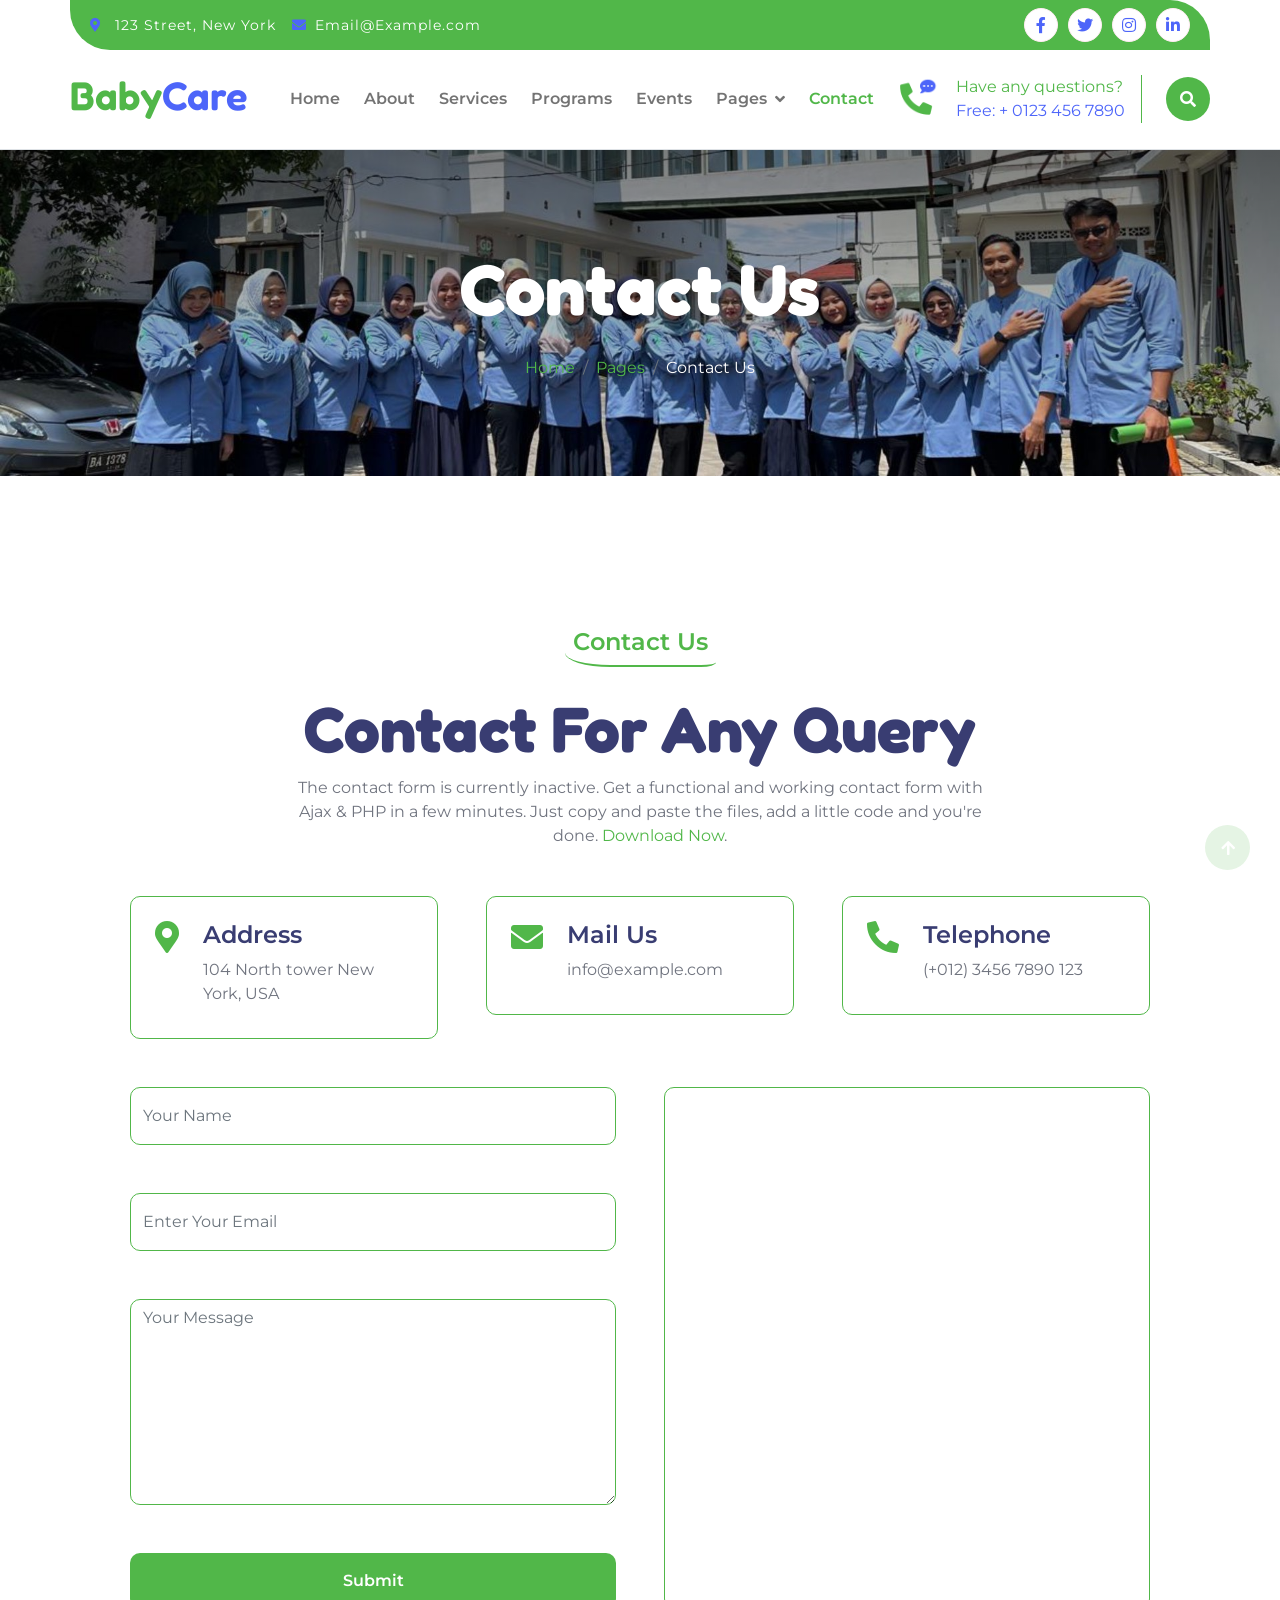
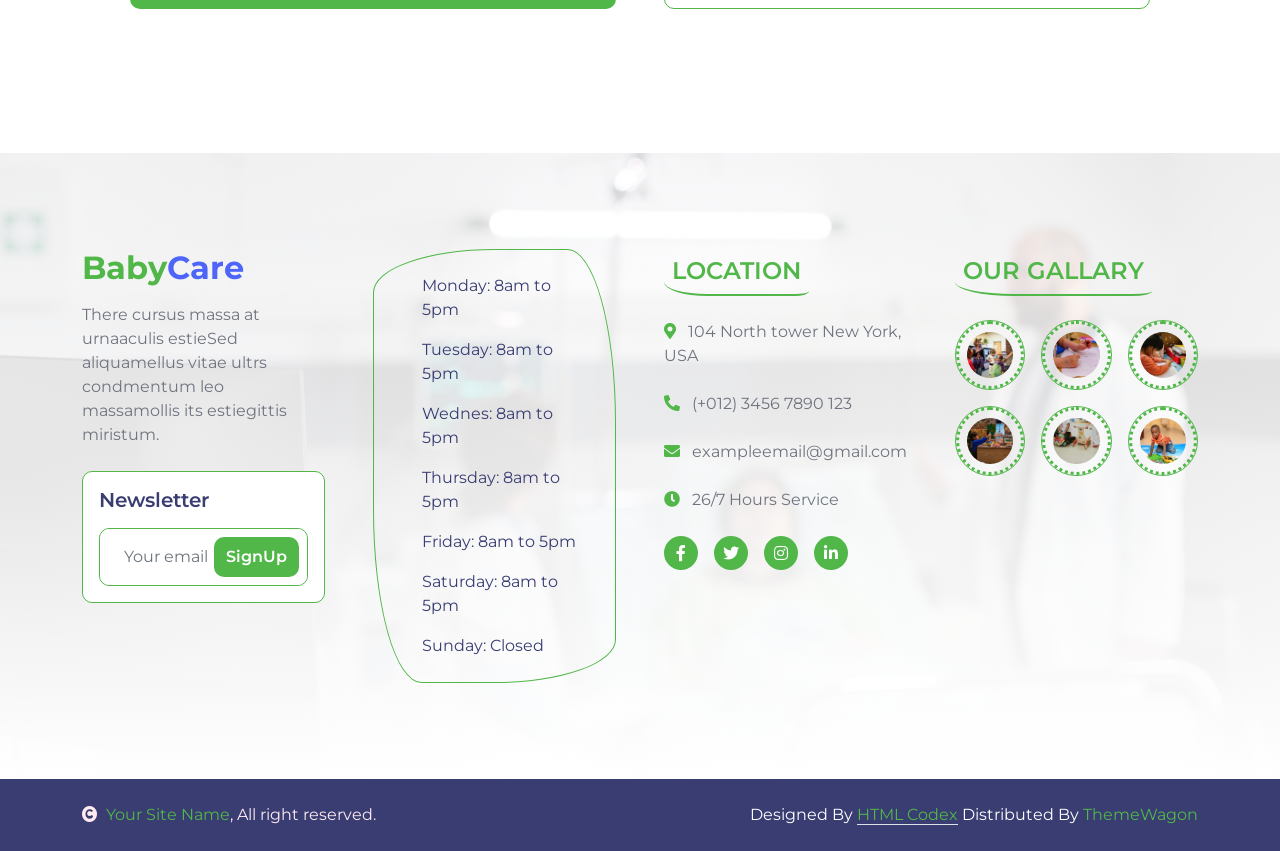
<file: tema/contact.html>
<!DOCTYPE html>
<html lang="en">

    <head>
        <meta charset="utf-8">
        <title>BabyCare - Daycare Website Template</title>
        <meta content="width=device-width, initial-scale=1.0" name="viewport">
        <meta content="" name="keywords">
        <meta content="" name="description">

        <!-- Google Web Fonts -->
        <link rel="preconnect" href="https://fonts.googleapis.com">
        <link rel="preconnect" href="https://fonts.gstatic.com" crossorigin>
        <link href="https://fonts.googleapis.com/css2?family=Fredoka:wght@600;700&family=Montserrat:wght@200;400;600&display=swap" rel="stylesheet"> 

        <!-- Icon Font Stylesheet -->
        <link rel="stylesheet" href="https://use.fontawesome.com/releases/v5.15.4/css/all.css"/>
        <link href="https://cdn.jsdelivr.net/npm/bootstrap-icons@1.4.1/font/bootstrap-icons.css" rel="stylesheet">

        <!-- Libraries Stylesheet -->
        <link href="lib/animate/animate.min.css" rel="stylesheet">
        <link href="lib/lightbox/css/lightbox.min.css" rel="stylesheet">
        <link href="lib/owlcarousel/assets/owl.carousel.min.css" rel="stylesheet">

        <!-- Customized Bootstrap Stylesheet -->
        <link href="css/bootstrap.min.css" rel="stylesheet">

        <!-- Template Stylesheet -->
        <link href="css/style.css" rel="stylesheet">

        

    </head>

    <body>

        <!-- Spinner Start -->
        <div id="spinner" class="show w-100 vh-100 bg-white position-fixed translate-middle top-50 start-50  d-flex align-items-center justify-content-center">
            <div class="spinner-grow text-primary" role="status"></div>
        </div>
        <!-- Spinner End -->


        <!-- Navbar start -->
        <div class="container-fluid border-bottom bg-light wow fadeIn" data-wow-delay="0.1s">
            <div class="container topbar bg-primary d-none d-lg-block py-2" style="border-radius: 0 40px">
                <div class="d-flex justify-content-between">
                    <div class="top-info ps-2">
                        <small class="me-3"><i class="fas fa-map-marker-alt me-2 text-secondary"></i> <a href="#" class="text-white">123 Street, New York</a></small>
                        <small class="me-3"><i class="fas fa-envelope me-2 text-secondary"></i><a href="#" class="text-white">Email@Example.com</a></small>
                    </div>
                    <div class="top-link pe-2">
                        <a href="" class="btn btn-light btn-sm-square rounded-circle"><i class="fab fa-facebook-f text-secondary"></i></a>
                        <a href="" class="btn btn-light btn-sm-square rounded-circle"><i class="fab fa-twitter text-secondary"></i></a>
                        <a href="" class="btn btn-light btn-sm-square rounded-circle"><i class="fab fa-instagram text-secondary"></i></a>
                        <a href="" class="btn btn-light btn-sm-square rounded-circle me-0"><i class="fab fa-linkedin-in text-secondary"></i></a>
                    </div>
                </div>
            </div>
            <div class="container px-0">
                <nav class="navbar navbar-light navbar-expand-xl py-3">
                    <a href="index.html" class="navbar-brand"><h1 class="text-primary display-6">Baby<span class="text-secondary">Care</span></h1></a>
                    <button class="navbar-toggler py-2 px-3" type="button" data-bs-toggle="collapse" data-bs-target="#navbarCollapse">
                        <span class="fa fa-bars text-primary"></span>
                    </button>
                    <div class="collapse navbar-collapse" id="navbarCollapse">
                        <div class="navbar-nav mx-auto">
                            <a href="index.html" class="nav-item nav-link">Home</a>
                            <a href="about.html" class="nav-item nav-link">About</a>
                            <a href="service.html" class="nav-item nav-link">Services</a>
                            <a href="program.html" class="nav-item nav-link">Programs</a>
                            <a href="event.html" class="nav-item nav-link">Events</a>
                            <div class="nav-item dropdown">
                                <a href="#" class="nav-link dropdown-toggle" data-bs-toggle="dropdown">Pages</a>
                                <div class="dropdown-menu m-0 bg-secondary rounded-0">
                                    <a href="blog.html" class="dropdown-item">Our Blog</a>
                                    <a href="team.html" class="dropdown-item">Our Team</a>
                                    <a href="testimonial.html" class="dropdown-item">Testimonial</a>
                                    <a href="404.html" class="dropdown-item">404 Page</a>
                                </div>
                            </div>
                            <a href="contact.html" class="nav-item nav-link active">Contact</a>
                        </div>
                        <div class="d-flex me-4">
                            <div id="phone-tada" class="d-flex align-items-center justify-content-center">
                                <a href="" class="position-relative wow tada" data-wow-delay=".9s" >
                                    <i class="fa fa-phone-alt text-primary fa-2x me-4"></i>
                                    <div class="position-absolute" style="top: -7px; left: 20px;">
                                        <span><i class="fa fa-comment-dots text-secondary"></i></span>
                                    </div>
                                </a>
                            </div>
                            <div class="d-flex flex-column pe-3 border-end border-primary">
                                <span class="text-primary">Have any questions?</span>
                                <a href="#"><span class="text-secondary">Free: + 0123 456 7890</span></a>
                            </div>
                        </div>
                        <button class="btn-search btn btn-primary btn-md-square rounded-circle" data-bs-toggle="modal" data-bs-target="#searchModal"><i class="fas fa-search text-white"></i></button>
                    </div>
                </nav>
            </div>
        </div>
        <!-- Navbar End -->


        <!-- Modal Search Start -->
        <div class="modal fade" id="searchModal" tabindex="-1" aria-labelledby="exampleModalLabel" aria-hidden="true">
            <div class="modal-dialog modal-fullscreen">
                <div class="modal-content rounded-0">
                    <div class="modal-header">
                        <h5 class="modal-title" id="exampleModalLabel">Search by keyword</h5>
                        <button type="button" class="btn-close" data-bs-dismiss="modal" aria-label="Close"></button>
                    </div>
                    <div class="modal-body d-flex align-items-center">
                        <div class="input-group w-75 mx-auto d-flex">
                            <input type="search" class="form-control p-3" placeholder="keywords" aria-describedby="search-icon-1">
                            <span id="search-icon-1" class="input-group-text p-3"><i class="fa fa-search"></i></span>
                        </div>
                    </div>
                </div>
            </div>
        </div>
        <!-- Modal Search End -->

        
        <!-- Page Header Start -->
        <div class="container-fluid page-header py-5 wow fadeIn" data-wow-delay="0.1s">
            <div class="container text-center py-5">
                <h1 class="display-2 text-white mb-4">Contact Us</h1>
                <nav aria-label="breadcrumb">
                    <ol class="breadcrumb justify-content-center mb-0">
                        <li class="breadcrumb-item"><a href="#">Home</a></li>
                        <li class="breadcrumb-item"><a href="#">Pages</a></li>
                        <li class="breadcrumb-item text-white" aria-current="page">Contact Us</li>
                    </ol>
                </nav>
            </div>
        </div>
        <!-- Page Header End -->


        <!-- Contact Start -->
        <div class="container-fluid py-5">
            <div class="container py-5">
                <div class="p-5 bg-light rounded">
                    <div class="mx-auto text-center wow fadeIn" data-wow-delay="0.1s" style="max-width: 700px;">
                        <h4 class="text-primary mb-4 border-bottom border-primary border-2 d-inline-block p-2 title-border-radius">Contact Us</h4>
                        <h1 class="display-3">Contact For Any Query</h1>
                        <p class="mb-5">The contact form is currently inactive. Get a functional and working contact form with Ajax & PHP in a few minutes. Just copy and paste the files, add a little code and you're done. <a href="https://htmlcodex.com/contact-form">Download Now</a>.</p>
                    </div>
                    <div class="row g-5 mb-5">
                        <div class="col-lg-4 wow fadeIn" data-wow-delay="0.1s">
                            <div class="d-flex w-100 border border-primary p-4 rounded bg-white">
                                <i class="fas fa-map-marker-alt fa-2x text-primary me-4"></i>
                                <div class="">
                                    <h4>Address</h4>
                                    <p class="mb-2">104 North tower New York, USA</p>
                                </div>
                            </div>
                        </div>
                        <div class="col-lg-4 wow fadeIn" data-wow-delay="0.3s">
                            <div class="d-flex w-100 border border-primary p-4 rounded bg-white">
                                <i class="fas fa-envelope fa-2x text-primary me-4"></i>
                                <div class="">
                                    <h4>Mail Us</h4>
                                    <p class="mb-2">info@example.com</p>
                                </div>
                            </div>
                        </div>
                        <div class="col-lg-4 wow fadeIn" data-wow-delay="0.5s">
                            <div class="d-flex w-100 border border-primary p-4 rounded bg-white">
                                <i class="fa fa-phone-alt fa-2x text-primary me-4"></i>
                                <div class="">
                                    <h4>Telephone</h4>
                                    <p class="mb-2">(+012) 3456 7890 123</p>
                                </div>
                            </div>
                        </div>
                    </div>
                    <div class="row g-5">
                        <div class="col-lg-6 wow fadeIn" data-wow-delay="0.3s">
                            <form action="">
                                <input type="text" class="w-100 form-control py-3 mb-5 border-primary" placeholder="Your Name">
                                <input type="email" class="w-100 form-control py-3 mb-5 border-primary" placeholder="Enter Your Email">
                                <textarea class="w-100 form-control mb-5 border-primary" rows="8" cols="10" placeholder="Your Message"></textarea>
                                <button class="w-100 btn btn-primary form-control py-3 border-primary text-white bg-primary" type="submit">Submit</button>
                            </form>
                        </div>
                        <div class="col-lg-6 wow fadeIn" data-wow-delay="0.5s">
                            <div class="border border-primary h-100 rounded">
                                <iframe src="https://www.google.com/maps/embed?pb=!1m18!1m12!1m3!1d387191.0360649959!2d-74.3093289654168!3d40.69753996411732!2m3!1f0!2f0!3f0!3m2!1i1024!2i768!4f13.1!3m3!1m2!1s0x89c24fa5d33f083b%3A0xc80b8f06e177fe62!2sNew%20York%2C%20NY%2C%20USA!5e0!3m2!1sen!2sbd!4v1691911295047!5m2!1sen!2sbd" 
                                class="w-100 h-100 rounded" allowfullscreen="" loading="lazy" referrerpolicy="no-referrer-when-downgrade"></iframe>
                            </div>
                        </div>
                    </div>
                </div>
            </div>
        </div>
        <!-- Contact End -->


        <!-- Footer Start -->
        <div class="container-fluid footer py-5 wow fadeIn" data-wow-delay="0.1s">
            <div class="container py-5">
                <div class="row g-5">
                    <div class="col-md-6 col-lg-4 col-xl-3">
                        <div class="footer-item">
                            <h2 class="fw-bold mb-3"><span class="text-primary mb-0">Baby</span><span class="text-secondary">Care</span></h2>
                            <p class="mb-4">There cursus massa at urnaaculis estieSed aliquamellus vitae ultrs condmentum leo massamollis its estiegittis miristum.</p>
                            <div class="border border-primary p-3 rounded bg-light">
                                <h5 class="mb-3">Newsletter</h5>
                                <div class="position-relative mx-auto border border-primary rounded" style="max-width: 400px;">
                                    <input class="form-control border-0 w-100 py-3 ps-4 pe-5" type="text" placeholder="Your email">
                                    <button type="button" class="btn btn-primary py-2 position-absolute top-0 end-0 mt-2 me-2 text-white">SignUp</button>
                                </div>
                            </div>
                        </div>
                    </div>
                    <div class="col-md-6 col-lg-4 col-xl-3">
                        <div class="footer-item">
                            <div class="d-flex flex-column p-4 ps-5 text-dark border border-primary" 
                            style="border-radius: 50% 20% / 10% 40%;">
                                <p>Monday: 8am to 5pm</p>
                                <p>Tuesday: 8am to 5pm</p>
                                <p>Wednes: 8am to 5pm</p>
                                <p>Thursday: 8am to 5pm</p>
                                <p>Friday: 8am to 5pm</p>
                                <p>Saturday: 8am to 5pm</p>
                                <p class="mb-0">Sunday: Closed</p>
                            </div>
                        </div>
                    </div>
                    <div class="col-md-6 col-lg-4 col-xl-3">
                        <div class="footer-item">
                            <h4 class="text-primary mb-4 border-bottom border-primary border-2 d-inline-block p-2 title-border-radius">LOCATION</h4>
                            <div class="d-flex flex-column align-items-start">
                                <a href="" class="text-body mb-4"><i class="fa fa-map-marker-alt text-primary me-2"></i> 104 North tower New York, USA</a>
                                <a href="" class="text-start rounded-0 text-body mb-4"><i class="fa fa-phone-alt text-primary me-2"></i> (+012) 3456 7890 123</a>
                                <a href="" class="text-start rounded-0 text-body mb-4"><i class="fas fa-envelope text-primary me-2"></i> exampleemail@gmail.com</a>
                                <a href="" class="text-start rounded-0 text-body mb-4"><i class="fa fa-clock text-primary me-2"></i> 26/7 Hours Service</a>
                                <div class="footer-icon d-flex">
                                    <a class="btn btn-primary btn-sm-square me-3 rounded-circle text-white" href=""><i class="fab fa-facebook-f"></i></a>
                                    <a class="btn btn-primary btn-sm-square me-3 rounded-circle text-white" href=""><i class="fab fa-twitter"></i></a>
                                    <a href="#" class="btn btn-primary btn-sm-square me-3 rounded-circle text-white"><i class="fab fa-instagram"></i></a>
                                    <a href="#" class="btn btn-primary btn-sm-square rounded-circle text-white"><i class="fab fa-linkedin-in"></i></a>
                                </div>
                            </div>
                        </div>
                    </div>
                    <div class="col-md-6 col-lg-4 col-xl-3">
                        <div class="footer-item">
                            <h4 class="text-primary mb-4 border-bottom border-primary border-2 d-inline-block p-2 title-border-radius">OUR GALLARY</h4>
                            <div class="row g-3">
                                <div class="col-4">
                                    <div class="footer-galary-img rounded-circle border border-primary">
                                        <img src="img/galary-1.jpg" class="img-fluid rounded-circle p-2" alt="">
                                    </div>
                               </div>
                               <div class="col-4">
                                    <div class="footer-galary-img rounded-circle border border-primary">
                                        <img src="img/galary-2.jpg" class="img-fluid rounded-circle p-2" alt="">
                                    </div>
                               </div>
                                <div class="col-4">
                                    <div class="footer-galary-img rounded-circle border border-primary">
                                        <img src="img/galary-3.jpg" class="img-fluid rounded-circle p-2" alt="">
                                    </div>
                               </div>
                                <div class="col-4">
                                    <div class="footer-galary-img rounded-circle border border-primary">
                                        <img src="img/galary-4.jpg" class="img-fluid rounded-circle p-2" alt="">
                                    </div>
                               </div>
                                <div class="col-4">
                                    <div class="footer-galary-img rounded-circle border border-primary">
                                        <img src="img/galary-5.jpg" class="img-fluid rounded-circle p-2" alt="">
                                    </div>
                               </div>
                                <div class="col-4">
                                    <div class="footer-galary-img rounded-circle border border-primary">
                                        <img src="img/galary-6.jpg" class="img-fluid rounded-circle p-2" alt="">
                                    </div>
                               </div>
                            </div>
                        </div>
                    </div>
                </div>
            </div>
        </div>
        <!-- Footer End -->


        <!-- Copyright Start -->
        <div class="container-fluid copyright bg-dark py-4">
            <div class="container">
                <div class="row">
                    <div class="col-md-6 text-center text-md-start mb-3 mb-md-0">
                        <span class="text-light"><a href="#"><i class="fas fa-copyright text-light me-2"></i>Your Site Name</a>, All right reserved.</span>
                    </div>
                    <div class="col-md-6 my-auto text-center text-md-end text-white">
                        <!--/*** This template is free as long as you keep the below author’s credit link/attribution link/backlink. ***/-->
                        <!--/*** If you'd like to use the template without the below author’s credit link/attribution link/backlink, ***/-->
                        <!--/*** you can purchase the Credit Removal License from "https://htmlcodex.com/credit-removal". ***/-->
                        Designed By <a class="border-bottom" href="https://htmlcodex.com">HTML Codex</a> Distributed By <a clas="border-bottom" href="https://themewagon.com">ThemeWagon</a>
                    </div>
                </div>
            </div>
        </div>
        <!-- Copyright End -->


        <!-- Back to Top -->
        <a href="#" class="btn btn-primary border-3 border-primary rounded-circle back-to-top"><i class="fa fa-arrow-up"></i></a>   

        
    <!-- JavaScript Libraries -->
    <script src="https://ajax.googleapis.com/ajax/libs/jquery/3.6.4/jquery.min.js"></script>
    <script src="https://cdn.jsdelivr.net/npm/bootstrap@5.0.0/dist/js/bootstrap.bundle.min.js"></script>
    <script src="lib/wow/wow.min.js"></script>
    <script src="lib/easing/easing.min.js"></script>
    <script src="lib/waypoints/waypoints.min.js"></script>
    <script src="lib/lightbox/js/lightbox.min.js"></script>
    <script src="lib/owlcarousel/owl.carousel.min.js"></script>

    <!-- Template Javascript -->
    <script src="js/main.js"></script>
    </body>

</html>
</file>
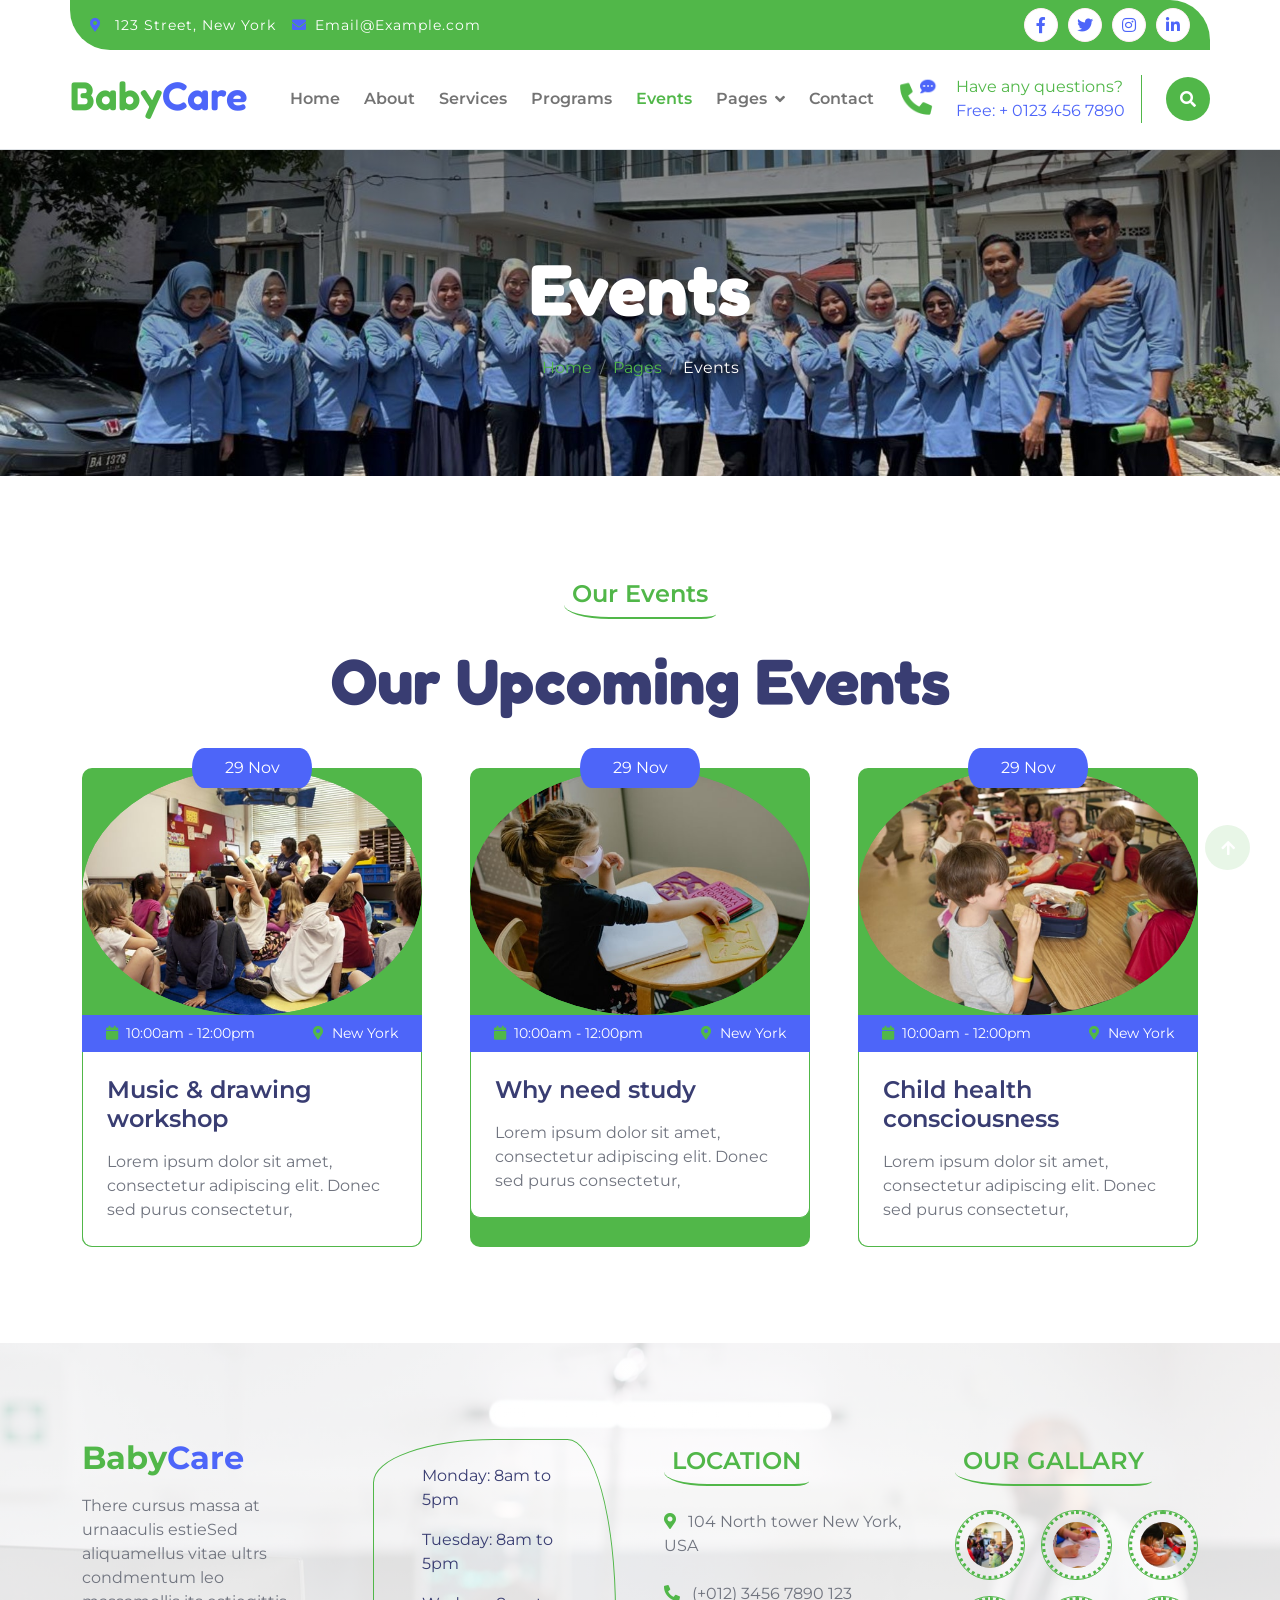
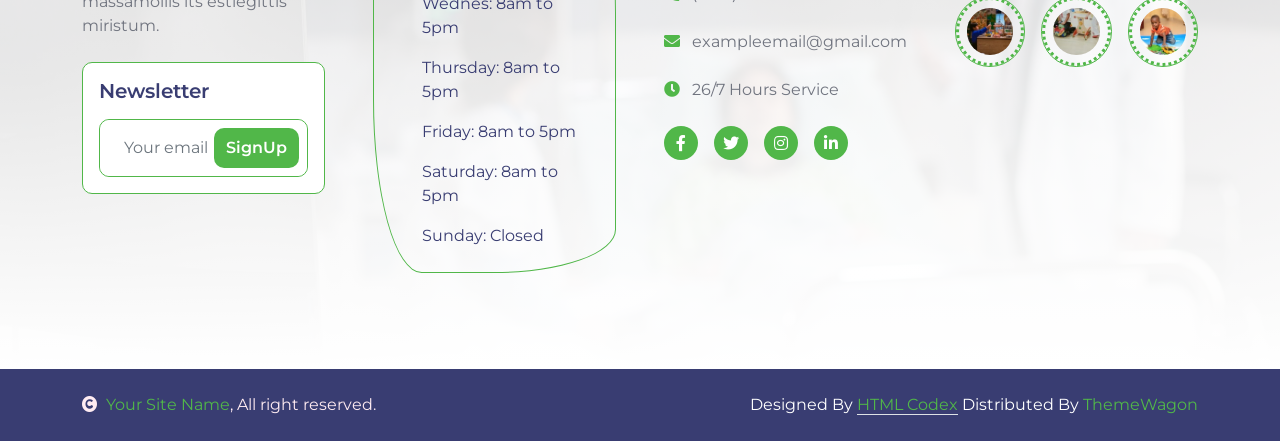
<file: tema/event.html>
<!DOCTYPE html>
<html lang="en">

    <head>
        <meta charset="utf-8">
        <title>BabyCare - Daycare Website Template</title>
        <meta content="width=device-width, initial-scale=1.0" name="viewport">
        <meta content="" name="keywords">
        <meta content="" name="description">

        <!-- Google Web Fonts -->
        <link rel="preconnect" href="https://fonts.googleapis.com">
        <link rel="preconnect" href="https://fonts.gstatic.com" crossorigin>
        <link href="https://fonts.googleapis.com/css2?family=Fredoka:wght@600;700&family=Montserrat:wght@200;400;600&display=swap" rel="stylesheet"> 

        <!-- Icon Font Stylesheet -->
        <link rel="stylesheet" href="https://use.fontawesome.com/releases/v5.15.4/css/all.css"/>
        <link href="https://cdn.jsdelivr.net/npm/bootstrap-icons@1.4.1/font/bootstrap-icons.css" rel="stylesheet">

        <!-- Libraries Stylesheet -->
        <link href="lib/animate/animate.min.css" rel="stylesheet">
        <link href="lib/lightbox/css/lightbox.min.css" rel="stylesheet">
        <link href="lib/owlcarousel/assets/owl.carousel.min.css" rel="stylesheet">

        <!-- Customized Bootstrap Stylesheet -->
        <link href="css/bootstrap.min.css" rel="stylesheet">

        <!-- Template Stylesheet -->
        <link href="css/style.css" rel="stylesheet">

        

    </head>

    <body>

        <!-- Spinner Start -->
        <div id="spinner" class="show w-100 vh-100 bg-white position-fixed translate-middle top-50 start-50  d-flex align-items-center justify-content-center">
            <div class="spinner-grow text-primary" role="status"></div>
        </div>
        <!-- Spinner End -->


        <!-- Navbar start -->
        <div class="container-fluid border-bottom bg-light wow fadeIn" data-wow-delay="0.1s">
            <div class="container topbar bg-primary d-none d-lg-block py-2" style="border-radius: 0 40px">
                <div class="d-flex justify-content-between">
                    <div class="top-info ps-2">
                        <small class="me-3"><i class="fas fa-map-marker-alt me-2 text-secondary"></i> <a href="#" class="text-white">123 Street, New York</a></small>
                        <small class="me-3"><i class="fas fa-envelope me-2 text-secondary"></i><a href="#" class="text-white">Email@Example.com</a></small>
                    </div>
                    <div class="top-link pe-2">
                        <a href="" class="btn btn-light btn-sm-square rounded-circle"><i class="fab fa-facebook-f text-secondary"></i></a>
                        <a href="" class="btn btn-light btn-sm-square rounded-circle"><i class="fab fa-twitter text-secondary"></i></a>
                        <a href="" class="btn btn-light btn-sm-square rounded-circle"><i class="fab fa-instagram text-secondary"></i></a>
                        <a href="" class="btn btn-light btn-sm-square rounded-circle me-0"><i class="fab fa-linkedin-in text-secondary"></i></a>
                    </div>
                </div>
            </div>
            <div class="container px-0">
                <nav class="navbar navbar-light navbar-expand-xl py-3">
                    <a href="index.html" class="navbar-brand"><h1 class="text-primary display-6">Baby<span class="text-secondary">Care</span></h1></a>
                    <button class="navbar-toggler py-2 px-3" type="button" data-bs-toggle="collapse" data-bs-target="#navbarCollapse">
                        <span class="fa fa-bars text-primary"></span>
                    </button>
                    <div class="collapse navbar-collapse" id="navbarCollapse">
                        <div class="navbar-nav mx-auto">
                            <a href="index.html" class="nav-item nav-link">Home</a>
                            <a href="about.html" class="nav-item nav-link">About</a>
                            <a href="service.html" class="nav-item nav-link">Services</a>
                            <a href="program.html" class="nav-item nav-link">Programs</a>
                            <a href="event.html" class="nav-item nav-link active">Events</a>
                            <div class="nav-item dropdown">
                                <a href="#" class="nav-link dropdown-toggle" data-bs-toggle="dropdown">Pages</a>
                                <div class="dropdown-menu m-0 bg-secondary rounded-0">
                                    <a href="blog.html" class="dropdown-item">Our Blog</a>
                                    <a href="team.html" class="dropdown-item">Our Team</a>
                                    <a href="testimonial.html" class="dropdown-item">Testimonial</a>
                                    <a href="404.html" class="dropdown-item">404 Page</a>
                                </div>
                            </div>
                            <a href="contact.html" class="nav-item nav-link">Contact</a>
                        </div>
                        <div class="d-flex me-4">
                            <div id="phone-tada" class="d-flex align-items-center justify-content-center">
                                <a href="" class="position-relative wow tada" data-wow-delay=".9s" >
                                    <i class="fa fa-phone-alt text-primary fa-2x me-4"></i>
                                    <div class="position-absolute" style="top: -7px; left: 20px;">
                                        <span><i class="fa fa-comment-dots text-secondary"></i></span>
                                    </div>
                                </a>
                            </div>
                            <div class="d-flex flex-column pe-3 border-end border-primary">
                                <span class="text-primary">Have any questions?</span>
                                <a href="#"><span class="text-secondary">Free: + 0123 456 7890</span></a>
                            </div>
                        </div>
                        <button class="btn-search btn btn-primary btn-md-square rounded-circle" data-bs-toggle="modal" data-bs-target="#searchModal"><i class="fas fa-search text-white"></i></button>
                    </div>
                </nav>
            </div>
        </div>
        <!-- Navbar End -->


        <!-- Modal Search Start -->
        <div class="modal fade" id="searchModal" tabindex="-1" aria-labelledby="exampleModalLabel" aria-hidden="true">
            <div class="modal-dialog modal-fullscreen">
                <div class="modal-content rounded-0">
                    <div class="modal-header">
                        <h5 class="modal-title" id="exampleModalLabel">Search by keyword</h5>
                        <button type="button" class="btn-close" data-bs-dismiss="modal" aria-label="Close"></button>
                    </div>
                    <div class="modal-body d-flex align-items-center">
                        <div class="input-group w-75 mx-auto d-flex">
                            <input type="search" class="form-control p-3" placeholder="keywords" aria-describedby="search-icon-1">
                            <span id="search-icon-1" class="input-group-text p-3"><i class="fa fa-search"></i></span>
                        </div>
                    </div>
                </div>
            </div>
        </div>
        <!-- Modal Search End -->

        
        <!-- Page Header Start -->
        <div class="container-fluid page-header py-5 wow fadeIn" data-wow-delay="0.1s">
            <div class="container text-center py-5">
                <h1 class="display-2 text-white mb-4">Events</h1>
                <nav aria-label="breadcrumb">
                    <ol class="breadcrumb justify-content-center mb-0">
                        <li class="breadcrumb-item"><a href="#">Home</a></li>
                        <li class="breadcrumb-item"><a href="#">Pages</a></li>
                        <li class="breadcrumb-item text-white" aria-current="page">Events</li>
                    </ol>
                </nav>
            </div>
        </div>
        <!-- Page Header End -->


        <!-- Events Start -->
        <div class="container-fluid events py-5 bg-light">
            <div class="container py-5">
                <div class="mx-auto text-center wow fadeIn" data-wow-delay="0.1s" style="max-width: 700px;">
                    <h4 class="text-primary mb-4 border-bottom border-primary border-2 d-inline-block p-2 title-border-radius">Our Events</h4>
                    <h1 class="mb-5 display-3">Our Upcoming Events</h1>
                </div>
                <div class="row g-5 justify-content-center">
                    <div class="col-md-6 col-lg-6 col-xl-4 wow fadeIn" data-wow-delay="0.1s">
                        <div class="events-item bg-primary rounded">
                            <div class="events-inner position-relative">
                                <div class="events-img overflow-hidden rounded-circle position-relative">
                                    <img src="img/event-1.jpg" class="img-fluid w-100 rounded-circle" alt="Image">
                                    <div class="event-overlay">
                                        <a href="img/event-1.jpg" data-lightbox="event-1"><i class="fas fa-search-plus text-white fa-2x"></i></a>
                                    </div>
                                </div>
                                <div class="px-4 py-2 bg-secondary text-white text-center events-rate">29 Nov</div>
                                <div class="d-flex justify-content-between px-4 py-2 bg-secondary">
                                    <small class="text-white"><i class="fas fa-calendar me-1 text-primary"></i> 10:00am - 12:00pm</small>
                                    <small class="text-white"><i class="fas fa-map-marker-alt me-1 text-primary"></i> New York</small>
                                </div>
                            </div>
                            <div class="events-text p-4 border border-primary bg-white border-top-0 rounded-bottom">
                                <a href="#" class="h4">Music & drawing workshop</a>
                                <p class="mb-0 mt-3">Lorem ipsum dolor sit amet, consectetur adipiscing elit. Donec sed purus consectetur,</p>
                            </div>
                        </div>
                    </div>
                    <div class="col-md-6 col-lg-6 col-xl-4 wow fadeIn" data-wow-delay="0.3s">
                        <div class="events-item bg-primary rounded">
                            <div class="events-inner position-relative">
                                <div class="events-img overflow-hidden rounded-circle position-relative">
                                    <img src="img/event-2.jpg" class="img-fluid w-100 rounded-circle" alt="Image">
                                    <div class="event-overlay">
                                        <a href="img/event-3.jpg" data-lightbox="event-1"><i class="fas fa-search-plus text-white fa-2x"></i></a>
                                    </div>
                                </div>
                                <div class="px-4 py-2 bg-secondary text-white text-center events-rate">29 Nov</div>
                                <div class="d-flex justify-content-between px-4 py-2 bg-secondary">
                                    <small class="text-white"><i class="fas fa-calendar me-1 text-primary"></i> 10:00am - 12:00pm</small>
                                    <small class="text-white"><i class="fas fa-map-marker-alt me-1 text-primary"></i> New York</small>
                                </div>
                            </div>
                            <div class="events-text p-4 border border-primary bg-white border-top-0 rounded-bottom">
                                <a href="#" class="h4">Why need study</a>
                                <p class="mb-0 mt-3">Lorem ipsum dolor sit amet, consectetur adipiscing elit. Donec sed purus consectetur,</p>
                            </div>
                        </div>
                    </div>
                    <div class="col-md-6 col-lg-6 col-xl-4 wow fadeIn" data-wow-delay="0.5s">
                        <div class="events-item bg-primary rounded">
                            <div class="events-inner position-relative">
                                <div class="events-img overflow-hidden rounded-circle position-relative">
                                    <img src="img/event-3.jpg" class="img-fluid w-100 rounded-circle" alt="Image">
                                    <div class="event-overlay">
                                        <a href="img/event-3.jpg" data-lightbox="event-1"><i class="fas fa-search-plus text-white fa-2x"></i></a>
                                    </div>
                                </div>
                                <div class="px-4 py-2 bg-secondary text-white text-center events-rate">29 Nov</div>
                                <div class="d-flex justify-content-between px-4 py-2 bg-secondary">
                                    <small class="text-white"><i class="fas fa-calendar me-1 text-primary"></i> 10:00am - 12:00pm</small>
                                    <small class="text-white"><i class="fas fa-map-marker-alt me-1 text-primary"></i> New York</small>
                                </div>
                            </div>
                            <div class="events-text p-4 border border-primary bg-white border-top-0 rounded-bottom">
                                <a href="#" class="h4">Child health consciousness</a>
                                <p class="mb-0 mt-3">Lorem ipsum dolor sit amet, consectetur adipiscing elit. Donec sed purus consectetur,</p>
                            </div>
                        </div>
                    </div>
                </div>
            </div>
        </div>
        <!-- Events End-->


        <!-- Footer Start -->
        <div class="container-fluid footer py-5 wow fadeIn" data-wow-delay="0.1s">
            <div class="container py-5">
                <div class="row g-5">
                    <div class="col-md-6 col-lg-4 col-xl-3">
                        <div class="footer-item">
                            <h2 class="fw-bold mb-3"><span class="text-primary mb-0">Baby</span><span class="text-secondary">Care</span></h2>
                            <p class="mb-4">There cursus massa at urnaaculis estieSed aliquamellus vitae ultrs condmentum leo massamollis its estiegittis miristum.</p>
                            <div class="border border-primary p-3 rounded bg-light">
                                <h5 class="mb-3">Newsletter</h5>
                                <div class="position-relative mx-auto border border-primary rounded" style="max-width: 400px;">
                                    <input class="form-control border-0 w-100 py-3 ps-4 pe-5" type="text" placeholder="Your email">
                                    <button type="button" class="btn btn-primary py-2 position-absolute top-0 end-0 mt-2 me-2 text-white">SignUp</button>
                                </div>
                            </div>
                        </div>
                    </div>
                    <div class="col-md-6 col-lg-4 col-xl-3">
                        <div class="footer-item">
                            <div class="d-flex flex-column p-4 ps-5 text-dark border border-primary" 
                            style="border-radius: 50% 20% / 10% 40%;">
                                <p>Monday: 8am to 5pm</p>
                                <p>Tuesday: 8am to 5pm</p>
                                <p>Wednes: 8am to 5pm</p>
                                <p>Thursday: 8am to 5pm</p>
                                <p>Friday: 8am to 5pm</p>
                                <p>Saturday: 8am to 5pm</p>
                                <p class="mb-0">Sunday: Closed</p>
                            </div>
                        </div>
                    </div>
                    <div class="col-md-6 col-lg-4 col-xl-3">
                        <div class="footer-item">
                            <h4 class="text-primary mb-4 border-bottom border-primary border-2 d-inline-block p-2 title-border-radius">LOCATION</h4>
                            <div class="d-flex flex-column align-items-start">
                                <a href="" class="text-body mb-4"><i class="fa fa-map-marker-alt text-primary me-2"></i> 104 North tower New York, USA</a>
                                <a href="" class="text-start rounded-0 text-body mb-4"><i class="fa fa-phone-alt text-primary me-2"></i> (+012) 3456 7890 123</a>
                                <a href="" class="text-start rounded-0 text-body mb-4"><i class="fas fa-envelope text-primary me-2"></i> exampleemail@gmail.com</a>
                                <a href="" class="text-start rounded-0 text-body mb-4"><i class="fa fa-clock text-primary me-2"></i> 26/7 Hours Service</a>
                                <div class="footer-icon d-flex">
                                    <a class="btn btn-primary btn-sm-square me-3 rounded-circle text-white" href=""><i class="fab fa-facebook-f"></i></a>
                                    <a class="btn btn-primary btn-sm-square me-3 rounded-circle text-white" href=""><i class="fab fa-twitter"></i></a>
                                    <a href="#" class="btn btn-primary btn-sm-square me-3 rounded-circle text-white"><i class="fab fa-instagram"></i></a>
                                    <a href="#" class="btn btn-primary btn-sm-square rounded-circle text-white"><i class="fab fa-linkedin-in"></i></a>
                                </div>
                            </div>
                        </div>
                    </div>
                    <div class="col-md-6 col-lg-4 col-xl-3">
                        <div class="footer-item">
                            <h4 class="text-primary mb-4 border-bottom border-primary border-2 d-inline-block p-2 title-border-radius">OUR GALLARY</h4>
                            <div class="row g-3">
                                <div class="col-4">
                                    <div class="footer-galary-img rounded-circle border border-primary">
                                        <img src="img/galary-1.jpg" class="img-fluid rounded-circle p-2" alt="">
                                    </div>
                               </div>
                               <div class="col-4">
                                    <div class="footer-galary-img rounded-circle border border-primary">
                                        <img src="img/galary-2.jpg" class="img-fluid rounded-circle p-2" alt="">
                                    </div>
                               </div>
                                <div class="col-4">
                                    <div class="footer-galary-img rounded-circle border border-primary">
                                        <img src="img/galary-3.jpg" class="img-fluid rounded-circle p-2" alt="">
                                    </div>
                               </div>
                                <div class="col-4">
                                    <div class="footer-galary-img rounded-circle border border-primary">
                                        <img src="img/galary-4.jpg" class="img-fluid rounded-circle p-2" alt="">
                                    </div>
                               </div>
                                <div class="col-4">
                                    <div class="footer-galary-img rounded-circle border border-primary">
                                        <img src="img/galary-5.jpg" class="img-fluid rounded-circle p-2" alt="">
                                    </div>
                               </div>
                                <div class="col-4">
                                    <div class="footer-galary-img rounded-circle border border-primary">
                                        <img src="img/galary-6.jpg" class="img-fluid rounded-circle p-2" alt="">
                                    </div>
                               </div>
                            </div>
                        </div>
                    </div>
                </div>
            </div>
        </div>
        <!-- Footer End -->


        <!-- Copyright Start -->
        <div class="container-fluid copyright bg-dark py-4">
            <div class="container">
                <div class="row">
                    <div class="col-md-6 text-center text-md-start mb-3 mb-md-0">
                        <span class="text-light"><a href="#"><i class="fas fa-copyright text-light me-2"></i>Your Site Name</a>, All right reserved.</span>
                    </div>
                    <div class="col-md-6 my-auto text-center text-md-end text-white">
                        <!--/*** This template is free as long as you keep the below author’s credit link/attribution link/backlink. ***/-->
                        <!--/*** If you'd like to use the template without the below author’s credit link/attribution link/backlink, ***/-->
                        <!--/*** you can purchase the Credit Removal License from "https://htmlcodex.com/credit-removal". ***/-->
                        Designed By <a class="border-bottom" href="https://htmlcodex.com">HTML Codex</a> Distributed By <a clas="border-bottom" href="https://themewagon.com">ThemeWagon</a>
                    </div>
                </div>
            </div>
        </div>
        <!-- Copyright End -->


        <!-- Back to Top -->
        <a href="#" class="btn btn-primary border-3 border-primary rounded-circle back-to-top"><i class="fa fa-arrow-up"></i></a>   

        
    <!-- JavaScript Libraries -->
    <script src="https://ajax.googleapis.com/ajax/libs/jquery/3.6.4/jquery.min.js"></script>
    <script src="https://cdn.jsdelivr.net/npm/bootstrap@5.0.0/dist/js/bootstrap.bundle.min.js"></script>
    <script src="lib/wow/wow.min.js"></script>
    <script src="lib/easing/easing.min.js"></script>
    <script src="lib/waypoints/waypoints.min.js"></script>
    <script src="lib/lightbox/js/lightbox.min.js"></script>
    <script src="lib/owlcarousel/owl.carousel.min.js"></script>

    <!-- Template Javascript -->
    <script src="js/main.js"></script>
    </body>

</html>
</file>
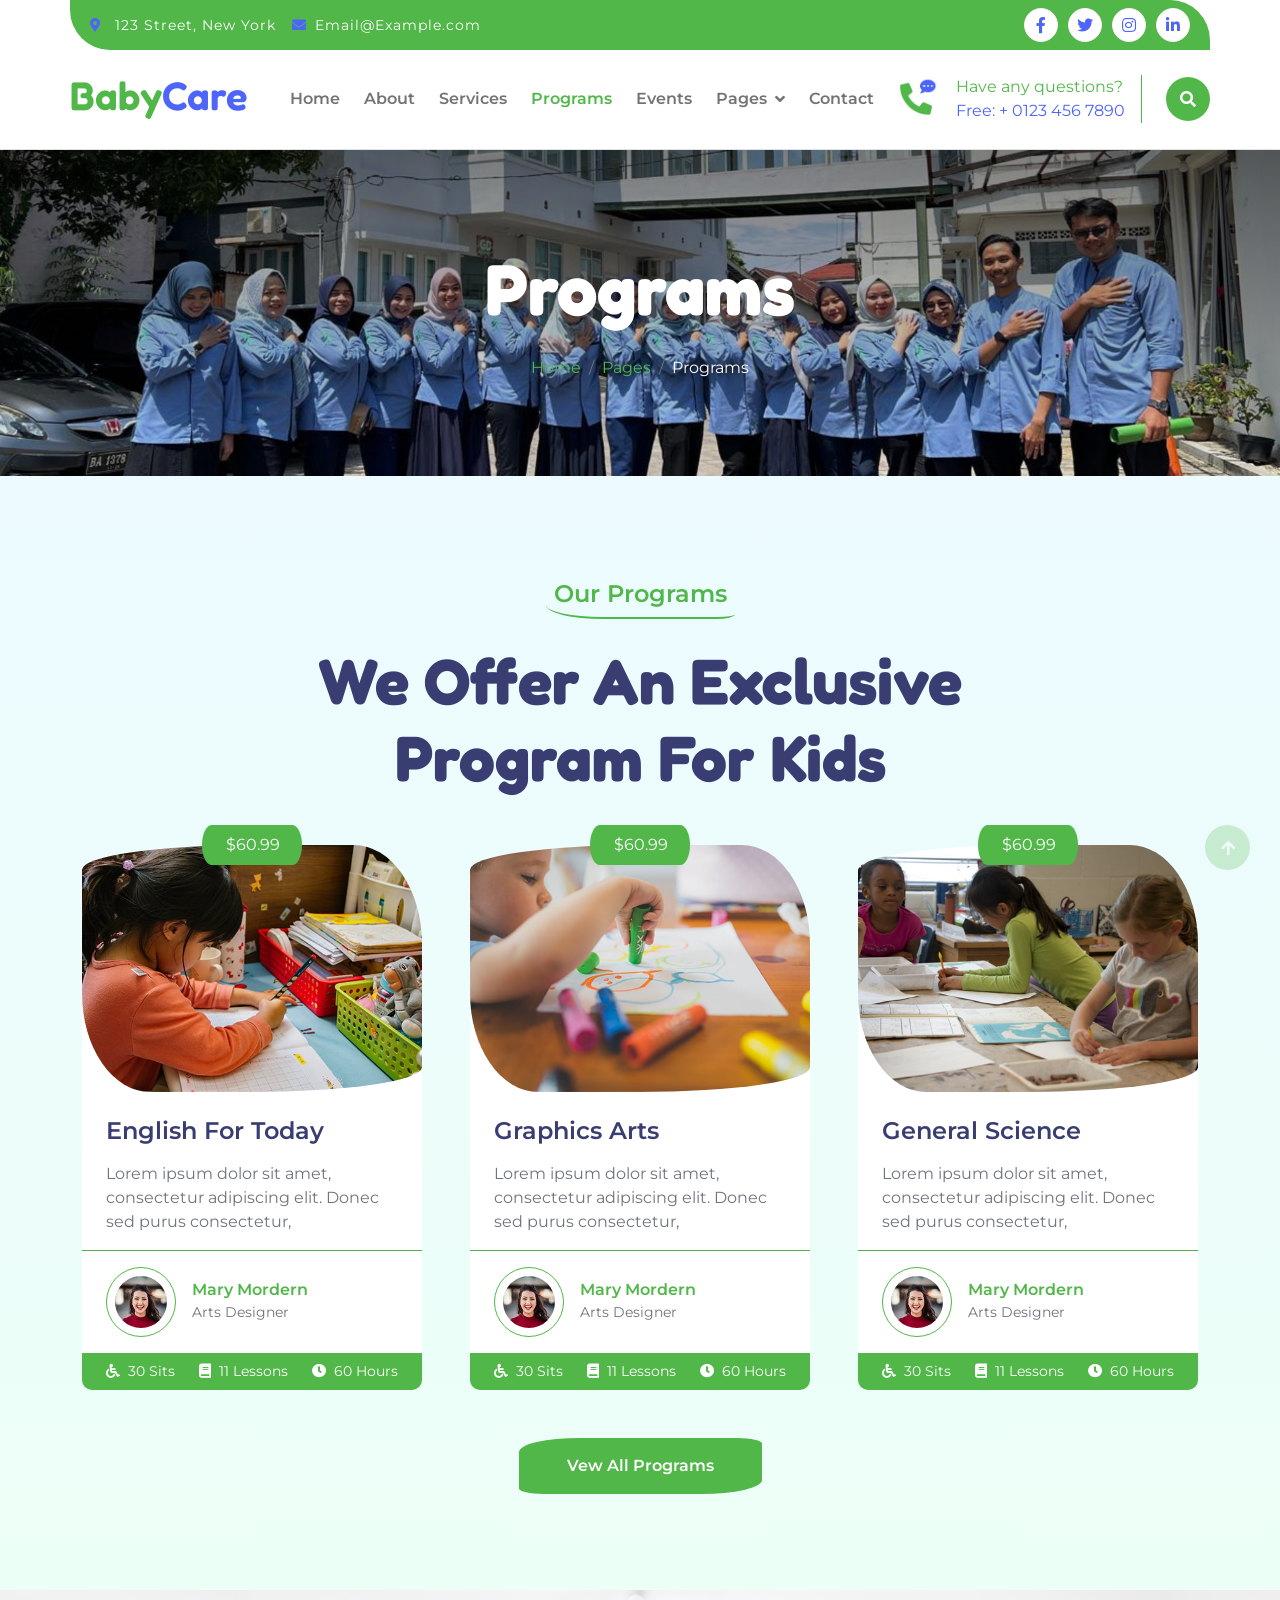
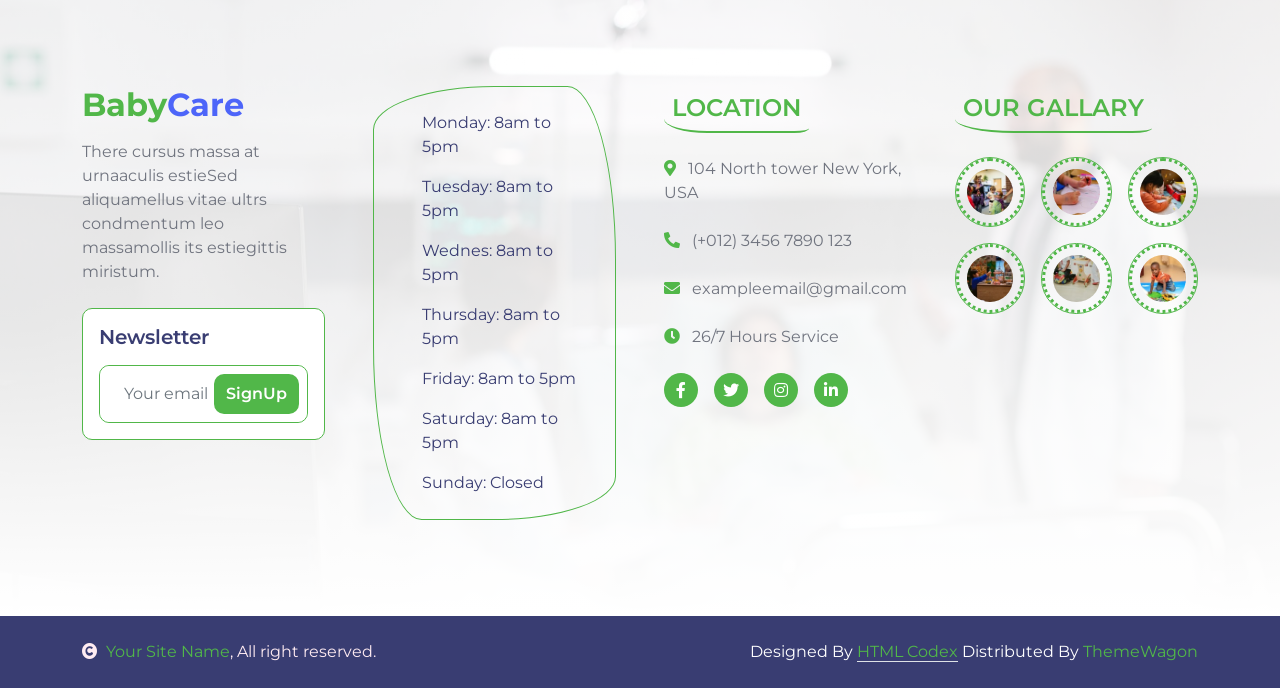
<file: tema/program.html>
<!DOCTYPE html>
<html lang="en">

    <head>
        <meta charset="utf-8">
        <title>BabyCare - Daycare Website Template</title>
        <meta content="width=device-width, initial-scale=1.0" name="viewport">
        <meta content="" name="keywords">
        <meta content="" name="description">

        <!-- Google Web Fonts -->
        <link rel="preconnect" href="https://fonts.googleapis.com">
        <link rel="preconnect" href="https://fonts.gstatic.com" crossorigin>
        <link href="https://fonts.googleapis.com/css2?family=Fredoka:wght@600;700&family=Montserrat:wght@200;400;600&display=swap" rel="stylesheet"> 

        <!-- Icon Font Stylesheet -->
        <link rel="stylesheet" href="https://use.fontawesome.com/releases/v5.15.4/css/all.css"/>
        <link href="https://cdn.jsdelivr.net/npm/bootstrap-icons@1.4.1/font/bootstrap-icons.css" rel="stylesheet">

        <!-- Libraries Stylesheet -->
        <link href="lib/animate/animate.min.css" rel="stylesheet">
        <link href="lib/lightbox/css/lightbox.min.css" rel="stylesheet">
        <link href="lib/owlcarousel/assets/owl.carousel.min.css" rel="stylesheet">

        <!-- Customized Bootstrap Stylesheet -->
        <link href="css/bootstrap.min.css" rel="stylesheet">

        <!-- Template Stylesheet -->
        <link href="css/style.css" rel="stylesheet">

        

    </head>

    <body>

        <!-- Spinner Start -->
        <div id="spinner" class="show w-100 vh-100 bg-white position-fixed translate-middle top-50 start-50  d-flex align-items-center justify-content-center">
            <div class="spinner-grow text-primary" role="status"></div>
        </div>
        <!-- Spinner End -->


        <!-- Navbar start -->
        <div class="container-fluid border-bottom bg-light wow fadeIn" data-wow-delay="0.1s">
            <div class="container topbar bg-primary d-none d-lg-block py-2" style="border-radius: 0 40px">
                <div class="d-flex justify-content-between">
                    <div class="top-info ps-2">
                        <small class="me-3"><i class="fas fa-map-marker-alt me-2 text-secondary"></i> <a href="#" class="text-white">123 Street, New York</a></small>
                        <small class="me-3"><i class="fas fa-envelope me-2 text-secondary"></i><a href="#" class="text-white">Email@Example.com</a></small>
                    </div>
                    <div class="top-link pe-2">
                        <a href="" class="btn btn-light btn-sm-square rounded-circle"><i class="fab fa-facebook-f text-secondary"></i></a>
                        <a href="" class="btn btn-light btn-sm-square rounded-circle"><i class="fab fa-twitter text-secondary"></i></a>
                        <a href="" class="btn btn-light btn-sm-square rounded-circle"><i class="fab fa-instagram text-secondary"></i></a>
                        <a href="" class="btn btn-light btn-sm-square rounded-circle me-0"><i class="fab fa-linkedin-in text-secondary"></i></a>
                    </div>
                </div>
            </div>
            <div class="container px-0">
                <nav class="navbar navbar-light navbar-expand-xl py-3">
                    <a href="index.html" class="navbar-brand"><h1 class="text-primary display-6">Baby<span class="text-secondary">Care</span></h1></a>
                    <button class="navbar-toggler py-2 px-3" type="button" data-bs-toggle="collapse" data-bs-target="#navbarCollapse">
                        <span class="fa fa-bars text-primary"></span>
                    </button>
                    <div class="collapse navbar-collapse" id="navbarCollapse">
                        <div class="navbar-nav mx-auto">
                            <a href="index.html" class="nav-item nav-link">Home</a>
                            <a href="about.html" class="nav-item nav-link">About</a>
                            <a href="service.html" class="nav-item nav-link">Services</a>
                            <a href="program.html" class="nav-item nav-link active">Programs</a>
                            <a href="event.html" class="nav-item nav-link">Events</a>
                            <div class="nav-item dropdown">
                                <a href="#" class="nav-link dropdown-toggle" data-bs-toggle="dropdown">Pages</a>
                                <div class="dropdown-menu m-0 bg-secondary rounded-0">
                                    <a href="blog.html" class="dropdown-item">Our Blog</a>
                                    <a href="team.html" class="dropdown-item">Our Team</a>
                                    <a href="testimonial.html" class="dropdown-item">Testimonial</a>
                                    <a href="404.html" class="dropdown-item">404 Page</a>
                                </div>
                            </div>
                            <a href="contact.html" class="nav-item nav-link">Contact</a>
                        </div>
                        <div class="d-flex me-4">
                            <div id="phone-tada" class="d-flex align-items-center justify-content-center">
                                <a href="" class="position-relative wow tada" data-wow-delay=".9s" >
                                    <i class="fa fa-phone-alt text-primary fa-2x me-4"></i>
                                    <div class="position-absolute" style="top: -7px; left: 20px;">
                                        <span><i class="fa fa-comment-dots text-secondary"></i></span>
                                    </div>
                                </a>
                            </div>
                            <div class="d-flex flex-column pe-3 border-end border-primary">
                                <span class="text-primary">Have any questions?</span>
                                <a href="#"><span class="text-secondary">Free: + 0123 456 7890</span></a>
                            </div>
                        </div>
                        <button class="btn-search btn btn-primary btn-md-square rounded-circle" data-bs-toggle="modal" data-bs-target="#searchModal"><i class="fas fa-search text-white"></i></button>
                    </div>
                </nav>
            </div>
        </div>
        <!-- Navbar End -->


        <!-- Modal Search Start -->
        <div class="modal fade" id="searchModal" tabindex="-1" aria-labelledby="exampleModalLabel" aria-hidden="true">
            <div class="modal-dialog modal-fullscreen">
                <div class="modal-content rounded-0">
                    <div class="modal-header">
                        <h5 class="modal-title" id="exampleModalLabel">Search by keyword</h5>
                        <button type="button" class="btn-close" data-bs-dismiss="modal" aria-label="Close"></button>
                    </div>
                    <div class="modal-body d-flex align-items-center">
                        <div class="input-group w-75 mx-auto d-flex">
                            <input type="search" class="form-control p-3" placeholder="keywords" aria-describedby="search-icon-1">
                            <span id="search-icon-1" class="input-group-text p-3"><i class="fa fa-search"></i></span>
                        </div>
                    </div>
                </div>
            </div>
        </div>
        <!-- Modal Search End -->

        
        <!-- Page Header Start -->
        <div class="container-fluid page-header py-5 wow fadeIn" data-wow-delay="0.1s">
            <div class="container text-center py-5">
                <h1 class="display-2 text-white mb-4">Programs</h1>
                <nav aria-label="breadcrumb">
                    <ol class="breadcrumb justify-content-center mb-0">
                        <li class="breadcrumb-item"><a href="#">Home</a></li>
                        <li class="breadcrumb-item"><a href="#">Pages</a></li>
                        <li class="breadcrumb-item text-white" aria-current="page">Programs</li>
                    </ol>
                </nav>
            </div>
        </div>
        <!-- Page Header End -->


        <!-- Programs Start -->
        <div class="container-fluid program  py-5">
            <div class="container py-5">
                <div class="mx-auto text-center wow fadeIn" data-wow-delay="0.1s" style="max-width: 700px;">
                    <h4 class="text-primary mb-4 border-bottom border-primary border-2 d-inline-block p-2 title-border-radius">Our Programs</h4>
                    <h1 class="mb-5 display-3">We Offer An Exclusive Program For Kids</h1>
                </div>
                <div class="row g-5 justify-content-center">
                    <div class="col-md-6 col-lg-6 col-xl-4 wow fadeIn" data-wow-delay="0.1s">
                        <div class="program-item rounded">
                            <div class="program-img position-relative">
                                <div class="overflow-hidden img-border-radius">
                                    <img src="img/program-1.jpg" class="img-fluid w-100" alt="Image">
                                </div>
                                <div class="px-4 py-2 bg-primary text-white program-rate">$60.99</div>
                            </div>
                            <div class="program-text bg-white px-4 pb-3">
                                <div class="program-text-inner">
                                    <a href="#" class="h4">English For Today</a>
                                    <p class="mt-3 mb-0">Lorem ipsum dolor sit amet, consectetur adipiscing elit. Donec sed purus consectetur,</p>
                                </div>
                            </div>
                            <div class="program-teacher d-flex align-items-center border-top border-primary bg-white px-4 py-3">
                                <img src="img/program-teacher.jpg" class="img-fluid rounded-circle p-2 border border-primary bg-white" alt="Image" style="width: 70px; height: 70px;">
                                <div class="ms-3">
                                    <h6 class="mb-0 text-primary">Mary Mordern</h6>
                                    <small>Arts Designer</small>
                                </div>
                            </div>
                            <div class="d-flex justify-content-between px-4 py-2 bg-primary rounded-bottom">
                                <small class="text-white"><i class="fas fa-wheelchair me-1"></i> 30 Sits</small>
                                <small class="text-white"><i class="fas fa-book me-1"></i> 11 Lessons</small>
                                <small class="text-white"><i class="fas fa-clock me-1"></i> 60 Hours</small>
                            </div>
                        </div>
                    </div>
                    <div class="col-md-6 col-lg-6 col-xl-4 wow fadeIn" data-wow-delay="0.3s">
                        <div class="program-item rounded">
                            <div class="program-img position-relative">
                                <div class="overflow-hidden img-border-radius">
                                    <img src="img/program-2.jpg" class="img-fluid w-100" alt="Image">
                                </div>
                                <div class="px-4 py-2 bg-primary text-white program-rate">$60.99</div>
                            </div>
                            <div class="program-text bg-white px-4 pb-3">
                                <div class="program-text-inner">
                                    <a href="#" class="h4">Graphics Arts</a>
                                    <p class="mt-3 mb-0">Lorem ipsum dolor sit amet, consectetur adipiscing elit. Donec sed purus consectetur,</p>
                                </div>
                            </div>
                            <div class="program-teacher d-flex align-items-center border-top border-primary bg-white px-4 py-3">
                                <img src="img/program-teacher.jpg" class="img-fluid rounded-circle p-2 border border-primary bg-white" alt="" style="width: 70px; height: 70px;">
                                <div class="ms-3">
                                    <h6 class="mb-0 text-primary">Mary Mordern</h6>
                                    <small>Arts Designer</small>
                                </div>
                            </div>
                            <div class="d-flex justify-content-between px-4 py-2 bg-primary rounded-bottom">
                                <small class="text-white"><i class="fas fa-wheelchair me-1"></i> 30 Sits</small>
                                <small class="text-white"><i class="fas fa-book me-1"></i> 11 Lessons</small>
                                <small class="text-white"><i class="fas fa-clock me-1"></i> 60 Hours</small>
                            </div>
                        </div>
                    </div>
                    <div class="col-md-6 col-lg-6 col-xl-4 wow fadeIn" data-wow-delay="0.5s">
                        <div class="program-item rounded">
                            <div class="program-img position-relative">
                                <div class="overflow-hidden img-border-radius">
                                    <img src="img/program-3.jpg" class="img-fluid w-100" alt="Image">
                                </div>
                                <div class="px-4 py-2 bg-primary text-white program-rate">$60.99</div>
                            </div>
                            <div class="program-text bg-white px-4 pb-3">
                                <div class="program-text-inner">
                                    <a href="#" class="h4">General Science</a>
                                    <p class="mt-3 mb-0">Lorem ipsum dolor sit amet, consectetur adipiscing elit. Donec sed purus consectetur,</p>
                                </div>
                            </div>
                            <div class="program-teacher d-flex align-items-center border-top border-primary bg-white px-4 py-3">
                                <img src="img/program-teacher.jpg" class="img-fluid rounded-circle p-2 border border-primary bg-white" alt="" style="width: 70px; height: 70px;">
                                <div class="ms-3">
                                    <h6 class="mb-0 text-primary">Mary Mordern</h6>
                                    <small>Arts Designer</small>
                                </div>
                            </div>
                            <div class="d-flex justify-content-between px-4 py-2 bg-primary rounded-bottom">
                                <small class="text-white"><i class="fas fa-wheelchair me-1"></i> 30 Sits</small>
                                <small class="text-white"><i class="fas fa-book me-1"></i> 11 Lessons</small>
                                <small class="text-white"><i class="fas fa-clock me-1"></i> 60 Hours</small>
                            </div>
                        </div>
                    </div>
                    <div class="d-inline-block text-center wow fadeIn" data-wow-delay="0.1s">
                        <a href="#" class="btn btn-primary px-5 py-3 text-white btn-border-radius">Vew All Programs</a>
                    </div>
                </div> 
            </div>
        </div>
        <!-- Program End -->


        <!-- Footer Start -->
        <div class="container-fluid footer py-5 wow fadeIn" data-wow-delay="0.1s">
            <div class="container py-5">
                <div class="row g-5">
                    <div class="col-md-6 col-lg-4 col-xl-3">
                        <div class="footer-item">
                            <h2 class="fw-bold mb-3"><span class="text-primary mb-0">Baby</span><span class="text-secondary">Care</span></h2>
                            <p class="mb-4">There cursus massa at urnaaculis estieSed aliquamellus vitae ultrs condmentum leo massamollis its estiegittis miristum.</p>
                            <div class="border border-primary p-3 rounded bg-light">
                                <h5 class="mb-3">Newsletter</h5>
                                <div class="position-relative mx-auto border border-primary rounded" style="max-width: 400px;">
                                    <input class="form-control border-0 w-100 py-3 ps-4 pe-5" type="text" placeholder="Your email">
                                    <button type="button" class="btn btn-primary py-2 position-absolute top-0 end-0 mt-2 me-2 text-white">SignUp</button>
                                </div>
                            </div>
                        </div>
                    </div>
                    <div class="col-md-6 col-lg-4 col-xl-3">
                        <div class="footer-item">
                            <div class="d-flex flex-column p-4 ps-5 text-dark border border-primary" 
                            style="border-radius: 50% 20% / 10% 40%;">
                                <p>Monday: 8am to 5pm</p>
                                <p>Tuesday: 8am to 5pm</p>
                                <p>Wednes: 8am to 5pm</p>
                                <p>Thursday: 8am to 5pm</p>
                                <p>Friday: 8am to 5pm</p>
                                <p>Saturday: 8am to 5pm</p>
                                <p class="mb-0">Sunday: Closed</p>
                            </div>
                        </div>
                    </div>
                    <div class="col-md-6 col-lg-4 col-xl-3">
                        <div class="footer-item">
                            <h4 class="text-primary mb-4 border-bottom border-primary border-2 d-inline-block p-2 title-border-radius">LOCATION</h4>
                            <div class="d-flex flex-column align-items-start">
                                <a href="" class="text-body mb-4"><i class="fa fa-map-marker-alt text-primary me-2"></i> 104 North tower New York, USA</a>
                                <a href="" class="text-start rounded-0 text-body mb-4"><i class="fa fa-phone-alt text-primary me-2"></i> (+012) 3456 7890 123</a>
                                <a href="" class="text-start rounded-0 text-body mb-4"><i class="fas fa-envelope text-primary me-2"></i> exampleemail@gmail.com</a>
                                <a href="" class="text-start rounded-0 text-body mb-4"><i class="fa fa-clock text-primary me-2"></i> 26/7 Hours Service</a>
                                <div class="footer-icon d-flex">
                                    <a class="btn btn-primary btn-sm-square me-3 rounded-circle text-white" href=""><i class="fab fa-facebook-f"></i></a>
                                    <a class="btn btn-primary btn-sm-square me-3 rounded-circle text-white" href=""><i class="fab fa-twitter"></i></a>
                                    <a href="#" class="btn btn-primary btn-sm-square me-3 rounded-circle text-white"><i class="fab fa-instagram"></i></a>
                                    <a href="#" class="btn btn-primary btn-sm-square rounded-circle text-white"><i class="fab fa-linkedin-in"></i></a>
                                </div>
                            </div>
                        </div>
                    </div>
                    <div class="col-md-6 col-lg-4 col-xl-3">
                        <div class="footer-item">
                            <h4 class="text-primary mb-4 border-bottom border-primary border-2 d-inline-block p-2 title-border-radius">OUR GALLARY</h4>
                            <div class="row g-3">
                                <div class="col-4">
                                    <div class="footer-galary-img rounded-circle border border-primary">
                                        <img src="img/galary-1.jpg" class="img-fluid rounded-circle p-2" alt="">
                                    </div>
                               </div>
                               <div class="col-4">
                                    <div class="footer-galary-img rounded-circle border border-primary">
                                        <img src="img/galary-2.jpg" class="img-fluid rounded-circle p-2" alt="">
                                    </div>
                               </div>
                                <div class="col-4">
                                    <div class="footer-galary-img rounded-circle border border-primary">
                                        <img src="img/galary-3.jpg" class="img-fluid rounded-circle p-2" alt="">
                                    </div>
                               </div>
                                <div class="col-4">
                                    <div class="footer-galary-img rounded-circle border border-primary">
                                        <img src="img/galary-4.jpg" class="img-fluid rounded-circle p-2" alt="">
                                    </div>
                               </div>
                                <div class="col-4">
                                    <div class="footer-galary-img rounded-circle border border-primary">
                                        <img src="img/galary-5.jpg" class="img-fluid rounded-circle p-2" alt="">
                                    </div>
                               </div>
                                <div class="col-4">
                                    <div class="footer-galary-img rounded-circle border border-primary">
                                        <img src="img/galary-6.jpg" class="img-fluid rounded-circle p-2" alt="">
                                    </div>
                               </div>
                            </div>
                        </div>
                    </div>
                </div>
            </div>
        </div>
        <!-- Footer End -->


        <!-- Copyright Start -->
        <div class="container-fluid copyright bg-dark py-4">
            <div class="container">
                <div class="row">
                    <div class="col-md-6 text-center text-md-start mb-3 mb-md-0">
                        <span class="text-light"><a href="#"><i class="fas fa-copyright text-light me-2"></i>Your Site Name</a>, All right reserved.</span>
                    </div>
                    <div class="col-md-6 my-auto text-center text-md-end text-white">
                        <!--/*** This template is free as long as you keep the below author’s credit link/attribution link/backlink. ***/-->
                        <!--/*** If you'd like to use the template without the below author’s credit link/attribution link/backlink, ***/-->
                        <!--/*** you can purchase the Credit Removal License from "https://htmlcodex.com/credit-removal". ***/-->
                        Designed By <a class="border-bottom" href="https://htmlcodex.com">HTML Codex</a> Distributed By <a clas="border-bottom" href="https://themewagon.com">ThemeWagon</a>
                    </div>
                </div>
            </div>
        </div>
        <!-- Copyright End -->


        <!-- Back to Top -->
        <a href="#" class="btn btn-primary border-3 border-primary rounded-circle back-to-top"><i class="fa fa-arrow-up"></i></a>   

        
    <!-- JavaScript Libraries -->
    <script src="https://ajax.googleapis.com/ajax/libs/jquery/3.6.4/jquery.min.js"></script>
    <script src="https://cdn.jsdelivr.net/npm/bootstrap@5.0.0/dist/js/bootstrap.bundle.min.js"></script>
    <script src="lib/wow/wow.min.js"></script>
    <script src="lib/easing/easing.min.js"></script>
    <script src="lib/waypoints/waypoints.min.js"></script>
    <script src="lib/lightbox/js/lightbox.min.js"></script>
    <script src="lib/owlcarousel/owl.carousel.min.js"></script>

    <!-- Template Javascript -->
    <script src="js/main.js"></script>
    </body>

</html>
</file>
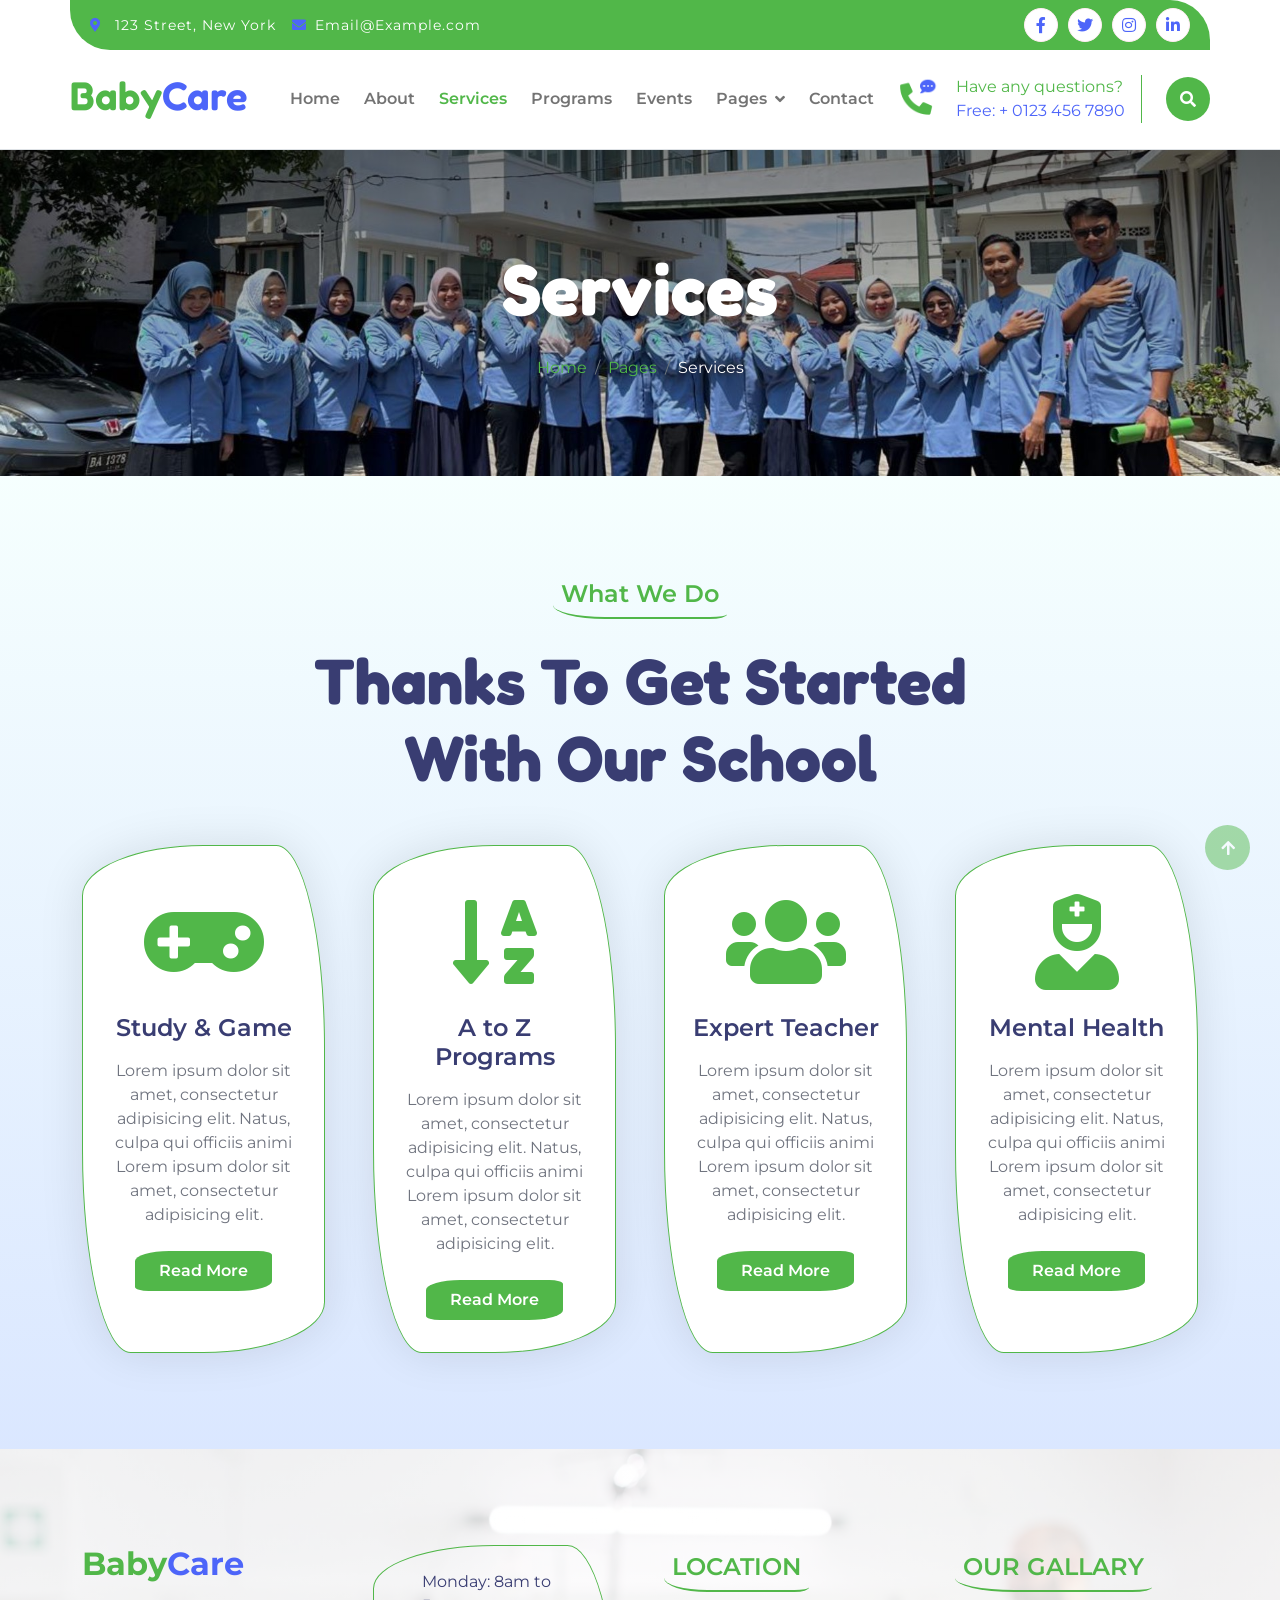
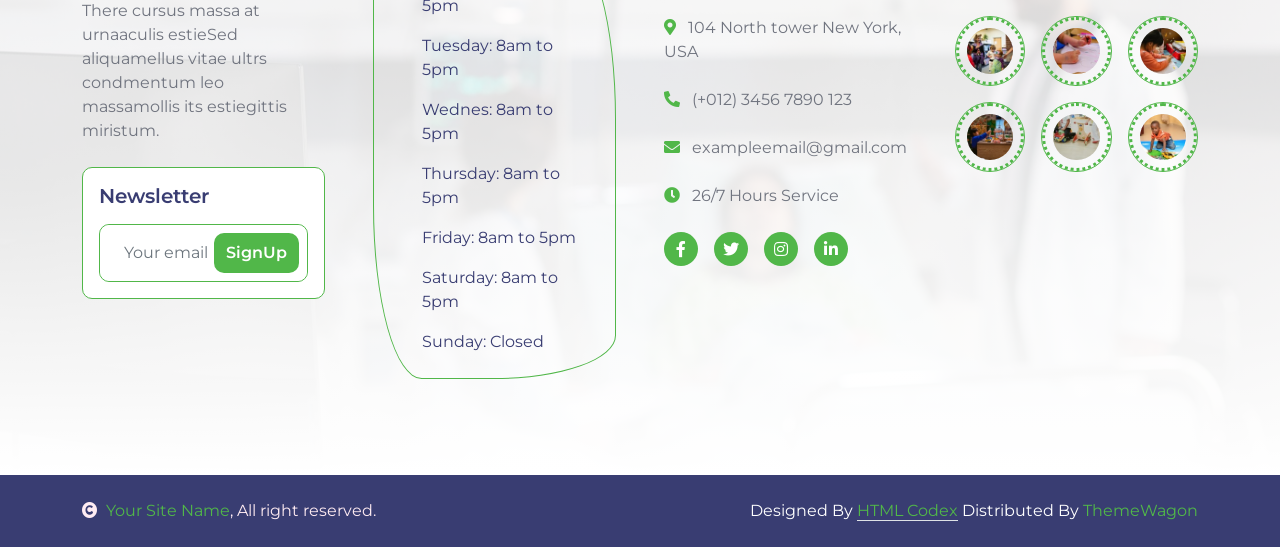
<file: tema/service.html>
<!DOCTYPE html>
<html lang="en">

    <head>
        <meta charset="utf-8">
        <title>BabyCare - Daycare Website Template</title>
        <meta content="width=device-width, initial-scale=1.0" name="viewport">
        <meta content="" name="keywords">
        <meta content="" name="description">

        <!-- Google Web Fonts -->
        <link rel="preconnect" href="https://fonts.googleapis.com">
        <link rel="preconnect" href="https://fonts.gstatic.com" crossorigin>
        <link href="https://fonts.googleapis.com/css2?family=Fredoka:wght@600;700&family=Montserrat:wght@200;400;600&display=swap" rel="stylesheet"> 

        <!-- Icon Font Stylesheet -->
        <link rel="stylesheet" href="https://use.fontawesome.com/releases/v5.15.4/css/all.css"/>
        <link href="https://cdn.jsdelivr.net/npm/bootstrap-icons@1.4.1/font/bootstrap-icons.css" rel="stylesheet">

        <!-- Libraries Stylesheet -->
        <link href="lib/animate/animate.min.css" rel="stylesheet">
        <link href="lib/lightbox/css/lightbox.min.css" rel="stylesheet">
        <link href="lib/owlcarousel/assets/owl.carousel.min.css" rel="stylesheet">

        <!-- Customized Bootstrap Stylesheet -->
        <link href="css/bootstrap.min.css" rel="stylesheet">

        <!-- Template Stylesheet -->
        <link href="css/style.css" rel="stylesheet">

        

    </head>

    <body>

        <!-- Spinner Start -->
        <div id="spinner" class="show w-100 vh-100 bg-white position-fixed translate-middle top-50 start-50  d-flex align-items-center justify-content-center">
            <div class="spinner-grow text-primary" role="status"></div>
        </div>
        <!-- Spinner End -->


        <!-- Navbar start -->
        <div class="container-fluid border-bottom bg-light wow fadeIn" data-wow-delay="0.1s">
            <div class="container topbar bg-primary d-none d-lg-block py-2" style="border-radius: 0 40px">
                <div class="d-flex justify-content-between">
                    <div class="top-info ps-2">
                        <small class="me-3"><i class="fas fa-map-marker-alt me-2 text-secondary"></i> <a href="#" class="text-white">123 Street, New York</a></small>
                        <small class="me-3"><i class="fas fa-envelope me-2 text-secondary"></i><a href="#" class="text-white">Email@Example.com</a></small>
                    </div>
                    <div class="top-link pe-2">
                        <a href="" class="btn btn-light btn-sm-square rounded-circle"><i class="fab fa-facebook-f text-secondary"></i></a>
                        <a href="" class="btn btn-light btn-sm-square rounded-circle"><i class="fab fa-twitter text-secondary"></i></a>
                        <a href="" class="btn btn-light btn-sm-square rounded-circle"><i class="fab fa-instagram text-secondary"></i></a>
                        <a href="" class="btn btn-light btn-sm-square rounded-circle me-0"><i class="fab fa-linkedin-in text-secondary"></i></a>
                    </div>
                </div>
            </div>
            <div class="container px-0">
                <nav class="navbar navbar-light navbar-expand-xl py-3">
                    <a href="index.html" class="navbar-brand"><h1 class="text-primary display-6">Baby<span class="text-secondary">Care</span></h1></a>
                    <button class="navbar-toggler py-2 px-3" type="button" data-bs-toggle="collapse" data-bs-target="#navbarCollapse">
                        <span class="fa fa-bars text-primary"></span>
                    </button>
                    <div class="collapse navbar-collapse" id="navbarCollapse">
                        <div class="navbar-nav mx-auto">
                            <a href="index.html" class="nav-item nav-link">Home</a>
                            <a href="about.html" class="nav-item nav-link">About</a>
                            <a href="service.html" class="nav-item nav-link active">Services</a>
                            <a href="program.html" class="nav-item nav-link">Programs</a>
                            <a href="event.html" class="nav-item nav-link">Events</a>
                            <div class="nav-item dropdown">
                                <a href="#" class="nav-link dropdown-toggle" data-bs-toggle="dropdown">Pages</a>
                                <div class="dropdown-menu m-0 bg-secondary rounded-0">
                                    <a href="blog.html" class="dropdown-item">Our Blog</a>
                                    <a href="team.html" class="dropdown-item">Our Team</a>
                                    <a href="testimonial.html" class="dropdown-item">Testimonial</a>
                                    <a href="404.html" class="dropdown-item">404 Page</a>
                                </div>
                            </div>
                            <a href="contact.html" class="nav-item nav-link">Contact</a>
                        </div>
                        <div class="d-flex me-4">
                            <div id="phone-tada" class="d-flex align-items-center justify-content-center">
                                <a href="" class="position-relative wow tada" data-wow-delay=".9s" >
                                    <i class="fa fa-phone-alt text-primary fa-2x me-4"></i>
                                    <div class="position-absolute" style="top: -7px; left: 20px;">
                                        <span><i class="fa fa-comment-dots text-secondary"></i></span>
                                    </div>
                                </a>
                            </div>
                            <div class="d-flex flex-column pe-3 border-end border-primary">
                                <span class="text-primary">Have any questions?</span>
                                <a href="#"><span class="text-secondary">Free: + 0123 456 7890</span></a>
                            </div>
                        </div>
                        <button class="btn-search btn btn-primary btn-md-square rounded-circle" data-bs-toggle="modal" data-bs-target="#searchModal"><i class="fas fa-search text-white"></i></button>
                    </div>
                </nav>
            </div>
        </div>
        <!-- Navbar End -->


        <!-- Modal Search Start -->
        <div class="modal fade" id="searchModal" tabindex="-1" aria-labelledby="exampleModalLabel" aria-hidden="true">
            <div class="modal-dialog modal-fullscreen">
                <div class="modal-content rounded-0">
                    <div class="modal-header">
                        <h5 class="modal-title" id="exampleModalLabel">Search by keyword</h5>
                        <button type="button" class="btn-close" data-bs-dismiss="modal" aria-label="Close"></button>
                    </div>
                    <div class="modal-body d-flex align-items-center">
                        <div class="input-group w-75 mx-auto d-flex">
                            <input type="search" class="form-control p-3" placeholder="keywords" aria-describedby="search-icon-1">
                            <span id="search-icon-1" class="input-group-text p-3"><i class="fa fa-search"></i></span>
                        </div>
                    </div>
                </div>
            </div>
        </div>
        <!-- Modal Search End -->

        
        <!-- Page Header Start -->
        <div class="container-fluid page-header py-5 wow fadeIn" data-wow-delay="0.1s">
            <div class="container text-center py-5">
                <h1 class="display-2 text-white mb-4">Services</h1>
                <nav aria-label="breadcrumb">
                    <ol class="breadcrumb justify-content-center mb-0">
                        <li class="breadcrumb-item"><a href="#">Home</a></li>
                        <li class="breadcrumb-item"><a href="#">Pages</a></li>
                        <li class="breadcrumb-item text-white" aria-current="page">Services</li>
                    </ol>
                </nav>
            </div>
        </div>
        <!-- Page Header End -->


        <!-- Service Start -->
        <div class="container-fluid service py-5">
            <div class="container py-5">
                <div class="mx-auto text-center wow fadeIn" data-wow-delay="0.1s" style="max-width: 700px;">
                    <h4 class="text-primary mb-4 border-bottom border-primary border-2 d-inline-block p-2 title-border-radius">What We Do</h4>
                    <h1 class="mb-5 display-3">Thanks To Get Started With Our School</h1>
                </div>
                <div class="row g-5">
                    <div class="col-md-6 col-lg-6 col-xl-3 wow fadeIn" data-wow-delay="0.1s">
                        <div class="text-center border-primary border bg-white service-item">
                            <div class="service-content d-flex align-items-center justify-content-center p-4">
                                <div class="service-content-inner">
                                    <div class="p-4"><i class="fas fa-gamepad fa-6x text-primary"></i></div>
                                    <a href="#" class="h4">Study & Game</a>
                                    <p class="my-3">Lorem ipsum dolor sit amet, consectetur adipisicing elit. Natus, culpa qui officiis animi Lorem ipsum dolor sit amet, 
                                        consectetur adipisicing elit.</p>
                                    <a href="#" class="btn btn-primary text-white px-4 py-2 my-2 btn-border-radius">Read More</a>
                                </div>
                            </div>
                        </div>
                    </div>
                    <div class="col-md-6 col-lg-6 col-xl-3 wow fadeIn" data-wow-delay="0.3s">
                        <div class="text-center border-primary border bg-white service-item">
                            <div class="service-content d-flex align-items-center justify-content-center p-4">
                                <div class="service-content-inner">
                                    <div class="p-4"><i class="fas fa-sort-alpha-down fa-6x text-primary"></i></div>
                                    <a href="#" class="h4">A to Z Programs</a>
                                    <p class="my-3">Lorem ipsum dolor sit amet, consectetur adipisicing elit. Natus, culpa qui officiis animi Lorem ipsum dolor sit amet, 
                                        consectetur adipisicing elit.</p>
                                    <a href="#" class="btn btn-primary text-white px-4 py-2 my-2 btn-border-radius">Read More</a>
                                </div>
                            </div>
                        </div>
                    </div>
                    <div class="col-md-6 col-lg-6 col-xl-3 wow fadeIn" data-wow-delay="0.5s">
                        <div class="text-center border-primary border bg-white service-item">
                            <div class="service-content d-flex align-items-center justify-content-center p-4">
                                <div class="service-content-inner">
                                    <div class="p-4"><i class="fas fa-users fa-6x text-primary"></i></div>
                                    <a href="#" class="h4">Expert Teacher</a>
                                    <p class="my-3">Lorem ipsum dolor sit amet, consectetur adipisicing elit. Natus, culpa qui officiis animi Lorem ipsum dolor sit amet, 
                                        consectetur adipisicing elit.</p>
                                    <a href="#" class="btn btn-primary text-white px-4 py-2 my-2 btn-border-radius">Read More</a>
                                </div>
                            </div>
                        </div>
                    </div>
                    <div class="col-md-6 col-lg-6 col-xl-3 wow fadeIn" data-wow-delay="0.7s">
                        <div class="text-center border-primary border bg-white service-item">
                            <div class="service-content d-flex align-items-center justify-content-center p-4">
                                <div class="service-content-inner">
                                    <div class="p-4"><i class="fas fa-user-nurse fa-6x text-primary"></i></div>
                                    <a href="#" class="h4">Mental Health</a>
                                    <p class="my-3">Lorem ipsum dolor sit amet, consectetur adipisicing elit. Natus, culpa qui officiis animi Lorem ipsum dolor sit amet, 
                                        consectetur adipisicing elit.</p>
                                    <a href="#" class="btn btn-primary text-white px-4 py-2 my-2 btn-border-radius">Read More</a>
                                </div>
                            </div>
                        </div>
                    </div>
                </div>
            </div>
        </div>
        <!-- Service End -->


        <!-- Footer Start -->
        <div class="container-fluid footer py-5 wow fadeIn" data-wow-delay="0.1s">
            <div class="container py-5">
                <div class="row g-5">
                    <div class="col-md-6 col-lg-4 col-xl-3">
                        <div class="footer-item">
                            <h2 class="fw-bold mb-3"><span class="text-primary mb-0">Baby</span><span class="text-secondary">Care</span></h2>
                            <p class="mb-4">There cursus massa at urnaaculis estieSed aliquamellus vitae ultrs condmentum leo massamollis its estiegittis miristum.</p>
                            <div class="border border-primary p-3 rounded bg-light">
                                <h5 class="mb-3">Newsletter</h5>
                                <div class="position-relative mx-auto border border-primary rounded" style="max-width: 400px;">
                                    <input class="form-control border-0 w-100 py-3 ps-4 pe-5" type="text" placeholder="Your email">
                                    <button type="button" class="btn btn-primary py-2 position-absolute top-0 end-0 mt-2 me-2 text-white">SignUp</button>
                                </div>
                            </div>
                        </div>
                    </div>
                    <div class="col-md-6 col-lg-4 col-xl-3">
                        <div class="footer-item">
                            <div class="d-flex flex-column p-4 ps-5 text-dark border border-primary" 
                            style="border-radius: 50% 20% / 10% 40%;">
                                <p>Monday: 8am to 5pm</p>
                                <p>Tuesday: 8am to 5pm</p>
                                <p>Wednes: 8am to 5pm</p>
                                <p>Thursday: 8am to 5pm</p>
                                <p>Friday: 8am to 5pm</p>
                                <p>Saturday: 8am to 5pm</p>
                                <p class="mb-0">Sunday: Closed</p>
                            </div>
                        </div>
                    </div>
                    <div class="col-md-6 col-lg-4 col-xl-3">
                        <div class="footer-item">
                            <h4 class="text-primary mb-4 border-bottom border-primary border-2 d-inline-block p-2 title-border-radius">LOCATION</h4>
                            <div class="d-flex flex-column align-items-start">
                                <a href="" class="text-body mb-4"><i class="fa fa-map-marker-alt text-primary me-2"></i> 104 North tower New York, USA</a>
                                <a href="" class="text-start rounded-0 text-body mb-4"><i class="fa fa-phone-alt text-primary me-2"></i> (+012) 3456 7890 123</a>
                                <a href="" class="text-start rounded-0 text-body mb-4"><i class="fas fa-envelope text-primary me-2"></i> exampleemail@gmail.com</a>
                                <a href="" class="text-start rounded-0 text-body mb-4"><i class="fa fa-clock text-primary me-2"></i> 26/7 Hours Service</a>
                                <div class="footer-icon d-flex">
                                    <a class="btn btn-primary btn-sm-square me-3 rounded-circle text-white" href=""><i class="fab fa-facebook-f"></i></a>
                                    <a class="btn btn-primary btn-sm-square me-3 rounded-circle text-white" href=""><i class="fab fa-twitter"></i></a>
                                    <a href="#" class="btn btn-primary btn-sm-square me-3 rounded-circle text-white"><i class="fab fa-instagram"></i></a>
                                    <a href="#" class="btn btn-primary btn-sm-square rounded-circle text-white"><i class="fab fa-linkedin-in"></i></a>
                                </div>
                            </div>
                        </div>
                    </div>
                    <div class="col-md-6 col-lg-4 col-xl-3">
                        <div class="footer-item">
                            <h4 class="text-primary mb-4 border-bottom border-primary border-2 d-inline-block p-2 title-border-radius">OUR GALLARY</h4>
                            <div class="row g-3">
                                <div class="col-4">
                                    <div class="footer-galary-img rounded-circle border border-primary">
                                        <img src="img/galary-1.jpg" class="img-fluid rounded-circle p-2" alt="">
                                    </div>
                               </div>
                               <div class="col-4">
                                    <div class="footer-galary-img rounded-circle border border-primary">
                                        <img src="img/galary-2.jpg" class="img-fluid rounded-circle p-2" alt="">
                                    </div>
                               </div>
                                <div class="col-4">
                                    <div class="footer-galary-img rounded-circle border border-primary">
                                        <img src="img/galary-3.jpg" class="img-fluid rounded-circle p-2" alt="">
                                    </div>
                               </div>
                                <div class="col-4">
                                    <div class="footer-galary-img rounded-circle border border-primary">
                                        <img src="img/galary-4.jpg" class="img-fluid rounded-circle p-2" alt="">
                                    </div>
                               </div>
                                <div class="col-4">
                                    <div class="footer-galary-img rounded-circle border border-primary">
                                        <img src="img/galary-5.jpg" class="img-fluid rounded-circle p-2" alt="">
                                    </div>
                               </div>
                                <div class="col-4">
                                    <div class="footer-galary-img rounded-circle border border-primary">
                                        <img src="img/galary-6.jpg" class="img-fluid rounded-circle p-2" alt="">
                                    </div>
                               </div>
                            </div>
                        </div>
                    </div>
                </div>
            </div>
        </div>
        <!-- Footer End -->


        <!-- Copyright Start -->
        <div class="container-fluid copyright bg-dark py-4">
            <div class="container">
                <div class="row">
                    <div class="col-md-6 text-center text-md-start mb-3 mb-md-0">
                        <span class="text-light"><a href="#"><i class="fas fa-copyright text-light me-2"></i>Your Site Name</a>, All right reserved.</span>
                    </div>
                    <div class="col-md-6 my-auto text-center text-md-end text-white">
                        <!--/*** This template is free as long as you keep the below author’s credit link/attribution link/backlink. ***/-->
                        <!--/*** If you'd like to use the template without the below author’s credit link/attribution link/backlink, ***/-->
                        <!--/*** you can purchase the Credit Removal License from "https://htmlcodex.com/credit-removal". ***/-->
                        Designed By <a class="border-bottom" href="https://htmlcodex.com">HTML Codex</a> Distributed By <a clas="border-bottom" href="https://themewagon.com">ThemeWagon</a>
                    </div>
                </div>
            </div>
        </div>
        <!-- Copyright End -->


        <!-- Back to Top -->
        <a href="#" class="btn btn-primary border-3 border-primary rounded-circle back-to-top"><i class="fa fa-arrow-up"></i></a>   

        
    <!-- JavaScript Libraries -->
    <script src="https://ajax.googleapis.com/ajax/libs/jquery/3.6.4/jquery.min.js"></script>
    <script src="https://cdn.jsdelivr.net/npm/bootstrap@5.0.0/dist/js/bootstrap.bundle.min.js"></script>
    <script src="lib/wow/wow.min.js"></script>
    <script src="lib/easing/easing.min.js"></script>
    <script src="lib/waypoints/waypoints.min.js"></script>
    <script src="lib/lightbox/js/lightbox.min.js"></script>
    <script src="lib/owlcarousel/owl.carousel.min.js"></script>

    <!-- Template Javascript -->
    <script src="js/main.js"></script>
    </body>

</html>
</file>
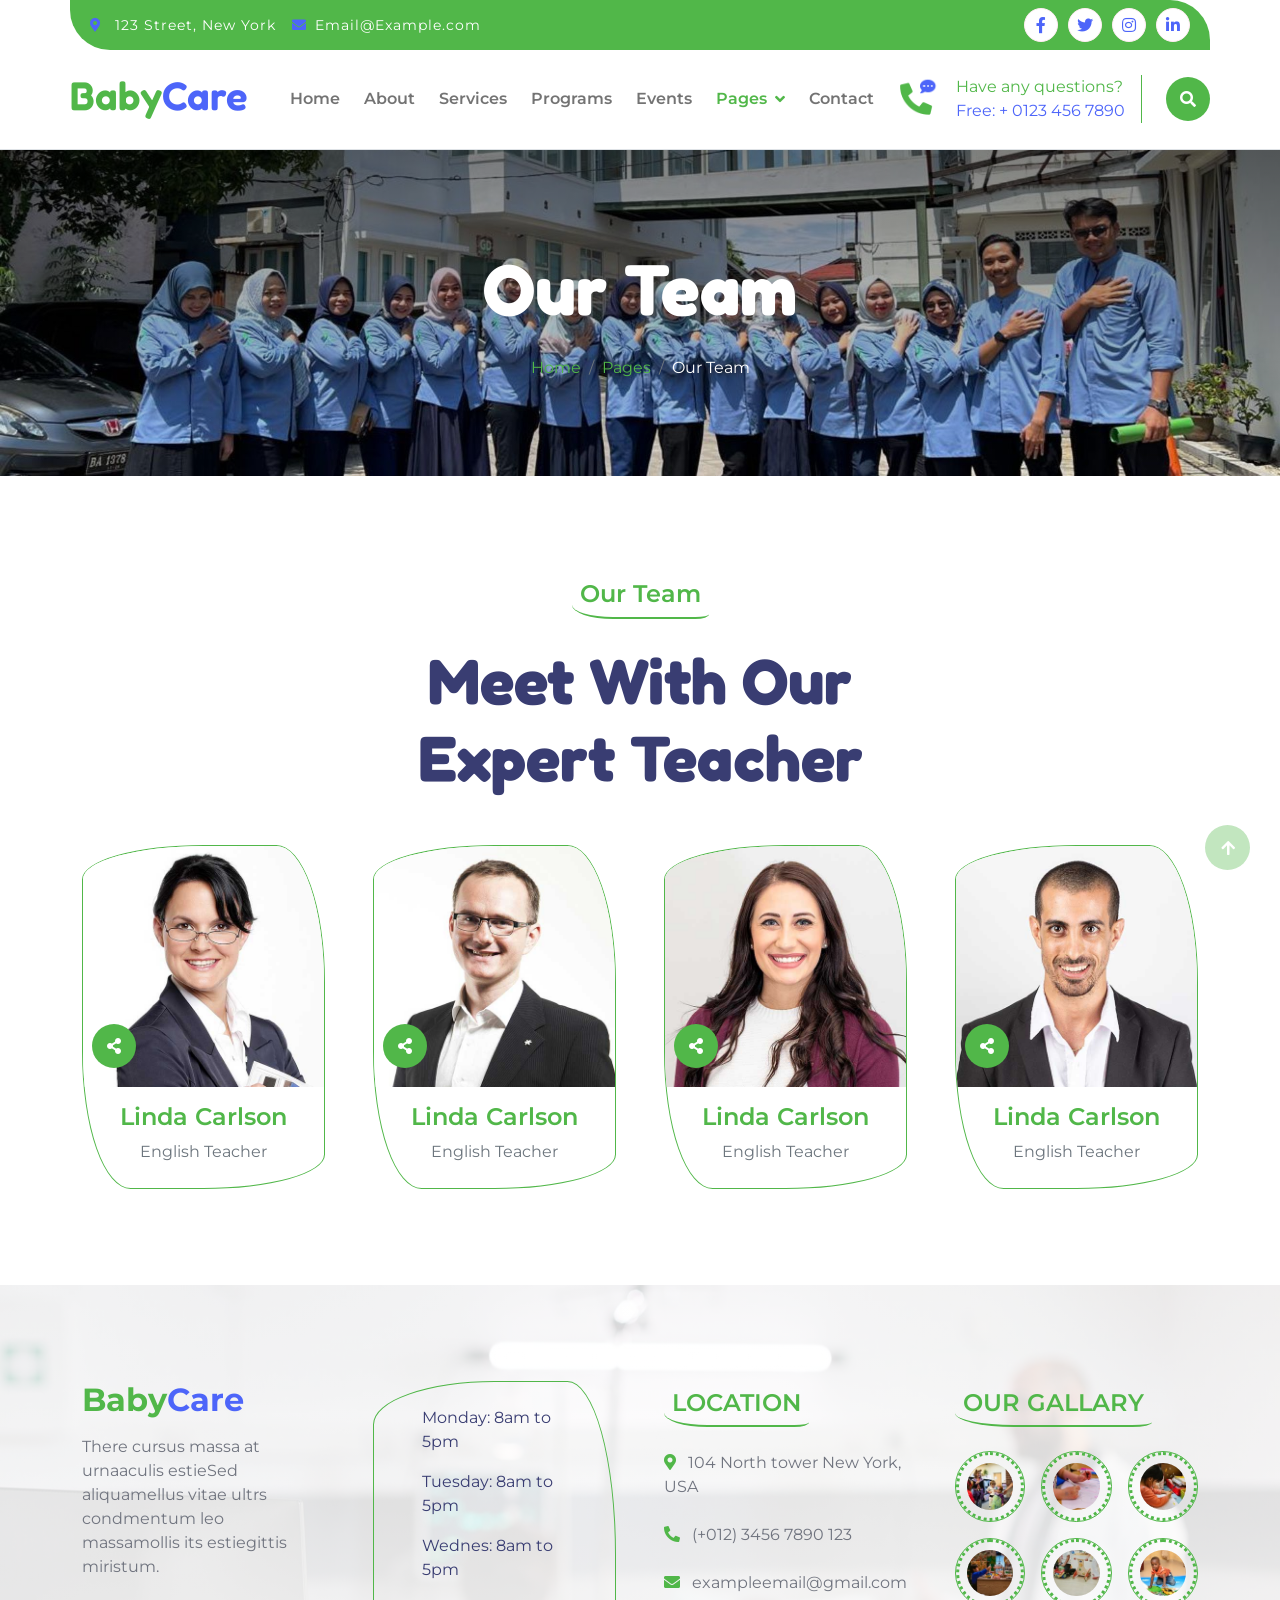
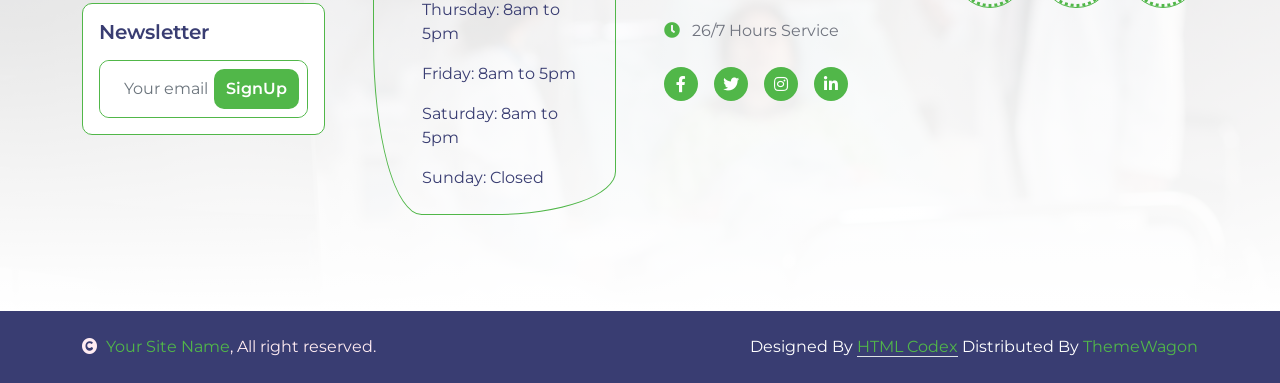
<file: tema/team.html>
<!DOCTYPE html>
<html lang="en">

    <head>
        <meta charset="utf-8">
        <title>BabyCare - Daycare Website Template</title>
        <meta content="width=device-width, initial-scale=1.0" name="viewport">
        <meta content="" name="keywords">
        <meta content="" name="description">

        <!-- Google Web Fonts -->
        <link rel="preconnect" href="https://fonts.googleapis.com">
        <link rel="preconnect" href="https://fonts.gstatic.com" crossorigin>
        <link href="https://fonts.googleapis.com/css2?family=Fredoka:wght@600;700&family=Montserrat:wght@200;400;600&display=swap" rel="stylesheet"> 

        <!-- Icon Font Stylesheet -->
        <link rel="stylesheet" href="https://use.fontawesome.com/releases/v5.15.4/css/all.css"/>
        <link href="https://cdn.jsdelivr.net/npm/bootstrap-icons@1.4.1/font/bootstrap-icons.css" rel="stylesheet">

        <!-- Libraries Stylesheet -->
        <link href="lib/animate/animate.min.css" rel="stylesheet">
        <link href="lib/lightbox/css/lightbox.min.css" rel="stylesheet">
        <link href="lib/owlcarousel/assets/owl.carousel.min.css" rel="stylesheet">

        <!-- Customized Bootstrap Stylesheet -->
        <link href="css/bootstrap.min.css" rel="stylesheet">

        <!-- Template Stylesheet -->
        <link href="css/style.css" rel="stylesheet">

        

    </head>

    <body>

        <!-- Spinner Start -->
        <div id="spinner" class="show w-100 vh-100 bg-white position-fixed translate-middle top-50 start-50  d-flex align-items-center justify-content-center">
            <div class="spinner-grow text-primary" role="status"></div>
        </div>
        <!-- Spinner End -->


        <!-- Navbar start -->
        <div class="container-fluid border-bottom bg-light wow fadeIn" data-wow-delay="0.1s">
            <div class="container topbar bg-primary d-none d-lg-block py-2" style="border-radius: 0 40px">
                <div class="d-flex justify-content-between">
                    <div class="top-info ps-2">
                        <small class="me-3"><i class="fas fa-map-marker-alt me-2 text-secondary"></i> <a href="#" class="text-white">123 Street, New York</a></small>
                        <small class="me-3"><i class="fas fa-envelope me-2 text-secondary"></i><a href="#" class="text-white">Email@Example.com</a></small>
                    </div>
                    <div class="top-link pe-2">
                        <a href="" class="btn btn-light btn-sm-square rounded-circle"><i class="fab fa-facebook-f text-secondary"></i></a>
                        <a href="" class="btn btn-light btn-sm-square rounded-circle"><i class="fab fa-twitter text-secondary"></i></a>
                        <a href="" class="btn btn-light btn-sm-square rounded-circle"><i class="fab fa-instagram text-secondary"></i></a>
                        <a href="" class="btn btn-light btn-sm-square rounded-circle me-0"><i class="fab fa-linkedin-in text-secondary"></i></a>
                    </div>
                </div>
            </div>
            <div class="container px-0">
                <nav class="navbar navbar-light navbar-expand-xl py-3">
                    <a href="index.html" class="navbar-brand"><h1 class="text-primary display-6">Baby<span class="text-secondary">Care</span></h1></a>
                    <button class="navbar-toggler py-2 px-3" type="button" data-bs-toggle="collapse" data-bs-target="#navbarCollapse">
                        <span class="fa fa-bars text-primary"></span>
                    </button>
                    <div class="collapse navbar-collapse" id="navbarCollapse">
                        <div class="navbar-nav mx-auto">
                            <a href="index.html" class="nav-item nav-link">Home</a>
                            <a href="about.html" class="nav-item nav-link">About</a>
                            <a href="service.html" class="nav-item nav-link">Services</a>
                            <a href="program.html" class="nav-item nav-link">Programs</a>
                            <a href="event.html" class="nav-item nav-link">Events</a>
                            <div class="nav-item dropdown">
                                <a href="#" class="nav-link dropdown-toggle active" data-bs-toggle="dropdown">Pages</a>
                                <div class="dropdown-menu m-0 bg-secondary rounded-0">
                                    <a href="blog.html" class="dropdown-item">Our Blog</a>
                                    <a href="team.html" class="dropdown-item active">Our Team</a>
                                    <a href="testimonial.html" class="dropdown-item">Testimonial</a>
                                    <a href="404.html" class="dropdown-item">404 Page</a>
                                </div>
                            </div>
                            <a href="contact.html" class="nav-item nav-link">Contact</a>
                        </div>
                        <div class="d-flex me-4">
                            <div id="phone-tada" class="d-flex align-items-center justify-content-center">
                                <a href="" class="position-relative wow tada" data-wow-delay=".9s" >
                                    <i class="fa fa-phone-alt text-primary fa-2x me-4"></i>
                                    <div class="position-absolute" style="top: -7px; left: 20px;">
                                        <span><i class="fa fa-comment-dots text-secondary"></i></span>
                                    </div>
                                </a>
                            </div>
                            <div class="d-flex flex-column pe-3 border-end border-primary">
                                <span class="text-primary">Have any questions?</span>
                                <a href="#"><span class="text-secondary">Free: + 0123 456 7890</span></a>
                            </div>
                        </div>
                        <button class="btn-search btn btn-primary btn-md-square rounded-circle" data-bs-toggle="modal" data-bs-target="#searchModal"><i class="fas fa-search text-white"></i></button>
                    </div>
                </nav>
            </div>
        </div>
        <!-- Navbar End -->


        <!-- Modal Search Start -->
        <div class="modal fade" id="searchModal" tabindex="-1" aria-labelledby="exampleModalLabel" aria-hidden="true">
            <div class="modal-dialog modal-fullscreen">
                <div class="modal-content rounded-0">
                    <div class="modal-header">
                        <h5 class="modal-title" id="exampleModalLabel">Search by keyword</h5>
                        <button type="button" class="btn-close" data-bs-dismiss="modal" aria-label="Close"></button>
                    </div>
                    <div class="modal-body d-flex align-items-center">
                        <div class="input-group w-75 mx-auto d-flex">
                            <input type="search" class="form-control p-3" placeholder="keywords" aria-describedby="search-icon-1">
                            <span id="search-icon-1" class="input-group-text p-3"><i class="fa fa-search"></i></span>
                        </div>
                    </div>
                </div>
            </div>
        </div>
        <!-- Modal Search End -->

        
        <!-- Page Header Start -->
        <div class="container-fluid page-header py-5 wow fadeIn" data-wow-delay="0.1s">
            <div class="container text-center py-5">
                <h1 class="display-2 text-white mb-4">Our Team</h1>
                <nav aria-label="breadcrumb">
                    <ol class="breadcrumb justify-content-center mb-0">
                        <li class="breadcrumb-item"><a href="#">Home</a></li>
                        <li class="breadcrumb-item"><a href="#">Pages</a></li>
                        <li class="breadcrumb-item text-white" aria-current="page">Our Team</li>
                    </ol>
                </nav>
            </div>
        </div>
        <!-- Page Header End -->


        <!-- Team Start-->
        <div class="container-fluid team py-5">
            <div class="container py-5">
                <div class="mx-auto text-center wow fadeIn" data-wow-delay="0.1s" style="max-width: 600px;">
                    <h4 class="text-primary mb-4 border-bottom border-primary border-2 d-inline-block p-2 title-border-radius">Our Team</h4>
                    <h1 class="mb-5 display-3">Meet With Our Expert Teacher</h1>
                </div>
                <div class="row g-5 justify-content-center">
                    <div class="col-md-6 col-lg-4 col-xl-3 wow fadeIn" data-wow-delay="0.1s">
                        <div class="team-item border border-primary img-border-radius overflow-hidden">
                            <img src="img/team-1.jpg" class="img-fluid w-100" alt="">
                            <div class="team-icon d-flex align-items-center justify-content-center">
                                <a class="share btn btn-primary btn-md-square text-white rounded-circle me-3" href=""><i class="fas fa-share-alt"></i></a>
                                <a class="share-link btn btn-primary btn-md-square text-white rounded-circle me-3" href=""><i class="fab fa-facebook-f"></i></a>
                                <a class="share-link btn btn-primary btn-md-square text-white rounded-circle me-3" href=""><i class="fab fa-twitter"></i></a>
                                <a class="share-link btn btn-primary btn-md-square text-white rounded-circle" href=""><i class="fab fa-instagram"></i></a>
                            </div>
                            <div class="team-content text-center py-3">
                                <h4 class="text-primary">Linda Carlson</h4>
                                <p class="text-muted mb-2">English Teacher</p>
                            </div>
                        </div>
                    </div>
                    <div class="col-md-6 col-lg-4 col-xl-3 wow fadeIn" data-wow-delay="0.3s">
                        <div class="team-item border border-primary img-border-radius overflow-hidden">
                            <img src="img/team-2.jpg" class="img-fluid w-100" alt="">
                            <div class="team-icon d-flex align-items-center justify-content-center">
                                <a class="share btn btn-primary btn-md-square text-white rounded-circle me-3" href=""><i class="fas fa-share-alt"></i></a>
                                <a class="share-link btn btn-primary btn-md-square text-white rounded-circle me-3" href=""><i class="fab fa-facebook-f"></i></a>
                                <a class="share-link btn btn-primary btn-md-square text-white rounded-circle me-3" href=""><i class="fab fa-twitter"></i></a>
                                <a class="share-link btn btn-primary btn-md-square text-white rounded-circle" href=""><i class="fab fa-instagram"></i></a>
                            </div>
                            <div class="team-content text-center py-3">
                                <h4 class="text-primary">Linda Carlson</h4>
                                <p class="text-muted mb-2">English Teacher</p>
                            </div>
                        </div>
                    </div>
                    <div class="col-md-6 col-lg-4 col-xl-3 wow fadeIn" data-wow-delay="0.5s">
                        <div class="team-item border border-primary img-border-radius overflow-hidden">
                            <img src="img/team-3.jpg" class="img-fluid w-100" alt="">
                            <div class="team-icon d-flex align-items-center justify-content-center">
                                <a class="share btn btn-primary btn-md-square text-white rounded-circle me-3" href=""><i class="fas fa-share-alt"></i></a>
                                <a class="share-link btn btn-primary btn-md-square text-white rounded-circle me-3" href=""><i class="fab fa-facebook-f"></i></a>
                                <a class="share-link btn btn-primary btn-md-square text-white rounded-circle me-3" href=""><i class="fab fa-twitter"></i></a>
                                <a class="share-link btn btn-primary btn-md-square text-white rounded-circle" href=""><i class="fab fa-instagram"></i></a>
                            </div>
                            <div class="team-content text-center py-3">
                                <h4 class="text-primary">Linda Carlson</h4>
                                <p class="text-muted mb-2">English Teacher</p>
                            </div>
                        </div>
                    </div>
                    <div class="col-md-6 col-lg-4 col-xl-3 wow fadeIn" data-wow-delay="0.7s">
                        <div class="team-item border border-primary img-border-radius overflow-hidden">
                            <img src="img/team-4.jpg" class="img-fluid w-100" alt="">
                            <div class="team-icon d-flex align-items-center justify-content-center">
                                <a class="share btn btn-primary btn-md-square text-white rounded-circle me-3" href=""><i class="fas fa-share-alt"></i></a>
                                <a class="share-link btn btn-primary btn-md-square text-white rounded-circle me-3" href=""><i class="fab fa-facebook-f"></i></a>
                                <a class="share-link btn btn-primary btn-md-square text-white rounded-circle me-3" href=""><i class="fab fa-twitter"></i></a>
                                <a class="share-link btn btn-primary btn-md-square text-white rounded-circle" href=""><i class="fab fa-instagram"></i></a>
                            </div>
                            <div class="team-content text-center py-3">
                                <h4 class="text-primary">Linda Carlson</h4>
                                <p class="text-muted mb-2">English Teacher</p>
                            </div>
                        </div>
                    </div>
                </div>
            </div>
        </div>
        <!-- Team End-->


        <!-- Footer Start -->
        <div class="container-fluid footer py-5 wow fadeIn" data-wow-delay="0.1s">
            <div class="container py-5">
                <div class="row g-5">
                    <div class="col-md-6 col-lg-4 col-xl-3">
                        <div class="footer-item">
                            <h2 class="fw-bold mb-3"><span class="text-primary mb-0">Baby</span><span class="text-secondary">Care</span></h2>
                            <p class="mb-4">There cursus massa at urnaaculis estieSed aliquamellus vitae ultrs condmentum leo massamollis its estiegittis miristum.</p>
                            <div class="border border-primary p-3 rounded bg-light">
                                <h5 class="mb-3">Newsletter</h5>
                                <div class="position-relative mx-auto border border-primary rounded" style="max-width: 400px;">
                                    <input class="form-control border-0 w-100 py-3 ps-4 pe-5" type="text" placeholder="Your email">
                                    <button type="button" class="btn btn-primary py-2 position-absolute top-0 end-0 mt-2 me-2 text-white">SignUp</button>
                                </div>
                            </div>
                        </div>
                    </div>
                    <div class="col-md-6 col-lg-4 col-xl-3">
                        <div class="footer-item">
                            <div class="d-flex flex-column p-4 ps-5 text-dark border border-primary" 
                            style="border-radius: 50% 20% / 10% 40%;">
                                <p>Monday: 8am to 5pm</p>
                                <p>Tuesday: 8am to 5pm</p>
                                <p>Wednes: 8am to 5pm</p>
                                <p>Thursday: 8am to 5pm</p>
                                <p>Friday: 8am to 5pm</p>
                                <p>Saturday: 8am to 5pm</p>
                                <p class="mb-0">Sunday: Closed</p>
                            </div>
                        </div>
                    </div>
                    <div class="col-md-6 col-lg-4 col-xl-3">
                        <div class="footer-item">
                            <h4 class="text-primary mb-4 border-bottom border-primary border-2 d-inline-block p-2 title-border-radius">LOCATION</h4>
                            <div class="d-flex flex-column align-items-start">
                                <a href="" class="text-body mb-4"><i class="fa fa-map-marker-alt text-primary me-2"></i> 104 North tower New York, USA</a>
                                <a href="" class="text-start rounded-0 text-body mb-4"><i class="fa fa-phone-alt text-primary me-2"></i> (+012) 3456 7890 123</a>
                                <a href="" class="text-start rounded-0 text-body mb-4"><i class="fas fa-envelope text-primary me-2"></i> exampleemail@gmail.com</a>
                                <a href="" class="text-start rounded-0 text-body mb-4"><i class="fa fa-clock text-primary me-2"></i> 26/7 Hours Service</a>
                                <div class="footer-icon d-flex">
                                    <a class="btn btn-primary btn-sm-square me-3 rounded-circle text-white" href=""><i class="fab fa-facebook-f"></i></a>
                                    <a class="btn btn-primary btn-sm-square me-3 rounded-circle text-white" href=""><i class="fab fa-twitter"></i></a>
                                    <a href="#" class="btn btn-primary btn-sm-square me-3 rounded-circle text-white"><i class="fab fa-instagram"></i></a>
                                    <a href="#" class="btn btn-primary btn-sm-square rounded-circle text-white"><i class="fab fa-linkedin-in"></i></a>
                                </div>
                            </div>
                        </div>
                    </div>
                    <div class="col-md-6 col-lg-4 col-xl-3">
                        <div class="footer-item">
                            <h4 class="text-primary mb-4 border-bottom border-primary border-2 d-inline-block p-2 title-border-radius">OUR GALLARY</h4>
                            <div class="row g-3">
                                <div class="col-4">
                                    <div class="footer-galary-img rounded-circle border border-primary">
                                        <img src="img/galary-1.jpg" class="img-fluid rounded-circle p-2" alt="">
                                    </div>
                               </div>
                               <div class="col-4">
                                    <div class="footer-galary-img rounded-circle border border-primary">
                                        <img src="img/galary-2.jpg" class="img-fluid rounded-circle p-2" alt="">
                                    </div>
                               </div>
                                <div class="col-4">
                                    <div class="footer-galary-img rounded-circle border border-primary">
                                        <img src="img/galary-3.jpg" class="img-fluid rounded-circle p-2" alt="">
                                    </div>
                               </div>
                                <div class="col-4">
                                    <div class="footer-galary-img rounded-circle border border-primary">
                                        <img src="img/galary-4.jpg" class="img-fluid rounded-circle p-2" alt="">
                                    </div>
                               </div>
                                <div class="col-4">
                                    <div class="footer-galary-img rounded-circle border border-primary">
                                        <img src="img/galary-5.jpg" class="img-fluid rounded-circle p-2" alt="">
                                    </div>
                               </div>
                                <div class="col-4">
                                    <div class="footer-galary-img rounded-circle border border-primary">
                                        <img src="img/galary-6.jpg" class="img-fluid rounded-circle p-2" alt="">
                                    </div>
                               </div>
                            </div>
                        </div>
                    </div>
                </div>
            </div>
        </div>
        <!-- Footer End -->


        <!-- Copyright Start -->
        <div class="container-fluid copyright bg-dark py-4">
            <div class="container">
                <div class="row">
                    <div class="col-md-6 text-center text-md-start mb-3 mb-md-0">
                        <span class="text-light"><a href="#"><i class="fas fa-copyright text-light me-2"></i>Your Site Name</a>, All right reserved.</span>
                    </div>
                    <div class="col-md-6 my-auto text-center text-md-end text-white">
                        <!--/*** This template is free as long as you keep the below author’s credit link/attribution link/backlink. ***/-->
                        <!--/*** If you'd like to use the template without the below author’s credit link/attribution link/backlink, ***/-->
                        <!--/*** you can purchase the Credit Removal License from "https://htmlcodex.com/credit-removal". ***/-->
                        Designed By <a class="border-bottom" href="https://htmlcodex.com">HTML Codex</a> Distributed By <a clas="border-bottom" href="https://themewagon.com">ThemeWagon</a>
                    </div>
                </div>
            </div>
        </div>
        <!-- Copyright End -->


        <!-- Back to Top -->
        <a href="#" class="btn btn-primary border-3 border-primary rounded-circle back-to-top"><i class="fa fa-arrow-up"></i></a>   

        
    <!-- JavaScript Libraries -->
    <script src="https://ajax.googleapis.com/ajax/libs/jquery/3.6.4/jquery.min.js"></script>
    <script src="https://cdn.jsdelivr.net/npm/bootstrap@5.0.0/dist/js/bootstrap.bundle.min.js"></script>
    <script src="lib/wow/wow.min.js"></script>
    <script src="lib/easing/easing.min.js"></script>
    <script src="lib/waypoints/waypoints.min.js"></script>
    <script src="lib/lightbox/js/lightbox.min.js"></script>
    <script src="lib/owlcarousel/owl.carousel.min.js"></script>

    <!-- Template Javascript -->
    <script src="js/main.js"></script>
    </body>

</html>
</file>
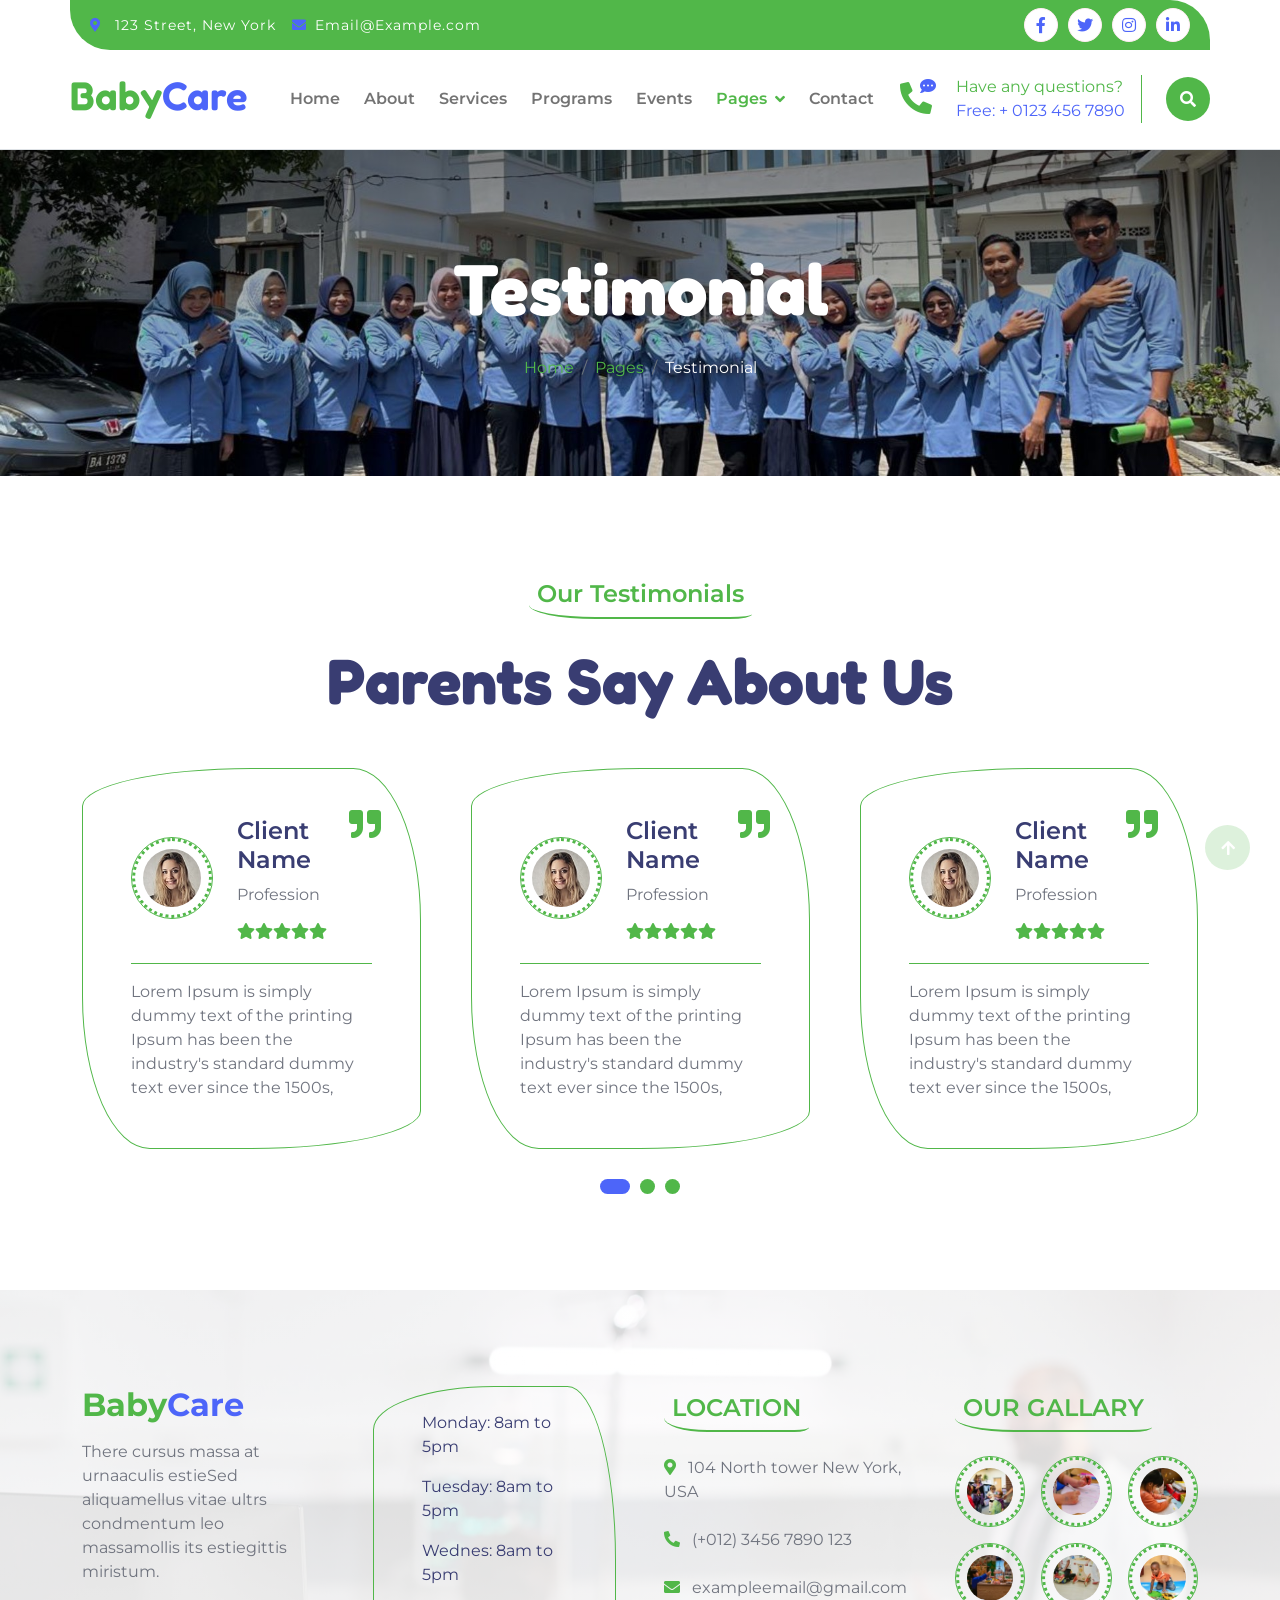
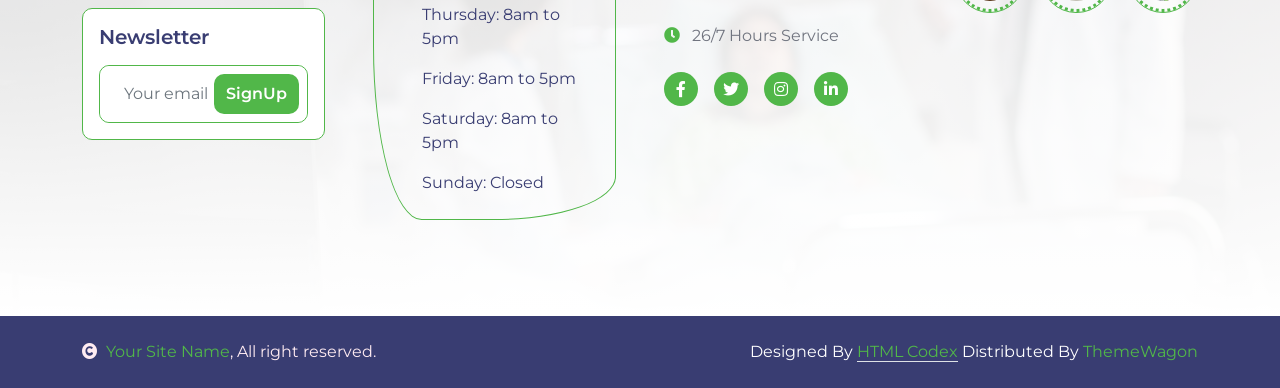
<file: tema/testimonial.html>
<!DOCTYPE html>
<html lang="en">

    <head>
        <meta charset="utf-8">
        <title>BabyCare - Daycare Website Template</title>
        <meta content="width=device-width, initial-scale=1.0" name="viewport">
        <meta content="" name="keywords">
        <meta content="" name="description">

        <!-- Google Web Fonts -->
        <link rel="preconnect" href="https://fonts.googleapis.com">
        <link rel="preconnect" href="https://fonts.gstatic.com" crossorigin>
        <link href="https://fonts.googleapis.com/css2?family=Fredoka:wght@600;700&family=Montserrat:wght@200;400;600&display=swap" rel="stylesheet"> 

        <!-- Icon Font Stylesheet -->
        <link rel="stylesheet" href="https://use.fontawesome.com/releases/v5.15.4/css/all.css"/>
        <link href="https://cdn.jsdelivr.net/npm/bootstrap-icons@1.4.1/font/bootstrap-icons.css" rel="stylesheet">

        <!-- Libraries Stylesheet -->
        <link href="lib/animate/animate.min.css" rel="stylesheet">
        <link href="lib/lightbox/css/lightbox.min.css" rel="stylesheet">
        <link href="lib/owlcarousel/assets/owl.carousel.min.css" rel="stylesheet">

        <!-- Customized Bootstrap Stylesheet -->
        <link href="css/bootstrap.min.css" rel="stylesheet">

        <!-- Template Stylesheet -->
        <link href="css/style.css" rel="stylesheet">

        

    </head>

    <body>

        <!-- Spinner Start -->
        <div id="spinner" class="show w-100 vh-100 bg-white position-fixed translate-middle top-50 start-50  d-flex align-items-center justify-content-center">
            <div class="spinner-grow text-primary" role="status"></div>
        </div>
        <!-- Spinner End -->


        <!-- Navbar start -->
        <div class="container-fluid border-bottom bg-light wow fadeIn" data-wow-delay="0.1s">
            <div class="container topbar bg-primary d-none d-lg-block py-2" style="border-radius: 0 40px">
                <div class="d-flex justify-content-between">
                    <div class="top-info ps-2">
                        <small class="me-3"><i class="fas fa-map-marker-alt me-2 text-secondary"></i> <a href="#" class="text-white">123 Street, New York</a></small>
                        <small class="me-3"><i class="fas fa-envelope me-2 text-secondary"></i><a href="#" class="text-white">Email@Example.com</a></small>
                    </div>
                    <div class="top-link pe-2">
                        <a href="" class="btn btn-light btn-sm-square rounded-circle"><i class="fab fa-facebook-f text-secondary"></i></a>
                        <a href="" class="btn btn-light btn-sm-square rounded-circle"><i class="fab fa-twitter text-secondary"></i></a>
                        <a href="" class="btn btn-light btn-sm-square rounded-circle"><i class="fab fa-instagram text-secondary"></i></a>
                        <a href="" class="btn btn-light btn-sm-square rounded-circle me-0"><i class="fab fa-linkedin-in text-secondary"></i></a>
                    </div>
                </div>
            </div>
            <div class="container px-0">
                <nav class="navbar navbar-light navbar-expand-xl py-3">
                    <a href="index.html" class="navbar-brand"><h1 class="text-primary display-6">Baby<span class="text-secondary">Care</span></h1></a>
                    <button class="navbar-toggler py-2 px-3" type="button" data-bs-toggle="collapse" data-bs-target="#navbarCollapse">
                        <span class="fa fa-bars text-primary"></span>
                    </button>
                    <div class="collapse navbar-collapse" id="navbarCollapse">
                        <div class="navbar-nav mx-auto">
                            <a href="index.html" class="nav-item nav-link">Home</a>
                            <a href="about.html" class="nav-item nav-link">About</a>
                            <a href="service.html" class="nav-item nav-link">Services</a>
                            <a href="program.html" class="nav-item nav-link">Programs</a>
                            <a href="event.html" class="nav-item nav-link">Events</a>
                            <div class="nav-item dropdown">
                                <a href="#" class="nav-link dropdown-toggle active" data-bs-toggle="dropdown">Pages</a>
                                <div class="dropdown-menu m-0 bg-secondary rounded-0">
                                    <a href="blog.html" class="dropdown-item">Our Blog</a>
                                    <a href="team.html" class="dropdown-item">Our Team</a>
                                    <a href="testimonial.html" class="dropdown-item active">Testimonial</a>
                                    <a href="404.html" class="dropdown-item">404 Page</a>
                                </div>
                            </div>
                            <a href="contact.html" class="nav-item nav-link">Contact</a>
                        </div>
                        <div class="d-flex me-4">
                            <div id="phone-tada" class="d-flex align-items-center justify-content-center">
                                <a href="" class="position-relative wow tada" data-wow-delay=".9s" >
                                    <i class="fa fa-phone-alt text-primary fa-2x me-4"></i>
                                    <div class="position-absolute" style="top: -7px; left: 20px;">
                                        <span><i class="fa fa-comment-dots text-secondary"></i></span>
                                    </div>
                                </a>
                            </div>
                            <div class="d-flex flex-column pe-3 border-end border-primary">
                                <span class="text-primary">Have any questions?</span>
                                <a href="#"><span class="text-secondary">Free: + 0123 456 7890</span></a>
                            </div>
                        </div>
                        <button class="btn-search btn btn-primary btn-md-square rounded-circle" data-bs-toggle="modal" data-bs-target="#searchModal"><i class="fas fa-search text-white"></i></button>
                    </div>
                </nav>
            </div>
        </div>
        <!-- Navbar End -->


        <!-- Modal Search Start -->
        <div class="modal fade" id="searchModal" tabindex="-1" aria-labelledby="exampleModalLabel" aria-hidden="true">
            <div class="modal-dialog modal-fullscreen">
                <div class="modal-content rounded-0">
                    <div class="modal-header">
                        <h5 class="modal-title" id="exampleModalLabel">Search by keyword</h5>
                        <button type="button" class="btn-close" data-bs-dismiss="modal" aria-label="Close"></button>
                    </div>
                    <div class="modal-body d-flex align-items-center">
                        <div class="input-group w-75 mx-auto d-flex">
                            <input type="search" class="form-control p-3" placeholder="keywords" aria-describedby="search-icon-1">
                            <span id="search-icon-1" class="input-group-text p-3"><i class="fa fa-search"></i></span>
                        </div>
                    </div>
                </div>
            </div>
        </div>
        <!-- Modal Search End -->

        
        <!-- Page Header Start -->
        <div class="container-fluid page-header py-5 wow fadeIn" data-wow-delay="0.1s">
            <div class="container text-center py-5">
                <h1 class="display-2 text-white mb-4">Testimonial</h1>
                <nav aria-label="breadcrumb">
                    <ol class="breadcrumb justify-content-center mb-0">
                        <li class="breadcrumb-item"><a href="#">Home</a></li>
                        <li class="breadcrumb-item"><a href="#">Pages</a></li>
                        <li class="breadcrumb-item text-white" aria-current="page">Testimonial</li>
                    </ol>
                </nav>
            </div>
        </div>
        <!-- Page Header End -->


        <!-- Testimonial Start -->
        <div class="container-fluid testimonial py-5">
            <div class="container py-5">
                <div class="mx-auto text-center wow fadeIn" data-wow-delay="0.1s" style="max-width: 700px;">
                    <h4 class="text-primary mb-4 border-bottom border-primary border-2 d-inline-block p-2 title-border-radius">Our Testimonials</h4>
                    <h1 class="mb-5 display-3">Parents Say About Us</h1>
                </div>
                <div class="owl-carousel testimonial-carousel wow fadeIn" data-wow-delay="0.3s">
                    <div class="testimonial-item img-border-radius bg-light border border-primary p-4">
                        <div class="p-4 position-relative">
                            <i class="fa fa-quote-right fa-2x text-primary position-absolute" style="top: 15px; right: 15px;"></i>
                            <div class="d-flex align-items-center">
                                <div class="border border-primary bg-white rounded-circle">
                                    <img src="img/testimonial-2.jpg" class="rounded-circle p-2" style="width: 80px; height: 80px; border-style: dotted; border-color: var(--bs-primary);" alt="">
                                </div>
                                <div class="ms-4">
                                    <h4 class="text-dark">Client Name</h4>
                                    <p class="m-0 pb-3">Profession</p>
                                    <div class="d-flex pe-5">
                                        <i class="fas fa-star text-primary"></i>
                                        <i class="fas fa-star text-primary"></i>
                                        <i class="fas fa-star text-primary"></i>
                                        <i class="fas fa-star text-primary"></i>
                                        <i class="fas fa-star text-primary"></i>
                                    </div>
                                </div>
                            </div>
                            <div class="border-top border-primary mt-4 pt-3">
                                <p class="mb-0">Lorem Ipsum is simply dummy text of the printing Ipsum has been the industry's standard dummy text ever since the 1500s,
                                </p>
                            </div>
                        </div>
                    </div>
                    <div class="testimonial-item img-border-radius bg-light border border-primary p-4">
                        <div class="p-4 position-relative">
                            <i class="fa fa-quote-right fa-2x text-primary position-absolute" style="top: 15px; right: 15px;"></i>
                            <div class="d-flex align-items-center">
                                <div class="border border-primary bg-white rounded-circle">
                                    <img src="img/testimonial-2.jpg" class="rounded-circle p-2" style="width: 80px; height: 80px; border-style: dotted; border-color: var(--bs-primary);" alt="">
                                </div>
                                <div class="ms-4">
                                    <h4 class="text-dark">Client Name</h4>
                                    <p class="m-0 pb-3">Profession</p>
                                    <div class="d-flex pe-5">
                                        <i class="fas fa-star text-primary"></i>
                                        <i class="fas fa-star text-primary"></i>
                                        <i class="fas fa-star text-primary"></i>
                                        <i class="fas fa-star text-primary"></i>
                                        <i class="fas fa-star text-primary"></i>
                                    </div>
                                </div>
                            </div>
                            <div class="border-top border-primary mt-4 pt-3">
                                <p class="mb-0">Lorem Ipsum is simply dummy text of the printing Ipsum has been the industry's standard dummy text ever since the 1500s,
                                </p>
                            </div>
                        </div>
                    </div>
                    <div class="testimonial-item img-border-radius bg-light border border-primary p-4">
                        <div class="p-4 position-relative">
                            <i class="fa fa-quote-right fa-2x text-primary position-absolute" style="top: 15px; right: 15px;"></i>
                            <div class="d-flex align-items-center">
                                <div class="border border-primary bg-white rounded-circle">
                                    <img src="img/testimonial-2.jpg" class="rounded-circle p-2" style="width: 80px; height: 80px; border-style: dotted; border-color: var(--bs-primary);" alt="">
                                </div>
                                <div class="ms-4">
                                    <h4 class="text-dark">Client Name</h4>
                                    <p class="m-0 pb-3">Profession</p>
                                    <div class="d-flex pe-5">
                                        <i class="fas fa-star text-primary"></i>
                                        <i class="fas fa-star text-primary"></i>
                                        <i class="fas fa-star text-primary"></i>
                                        <i class="fas fa-star text-primary"></i>
                                        <i class="fas fa-star text-primary"></i>
                                    </div>
                                </div>
                            </div>
                            <div class="border-top border-primary mt-4 pt-3">
                                <p class="mb-0">Lorem Ipsum is simply dummy text of the printing Ipsum has been the industry's standard dummy text ever since the 1500s,
                                </p>
                            </div>
                        </div>
                    </div>
                </div>
            </div>
        </div>
        <!-- Testimonial End -->


        <!-- Footer Start -->
        <div class="container-fluid footer py-5 wow fadeIn" data-wow-delay="0.1s">
            <div class="container py-5">
                <div class="row g-5">
                    <div class="col-md-6 col-lg-4 col-xl-3">
                        <div class="footer-item">
                            <h2 class="fw-bold mb-3"><span class="text-primary mb-0">Baby</span><span class="text-secondary">Care</span></h2>
                            <p class="mb-4">There cursus massa at urnaaculis estieSed aliquamellus vitae ultrs condmentum leo massamollis its estiegittis miristum.</p>
                            <div class="border border-primary p-3 rounded bg-light">
                                <h5 class="mb-3">Newsletter</h5>
                                <div class="position-relative mx-auto border border-primary rounded" style="max-width: 400px;">
                                    <input class="form-control border-0 w-100 py-3 ps-4 pe-5" type="text" placeholder="Your email">
                                    <button type="button" class="btn btn-primary py-2 position-absolute top-0 end-0 mt-2 me-2 text-white">SignUp</button>
                                </div>
                            </div>
                        </div>
                    </div>
                    <div class="col-md-6 col-lg-4 col-xl-3">
                        <div class="footer-item">
                            <div class="d-flex flex-column p-4 ps-5 text-dark border border-primary" 
                            style="border-radius: 50% 20% / 10% 40%;">
                                <p>Monday: 8am to 5pm</p>
                                <p>Tuesday: 8am to 5pm</p>
                                <p>Wednes: 8am to 5pm</p>
                                <p>Thursday: 8am to 5pm</p>
                                <p>Friday: 8am to 5pm</p>
                                <p>Saturday: 8am to 5pm</p>
                                <p class="mb-0">Sunday: Closed</p>
                            </div>
                        </div>
                    </div>
                    <div class="col-md-6 col-lg-4 col-xl-3">
                        <div class="footer-item">
                            <h4 class="text-primary mb-4 border-bottom border-primary border-2 d-inline-block p-2 title-border-radius">LOCATION</h4>
                            <div class="d-flex flex-column align-items-start">
                                <a href="" class="text-body mb-4"><i class="fa fa-map-marker-alt text-primary me-2"></i> 104 North tower New York, USA</a>
                                <a href="" class="text-start rounded-0 text-body mb-4"><i class="fa fa-phone-alt text-primary me-2"></i> (+012) 3456 7890 123</a>
                                <a href="" class="text-start rounded-0 text-body mb-4"><i class="fas fa-envelope text-primary me-2"></i> exampleemail@gmail.com</a>
                                <a href="" class="text-start rounded-0 text-body mb-4"><i class="fa fa-clock text-primary me-2"></i> 26/7 Hours Service</a>
                                <div class="footer-icon d-flex">
                                    <a class="btn btn-primary btn-sm-square me-3 rounded-circle text-white" href=""><i class="fab fa-facebook-f"></i></a>
                                    <a class="btn btn-primary btn-sm-square me-3 rounded-circle text-white" href=""><i class="fab fa-twitter"></i></a>
                                    <a href="#" class="btn btn-primary btn-sm-square me-3 rounded-circle text-white"><i class="fab fa-instagram"></i></a>
                                    <a href="#" class="btn btn-primary btn-sm-square rounded-circle text-white"><i class="fab fa-linkedin-in"></i></a>
                                </div>
                            </div>
                        </div>
                    </div>
                    <div class="col-md-6 col-lg-4 col-xl-3">
                        <div class="footer-item">
                            <h4 class="text-primary mb-4 border-bottom border-primary border-2 d-inline-block p-2 title-border-radius">OUR GALLARY</h4>
                            <div class="row g-3">
                                <div class="col-4">
                                    <div class="footer-galary-img rounded-circle border border-primary">
                                        <img src="img/galary-1.jpg" class="img-fluid rounded-circle p-2" alt="">
                                    </div>
                               </div>
                               <div class="col-4">
                                    <div class="footer-galary-img rounded-circle border border-primary">
                                        <img src="img/galary-2.jpg" class="img-fluid rounded-circle p-2" alt="">
                                    </div>
                               </div>
                                <div class="col-4">
                                    <div class="footer-galary-img rounded-circle border border-primary">
                                        <img src="img/galary-3.jpg" class="img-fluid rounded-circle p-2" alt="">
                                    </div>
                               </div>
                                <div class="col-4">
                                    <div class="footer-galary-img rounded-circle border border-primary">
                                        <img src="img/galary-4.jpg" class="img-fluid rounded-circle p-2" alt="">
                                    </div>
                               </div>
                                <div class="col-4">
                                    <div class="footer-galary-img rounded-circle border border-primary">
                                        <img src="img/galary-5.jpg" class="img-fluid rounded-circle p-2" alt="">
                                    </div>
                               </div>
                                <div class="col-4">
                                    <div class="footer-galary-img rounded-circle border border-primary">
                                        <img src="img/galary-6.jpg" class="img-fluid rounded-circle p-2" alt="">
                                    </div>
                               </div>
                            </div>
                        </div>
                    </div>
                </div>
            </div>
        </div>
        <!-- Footer End -->


        <!-- Copyright Start -->
        <div class="container-fluid copyright bg-dark py-4">
            <div class="container">
                <div class="row">
                    <div class="col-md-6 text-center text-md-start mb-3 mb-md-0">
                        <span class="text-light"><a href="#"><i class="fas fa-copyright text-light me-2"></i>Your Site Name</a>, All right reserved.</span>
                    </div>
                    <div class="col-md-6 my-auto text-center text-md-end text-white">
                        <!--/*** This template is free as long as you keep the below author’s credit link/attribution link/backlink. ***/-->
                        <!--/*** If you'd like to use the template without the below author’s credit link/attribution link/backlink, ***/-->
                        <!--/*** you can purchase the Credit Removal License from "https://htmlcodex.com/credit-removal". ***/-->
                        Designed By <a class="border-bottom" href="https://htmlcodex.com">HTML Codex</a> Distributed By <a clas="border-bottom" href="https://themewagon.com">ThemeWagon</a>
                    </div>
                </div>
            </div>
        </div>
        <!-- Copyright End -->


        <!-- Back to Top -->
        <a href="#" class="btn btn-primary border-3 border-primary rounded-circle back-to-top"><i class="fa fa-arrow-up"></i></a>   

        
    <!-- JavaScript Libraries -->
    <script src="https://ajax.googleapis.com/ajax/libs/jquery/3.6.4/jquery.min.js"></script>
    <script src="https://cdn.jsdelivr.net/npm/bootstrap@5.0.0/dist/js/bootstrap.bundle.min.js"></script>
    <script src="lib/wow/wow.min.js"></script>
    <script src="lib/easing/easing.min.js"></script>
    <script src="lib/waypoints/waypoints.min.js"></script>
    <script src="lib/lightbox/js/lightbox.min.js"></script>
    <script src="lib/owlcarousel/owl.carousel.min.js"></script>

    <!-- Template Javascript -->
    <script src="js/main.js"></script>
    </body>

</html>
</file>
<file: tema/css/style.css>
/*** Spinner Start ***/
#spinner {
    opacity: 0;
    visibility: hidden;
    transition: opacity .8s ease-out, visibility 0s linear .5s;
    z-index: 99999;
 }

 #spinner.show {
     transition: opacity .8s ease-out, visibility 0s linear .0s;
     visibility: visible;
     opacity: 1;
 }
/*** Spinner End ***/


/*** Common CSS Start ***/
.back-to-top {
    position: fixed;
    right: 30px;
    bottom: 30px;
    display: flex;
    width: 45px;
    height: 45px;
    align-items: center;
    justify-content: center;
    transition: 0.5s;
    z-index: 99;
}

h1,
h2,
h3,
.h1,
.h2,
.h3 {
    font-weight: 200;
    font-family: 'Montserrat', sans-serif;
}

h4,
h5,
h6,
.h4,
.h5,
.h6 {
    font-weight: 600;
    font-family: 'Montserrat', sans-serif;
}

.display-1,
.display-2,
.display-3,
.display-4,
.display-5,
.display-6 {
    font-weight: 700;
    font-family: 'Fredoka', sans-serif;
}

.display-4,
.display-5,
.display-6 {
    font-weight: 600;
}

.wow,
.animated {
    animation-duration: 2s !important;
}
/*** Common CSS End ***/


/*** Button Start ***/
.btn {
    font-weight: 600;
    transition: .5s;
}

.btn-square {
    width: 32px;
    height: 32px;
}

.btn-sm-square {
    width: 34px;
    height: 34px;
}

.btn-md-square {
    width: 44px;
    height: 44px;
}

.btn-lg-square {
    width: 56px;
    height: 56px;
}

.btn-square,
.btn-sm-square,
.btn-md-square,
.btn-lg-square {
    padding: 0;
    display: flex;
    align-items: center;
    justify-content: center;
    font-weight: normal;
}

.btn.btn-primary {
    border: 0;
    color: var(--bs-white);
}

.btn.btn-primary:hover {
    background: var(--bs-secondary);
    color: var(--bs-primary);
}

.btn-border-radius {
    border-radius: 25% 10%;
}

.img-border-radius {
    border-radius: 50% 20% / 10% 40%;
}

.title-border-radius {
    border-radius: 10% 30%;
}
/*** Button End ***/


/*** Topbar Start ***/
.topbar .top-info {
    font-size: medium;
    font-weight: 400;
    font-family: 'Montserrat', sans-serif;
    letter-spacing: 1px;
    display: flex;
    align-items: center;
}

.topbar .top-link {
    display: flex;
    align-items: center;
    justify-content: center;
}

.topbar .top-link a {
    margin-right: 10px;
}

.topbar .top-link a:hover {
    background: var(--bs-secondary) !important;
}

.topbar .top-link a:hover i {
    color: var(--bs-primary) !important;
}
/*** Topbar End ***/


/*** Navbar Start ***/
.navbar {
    border-bottom: 1px solid rgba(255, 255, 255, .1);
}

.navbar .navbar-nav .nav-link {
    padding: 10px 12px;
    font-size: 16px;
    font-weight: 600;
    transition: .5s;
}

.navbar .navbar-nav .nav-link:hover,
.navbar .navbar-nav .nav-link.active,
.fixed-top.bg-white .navbar .navbar-nav .nav-link:hover,
.fixed-top.bg-white .navbar .navbar-nav .nav-link.active {
    color: var(--bs-primary);
}

.navbar .dropdown-toggle::after {
    border: none;
    content: "\f107";
    font-family: "Font Awesome 5 Free";
    font-weight: 700;
    vertical-align: middle;
    margin-left: 8px;
}

@media (min-width: 1200px) {
    .navbar .nav-item .dropdown-menu {
        display: block;
        visibility: hidden;
        top: 100%;
        font-weight: 400;
        font-family: 'Fredoka', sans-serif;
        transform: rotateX(-75deg);
        transform-origin: 0% 0%;
        border: 0;
        transition: .5s;
        opacity: 0;
    }
}

.dropdown .dropdown-menu a:hover {
    background: var(--bs-secondary);
    color: var(--bs-primary);
}

.navbar .nav-item:hover .dropdown-menu {
    transform: rotateX(0deg);
    visibility: visible;
    background: var(--bs-light) !important;
    border-radius: 10px !important;
    transition: .5s;
    opacity: 1;
}

#searchModal .modal-content {
    background: rgba(255, 255, 255, .8);
}
/*** Navbar End ***/


/*** Hero Header ***/
.hero-header,
.page-header {
    background: linear-gradient(rgba(0, 0, 0, 0.5), rgba(0, 0, 0, 0.05)), url(../img/hero-img.jpg);
    background-position: center center;
    background-repeat: no-repeat;
    background-size: cover;
}
/*** Hero Header ***/


/*** About Start ***/
.video {
    position: relative;
    height: 100%;
    min-height: 400px;
    background: linear-gradient(rgba(255, 255, 255, 0.1), rgba(255, 255, 255, 0.1)), url(../img/about.jpg);
    background-position: center center;
    background-repeat: no-repeat;
    background-size: cover;
    border-radius: 10px;
}

.video .btn-play {
    position: absolute;
    z-index: 3;
    top: 50%;
    left: 50%;
    transform: translateX(-50%) translateY(-50%);
    box-sizing: content-box;
    display: block;
    width: 32px;
    height: 44px;
    border-radius: 50%;
    border: none;
    outline: none;
    padding: 18px 20px 18px 28px;
}

.video .btn-play:before {
    content: "";
    position: absolute;
    z-index: 0;
    left: 50%;
    top: 50%;
    transform: translateX(-50%) translateY(-50%);
    display: block;
    width: 100px;
    height: 100px;
    background: var(--bs-secondary);
    border-radius: 50%;
    animation: pulse-border 1500ms ease-out infinite;
}

.video .btn-play:after {
    content: "";
    position: absolute;
    z-index: 1;
    left: 50%;
    top: 50%;
    transform: translateX(-50%) translateY(-50%);
    display: block;
    width: 100px;
    height: 100px;
    background: var(--bs-primary);
    border-radius: 50%;
    transition: all 200ms;
}

.video .btn-play img {
    position: relative;
    z-index: 3;
    max-width: 100%;
    width: auto;
    height: auto;
}

.video .btn-play span {
    display: block;
    position: relative;
    z-index: 3;
    width: 0;
    height: 0;
    border-left: 32px solid var(--bs-white);
    border-top: 22px solid transparent;
    border-bottom: 22px solid transparent;
}

@keyframes pulse-border {
    0% {
        transform: translateX(-50%) translateY(-50%) translateZ(0) scale(1);
        opacity: 1;
    }

    100% {
        transform: translateX(-50%) translateY(-50%) translateZ(0) scale(1.5);
        opacity: 0;
    }
}

#videoModal {
    z-index: 99999;
}

#videoModal .modal-dialog {
    position: relative;
    max-width: 800px;
    margin: 60px auto 0 auto;
}

#videoModal .modal-body {
    position: relative;
    padding: 0px;
}

#videoModal .close {
    position: absolute;
    width: 30px;
    height: 30px;
    right: 0px;
    top: -30px;
    z-index: 999;
    font-size: 30px;
    font-weight: normal;
    color: #FFFFFF;
    background: #000000;
    opacity: 1;
}

.video.border {
    border-radius: 50% 20% / 10% 40%;
}

.about {
    background: linear-gradient(rgba(255, 255, 255, 0.8), rgba(255, 255, 255, 0.8)), url(../img/background.jpg);
    background-position: center center;
    background-repeat: no-repeat;
    background-size: cover;
}
/*** About End ***/


/*** service Start ***/
.service {
    background: linear-gradient(rgb(72 255 236 / 5%), rgb(72 135 255 / 20%));
}

.service .service-item {
    box-shadow: 0 0 45px rgba(0, 0, 0, .1);
    width: 100%;
    height: 100%;
    border-radius: 50% 20% / 10% 40%;
    transition: 0.5s;
    position: relative;
}

.service-content::after {
    position: absolute;
    content: "";
    width: 0;
    height: 100%;
    top: 0;
    left: 0;
    right: auto;
    background: transparent;
    border-radius: 50% 20% / 10% 40%;
    transition: .5s;
}

.service-item:hover {
    border: 1px solid var(--bs-secondary) !important;
}

.service-item:hover .service-content::after {
    background: var(--bs-secondary);
    width: 100%;
    opacity: 1;
    z-index: 1;
}

.service-item .service-content .service-content-inner {
    position: relative;
    z-index: 2;
}

.service-item .service-content-inner i,
.service-item .service-content-inner p,
.service-item .service-content-inner a.h4 {
    transition: 0.5s;
}

.service-item:hover .service-content-inner i,
.service-item:hover .service-content-inner p {
    color: var(--bs-white) !important;
}
.service-item:hover .service-content-inner a.h4 {
    color: var(--bs-primary);
}

.service-item:hover .service-content-inner a.btn-primary {
    background: var(--bs-white) !important;
    color: var(--bs-primary) !important;
}

.service-item .service-content-inner a.btn-primary:hover {
    background: var(--bs-primary) !important;
    color: var(--bs-white) !important;
}
/*** Service End ***/


/*** Programs Start ***/
.program {
    background: linear-gradient(rgb(72 215 255 / 10%), rgb(72 255 172 / 10%));
}

.program .program-item .program-img .program-rate {
    position: absolute;
    width: 100px; 
    top: -20px; 
    left: 50%; 
    margin-left: -50px; 
    border-radius: 10% / 50%;
}

.program .program-item .program-text {
    padding-top: 150px; 
    margin-top: -125px;
}

.program .program-item .program-img img,
.program .program-item .program-teacher img,
.program .program-item:hover .program-text-inner a.h4 {
    transition: 0.5s;
}

.program .program-item:hover .program-img img,
.program .program-item:hover .program-teacher img {
    transform: scale(1.2);
}

.program .program-item:hover .program-text-inner a.h4 {
    color: var(--bs-primary) !important;
}
/*** Programs End ***/


/*** Events Start ***/
.events .events-item {
    width: 100%;
    height: 100%;
    border-radius: 30%;
    position: relative;
}

.events .events-item .events-inner .events-rate {
    position: absolute;
    width: 120px; 
    top: -20px; 
    left: 50%; 
    margin-left: -60px; 
    border-radius: 10% / 50%;
}

.events .events-item .events-inner .events-img .event-overlay {
    position: absolute;
    top: 50%; 
    left: 50%;
    transform: translate(-50%, -50%);
    transition: 0.5s;
    z-index: 1;
    opacity: 0;
}

.events .events-item .events-inner .events-img:hover .event-overlay {
    opacity: 1;
}

.events .events-item .events-img::after {
    position: absolute;
    content: "";
    width: 100%;
    height: 0;
    top: 0;
    left: 0;
    bottom: auto;
    background: rgba(77, 101, 249, .7);
    border-radius: 10px;
    transition: 0.5s;
}

.events .events-item:hover .events-img::after {
    height: 100%;
    opacity: 1;
}

.events .events-item .events-text a.h4,
.events .events-item .events-img img {
    transition: 0.5s;
}

.events .events-item:hover .events-text a.h4 {
    color: var(--bs-primary) !important;
}

.events .events-item:hover .events-img img {
    transform: scale(1.3);
}
/*** Events End ***/


/*** Blog Start ***/
.blog .blog-item .blog-img::after {
    position: absolute;
    content: "";
    width: 100%;
    height: 0;
    top: 0;
    left: 0;
    bottom: auto;
    background: rgba(77, 101, 249, .7);
    border-radius: 10px 10px 0 0;
    transition: 0.5s;
}

.blog .blog-item:hover .blog-img::after {
    height: 100%;
    opacity: 1;
}

.blog .blog-item .blog-date-comments {
    padding-top: 150px !important; 
    margin-top: -125px;
}

.blog .blog-item .blog-img img,
.blog .blog-item .blog-content img,
.blog .blog-item .blog-text-inner a.h4 {
    transition: 0.5s;
}

.blog .blog-item:hover .blog-img img {
    transform: scale(1.3);
}

.blog .blog-item:hover .blog-content img {
    transform: scale(1.3);
}

.blog .blog-item:hover .blog-text-inner a.h4 {
    color: var(--bs-primary);
}
/*** Blog End ***/



/*** Team Start ***/
.team .team-item {
    position: relative;
    width: 100%;
    height: 100%;
}

.team .team-item .team-icon {
    position: absolute;
    bottom: 120px;
    left: 50%;
    transform: translateX(-50%);
}

.team .team-item .team-icon a.share-link {
    opacity: 0;
    transition: 0.5s;
}

.team .team-item:hover .team-icon a.share-link {
    opacity: 1;
}

.team .team-item .team-content,
.team .team-item .team-content h4,
.team .team-item .team-content p {
    transition: 0.5s;
}

.team .team-item:hover .team-content {
    background: var(--bs-primary) !important;
    border-radius: 0 0 10px 10px;
}

.team .team-item:hover .team-content h4 {
    color: var(--bs-white) !important;
}

.team .team-item:hover .team-content p {
    color: var(--bs-dark) !important;
}
/*** Team end ***/


/*** testimonial Start ***/
.testimonial .testimonial-carousel {
    position: relative;
    
}

.testimonial .testimonial-carousel .owl-dots {
    margin-top: 30px;
    display: flex;
    align-items: center;
    justify-content: center;
}

.testimonial .testimonial-carousel .owl-dot {
    position: relative;
    display: inline-block;
    margin: 0 5px;
    width: 15px;
    height: 15px;
    background: var(--bs-primary);
    border-radius: 10px;
    transition: 0.5s;
}

.testimonial .testimonial-carousel .owl-dot.active {
    width: 30px;
    background: var(--bs-secondary);
}
/*** testimonial End ***/


/*** Footer Start ***/
.footer {
    background: linear-gradient(rgba(255, 255, 255, .8), rgba(255, 255, 255, 1)), url(../img/background.jpg);
    background-position: top center;
    background-repeat: no-repeat;
    background-size: cover;
}

.footer .footer-galary-img img {
    width: 100%;
    border-style: dotted; 
    border-color: var(--bs-primary);
    transition: 0.5s;
}

.footer .footer-galary-img img:hover {
    transform: scale(1.2);
}

.footer-item a.text-body:hover {
    color: var(--bs-secondary) !important;
}
/*** Footer End ***/
</file>
